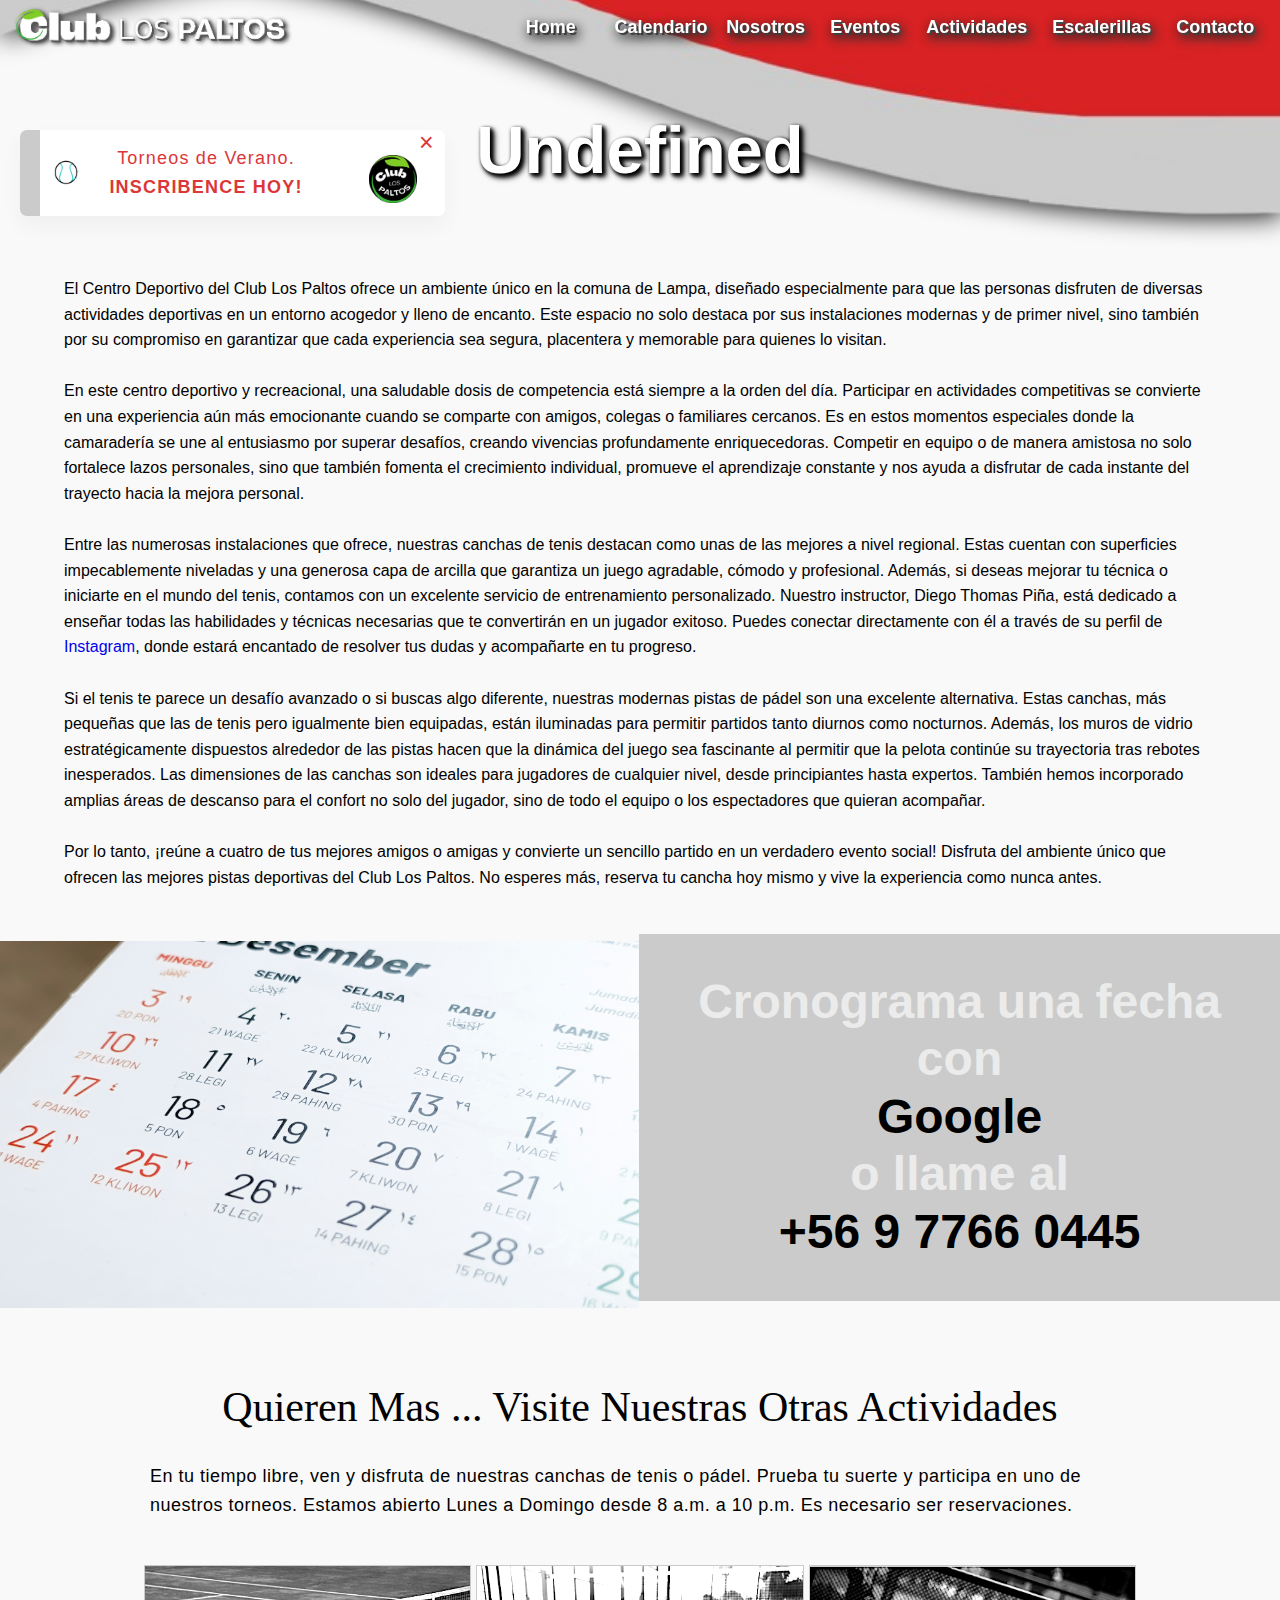
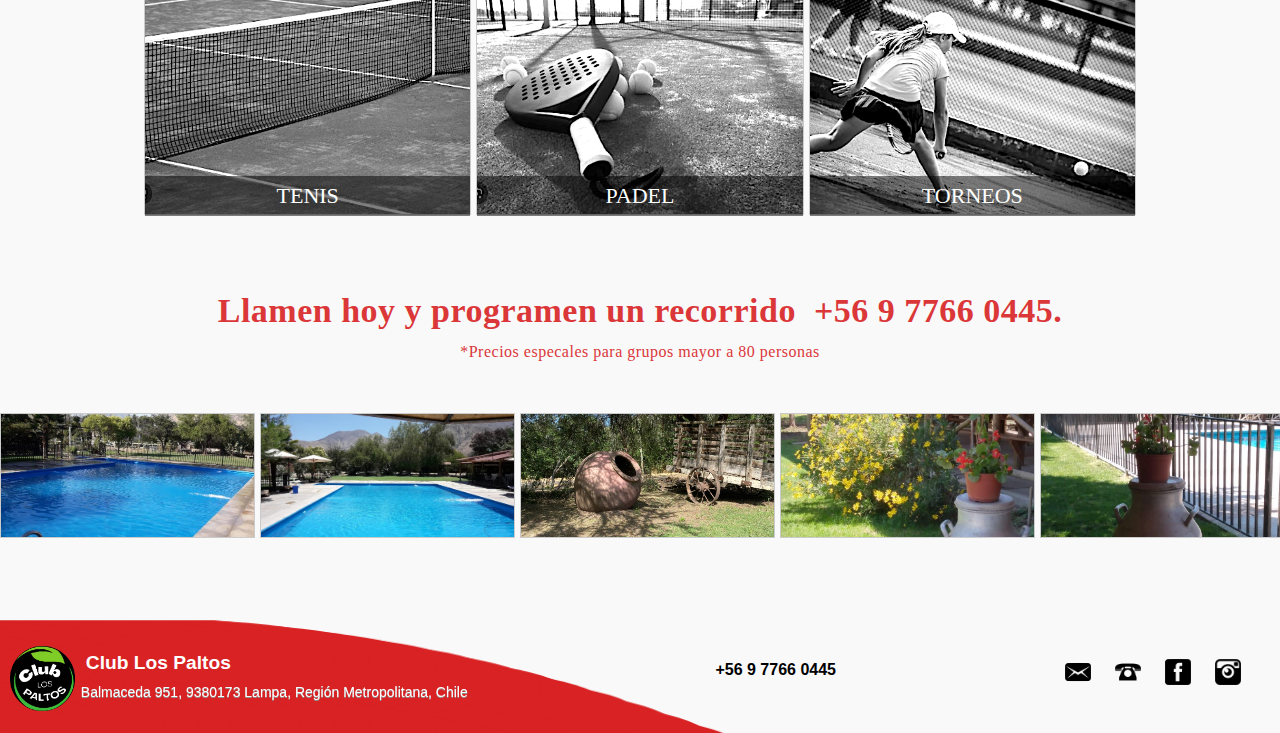
<file: actividades.html>
<!doctype html>
<html lang=es>
<head>
<meta charset=utf-8>
<meta name=viewport content="width=device-width,initial-scale=1">
<meta name=robots content="index, follow">
<meta http-equiv=Content-Type content="text/html; charset=utf-8">
<meta name=language content=Spanish>
<meta name=author content="Centro Recreacional y Deportivo | Actividades Club Los Paltos - Tenis y Pádel">
<meta name=title content="Centro Recreacional y Deportivo | Actividades Club Los Paltos - Tenis y Pádel">
<meta name=description content="TENIS. PADEL. Disfruta de las actividades del Club Los Paltos, donde se fomenta un ambiente saludable y se fortalece la camaradería entre amigos">
<meta name=keywords content="centro de tenis, centro de padel, alquiler de canchas de tenis Lampa, alquiler de pistas de padel Lampa, canchas de tenis con arcilla Chile, canchas de padel Chile, clases de tenis en Lampa, clases de padel en Lampa, instalaciones deportivas Lampa, actividades deportivas Lampa, entrenador de tenis Lampa, entrenador de padel Lampa, mejores canchas de tenis Santiago, mejores canchas de padel Santiago, canchas de tenis región Metropolitana, tenis club Lampa, padel club Lampa, instalaciones tenis Chile, instalaciones padel Chile, servicios deportivos Lampa,  deportes en la comuna de Lampa, entrenamiento de tenis personal Lampa, clases personalizadas de tenis Lampa, clases personalizadas de padel Lampa, canchas de tenis para principiantes, canchas de tenis profesionales Chile, club de tenis Lampa,  club de padel Lampa, tenis para todas las edades Lampa, padel para todas las edades Lampa, mejores clases de padel Lampa, mejores clases de tenis,">
<meta property=og:title content="Centro Recreacional y Deportivo | Actividades Club Los Paltos - Tenis y Pádel">
<meta property=og:type content=website>
<meta property=og:image content=https://clublospaltos.neocities.org/assets/images/logos/clublospaltos.png>
<meta property=og:description content="TENIS. PADEL. Disfruta de las actividades del Club Los Paltos, donde se fomenta un ambiente saludable y se fortalece la camaradería entre amigos">
<meta property=og:url content=https://clublospaltos.neocities.org/actividades>
<meta name=twitter:card content=summary_large_image>
<meta name=twitter:title content="Centro Recreacional y Deportivo | Actividades Club Los Paltos - Tenis y Pádel">
<meta name=twitter:description content="TENIS. PADEL. Disfruta de las actividades del Club Los Paltos, donde se fomenta un ambiente saludable y se fortalece la camaradería entre amigos">
<meta name=twitter:image content=https://clublospaltos.neocities.org/assets/images/logos/clublospaltos.png>
<link rel=canonical href=https://clublospaltos.neocities.org/actividades>
<link rel=shortlink href=https://clublospaltos.neocities.org/actividades>
<link rel=alternate type=application/rss+xml title="Centro Recreacional | Actividades Club Los Paltos - Tenis y Pádel » Feed" href=https://clublospaltos.neocities.org/actividades/feed/ >
<link rel=apple-touch-icon sizes=180x180 href=/apple-touch-icon.png>
<link rel=icon type=image/png sizes=32x32 href=/favicon-32x32.png>
<link rel=icon type=image/png sizes=16x16 href=/favicon-16x16.png>
<link rel=manifest href=/site.webmanifest>
<link rel=preconnect href=https://fonts.googleapis.com>
<link rel=preconnect href=https://fonts.gstatic.com crossorigin>
<title>
Centro Recreativo | Actividades Club Los Paltos - Tenis y Pádel.
</title>
<script>const relativePath=window.location.pathname.split("/"),alternate=document.querySelector('link[rel="alternate"]'),canonical=document.querySelector('link[rel="canonical"]'),shortlink=document.querySelector('link[rel="shortlink"]'),ogUrl=document.querySelector('meta[property="og:url"]');var page=relativePath.pop();const xxx=window.location.href.split("=");var activityId=xxx.pop();"actividades.html"==page&&"tenis"==activityId?document.title="Centro Recreativo | Actividades Club Tenis Los Paltos - Tenis, Pádel":"actividades.html"==page&&"padel"==activityId&&(document.title="Centro Recreativo | Actividades Club Padel Los Paltos - Tenis, Pádel")</script>
<link rel=stylesheet href=./assets/css/clpReusable.css>
<link rel=stylesheet href=./assets/css/clpEvents.css>
<link rel=stylesheet href=./assets/css/clpActivity.css>
<link rel=stylesheet href=./assets/css/clpCalendario.css>
<script src=./service-worker.js></script>
<script type=application/ld+json>
{
                  "@context": "https://schema.org/",
                  "@type": "Organization",
                  "name": "Club Los Paltos",
                  "logo": "https://clublospaltos.neocities.org/assets/images/logos/clublospaltos.png",
                  "description": "Club Los Paltos es el lugar ideal para todo tipo de eventos, a menos de 80 minutos de Santiago y 55 del aeropuerto Arturo Benítez. Sus instalaciones ofrecen un entorno natural perfecto para relajarse y disfrutar en familia, con amigos o colegas. Disponemos de canchas clay court para un juego más lento, clases para todas las edades y torneos competitivos. También ofrecemos pistas, clases y torneos de pádel. Además, contamos con una piscina, hermosas áreas verdes, un quincho para asados a leña, estacionamiento privado y espacio para eventos de hasta 130 personas.",
                  "keywords":"club de eventos cerca de Santiago, lugar para eventos familiares, canchas de arcilla Santiago, clases de tenis todas las edades, alquiler de canchas de padel, eventos corporativos en entornos naturales, alquiler de quincho para asados, espacios para eventos cerca del aeropuerto, lugar para eventos con estacionamiento privado, torneos de padel en Santiago, espacios recreativos familiares Santiago, club deportivo con áreas verdes, alquiler de espacios para eventos al aire libre, eventos deportivos, club de tenis con instalaciones modernas, eventos en entornos relax cerca de Santiago, actividades deportivas para empresas, clases de tenis y padel en Santiago, club con instalaciones para eventos,espacio para reuniones y eventos Santiago, destino para celebraciones al aire libre, piscina y actividades recreativas cerca de Santiago, espacios para eventos sociales en Chile, alquiler de espacios para eventos y reuniones, repechaje en competiciones, centro de tenis recreacional, club recreacional tenis",
                  "areaServed": "Santiago, Chile",
                  "sameAs":"https://www.instagram.com/reel/DBrEcCXu3nN",
                   "url":"https://clublospaltos.neocities.org/",
                  "address":"Balmaceda 951, 9380173 Lampa, Región Metropolitana, Chile",
                                    "telephone":"+56 9 7766 0445",
                                    "email":"tenislospaltos@hotmail.com",
                   "ownershipFundingInfo":[
                            {
                                    "@type": "AboutPage",
                                    "about":"Conoce nuestra historia y al equipo de Club Los Paltos, un grupo de profesionales preparados para garantizar que tu tiempo libre sea todo un éxito. Desde el trabajo interno hasta el saludo personal, estamos aquí para darte la mejor bienvenida. Te invitamos a descubrir nuestras historias.",
                                    "url":"https://clublospaltos.neocities.org/nosotros",
                                    "mainEntity"        : {"@id": "/nosotros"}
                            }
                  ],
                  "makesOffer": [
                            {
                                      "@type": "Offer",
                                      "itemOffered": {
                                        "@type": "Service",
                                        "serviceType": "Acontecimientos Sociales y Deportivos",
                                        "provider": "Club Los Paltos",
                                        "url":"https://clublospaltos.neocities.org",
                                          "availableChannel": "https://clublospaltos.neocities.org",
                                          "category": "Centro Recreativo y Deportivo",
                                          "hoursAvailable": [
                                          {
                                            "@type": "OpeningHoursSpecification",
                                            "opens": "08:00:00",
                                            "closes": "22:00:00"
                                          }
                                          ],
                                          "logo": "https://clublospaltos.neocities.org/assets/images/logos/clublospaltos.png",
                                                "serviceOutput": [
                                                {
                                                  "@type": "Thing",
                                                  "name": "Centro de Tenis",
                                                  "description": "El Club Los Paltos en Lampa ofrece un entorno ideal para actividades deportivas con instalaciones de alta calidad. Nuestras canchas de tenis, conocidas por su excelencia, cuentan con superficies niveladas y arcilla que mejora el juego. Abrimos de martes a domingo, de 8 a.m. a 10 p.m., y cerramos el 25 de diciembre. Para reservar una cancha, llame al +56 9 7766 0445. Contamos con estacionamiento privado.",
                                                  "keywords":"centro de tenis, alquiler de canchas de tenis Lampa, canchas de tenis con arcilla Chile, clases de tenis en Lampa, instalaciones deportivas Lampa, actividades deportivas Lampa, entrenador de tenis Lampa, mejores canchas de tenis Santiago, canchas de tenis región Metropolitana, tenis club Lampa, instalaciones tenis Chile, servicios deportivos Lampa,  deportes en la comuna de Lampa, entrenamiento de tenis personal Lampa, clases personalizadas de tenis Lampa, canchas de tenis para principiantes, canchas de tenis profesionales Chile, club de tenis Lampa, tenis para todas las edades Lampa, mejores clases de tenis",
                                                  "url": "https://clublospaltos.neocities.org/actividades?id=tenis",
                                                  "mainEntityOfPage": "https://www.instagram.com/reel/CdJVUtqgCcV",
                                                  "potentialAction": [
                                                                      {
                                                                        "@type": "Action",
                                                                        "agent":[
                                                                                    {
                                                                                      "@type": "Person",
                                                                                      "name": "Diego Thoomas Piña Acevedo",
                                                                                      "disambiguatingDescription":"Soy Diego Piña, y he estado profundamente inmerso en el deporte toda mi vida. Desde joven, mi padre me inculcó una pasión por el tenis, llevándonos a varios clubes donde aprendimos con entrenadores expertos.Con la fundacion de Club de Tenis Los Paltos, mi compromiso con el tenis intensificando. A pesar de lesiones en la adultez, mi amor por el juego sigue firme. He enriquecido mis conocimientos con capacitaciones para guiar a quienes desean aprender y disfrutar de este deporte.Con mi experiencia, desarrollé una metodología pedagógica efectiva para que los participantes aprendan de manera eficiente a su ritmo. Como psicólogo, también ofrezco herramientas emocionales que apoyan su desarrollo deportivo y personal.",
                                                                                      "sameAs":"https://chilepsicologos.cl/psicologo/diego-pina",
                                                                                      "keywords":"clases de tenis, entrenador de tenis, tenis para adultos, psicología deportiva, bienestar emocional en el deporte, técnicas efectivas de tenis, mejorar habilidades en tenis, apoyo emocional para deportistas, aprendizaje de tenis para principiantes, coaching deportivo en tenis,entrenamiento de tenis personalizado, guía de entrenamiento de tenis, tenis y desarrollo personal, beneficios de jugar tenis, consejos de tenis para amateurs, tenis y salud mental, desarrollo de técnicas de tenis, club de tenis Los Paltos",
                                                                                      "url":"https://www.instagram.com/reel/CdJVUtqgCcV/",
                                                                                      "hasOccupation": {
                                                                                        "@type": "Occupation",
                                                                                        "name": "Instructor y organizador de Escalerillas infantiles del Club Los Paltos"
                                                                                      }
                                                                                    }
                                                                                  ]
                                                                      }
                                                                    ]
                                                  },
                                                  {
                                                    "@type": "Thing",
                                                    "name": "Club de Padel",
                                                    "description": "El Club Los Paltos, en Lampa, ofrece un entorno ideal para disfrutar de actividades deportivas, con instalaciones de calidad para una experiencia agradable y segura. Contamos con dos canchas de pádel reglamentarias, adecuadas para juegos de cuatro o partidos de dos. Abrimos desde lunes a domingo, de 8 a.m. a 10 p.m., y cerramos el 25 de diciembre. Para más información, llamen al +56 9 7766 0445. Proporcionamos estacionamiento privado.",
                                                    "keywords":"centro de padel, alquiler de pistas de padel Lampa, canchas de padel Chile, clases de padel en Lampa, instalaciones deportivas Lampa, actividades deportivas Lampa, entrenador de padel Lampa, mejores canchas de padel Santiago, padel club Lampa, instalaciones padel Chile, servicios deportivos Lampa,  deportes en la comuna de Lampa, clases, clases personalizadas de padel Lampa,  club de padel Lampa, padel para todas las edades Lampa, mejores clases de padel Lampa",
                                                    "url": "https://clublospaltos.neocities.org/actividades?id=padel",
                                                    "mainEntityOfPage": "https://www.instagram.com/p/C6XD3igOPzj/"
                                                  },
                                                  {
                                                    "@type": "Thing",
                                                    "name": "Escalerillas Club Los Paltos",
                                                    "description": "El inicio de un escalerilla siempre supone una emocionante combinación de nerviosismo y anticipación, especialmente cuando se trata de deportistas que se enfrentan en una competencia que es tanto sana como llena de adrenalina. El objetivo que persiguen Las Escalerillas del Club Los Paltos es que todos los objetivos trascienden la simple búsqueda de la victoria; se trata de aprender, mejorar y crecer a partir de cada encuentro. Abrimos desde lunes a domingo, de 8 a.m. a 10 p.m., y cerramos el 25 de diciembre. Para más información, llamen al +56 9 7766 0445. Proporcionamos estacionamiento privado.",
                                                    "keywords":"competencia deportiva, torneos y escalerillas, desarrollo personal y deportivo, eventos deportivos, repechaje en competiciones, superación personal en el deporte, club deportivo Los Paltos, torneos emocionantes en Lampa, premios en competiciones deportivas, espacio para atletas en Lampa, reconocimiento deportivo, aprendizaje en el deporte, deportes de resistencia, concursos deportivos, plataforma para el desarrollo del deporte escenario deportivo, espacio para competir, club Los Paltos, competencia saludable, clubes deportivos sociales, actividades en Los Paltos, deporte recreativo, ambiente de competencia, actividades sociodeportivas, mejor club social, club deportivo comunitario, liga de escaleras, partidos de escaleras",
                                                    "url": "https://clublospaltos.neocities.org/escalerillas"
                                                  }
                                                ]
                                      }
                            }
                  ]
   }
</script>
</head>
<body onload=takeATour(),showToast()>
<header id=top class=scroll-in-place>
<figure>
<a href=/ >
<img src=./assets/images/logos/CLP_wt.png alt="white logo">
</a>
</figure>
<figure onclick=appear()>
<img src=./assets/images/icons/menu-white.png alt="white menu icon">
</figure>
<nav id=navList style=display:none></nav>
<section class=reservaciones style=display:none>
<header class=x>
<div id=close onclick=closeReservations()>Cerrar</div>
</header>
<div>
<h3 style=margin-bottom:-5px>Centro de Reservacion Club Los Paltos</h3>
<p class=light-grey> Direccion: Balmaceda 951, 9380173 Lampa, Región Metropolitana, Chile<br>telefono: +56 9 7766 0445<br>Cancelaciones : 24 horas antes</p>
</div>
<ul id=actividadesCLP style=display:flex></ul>
<section class=calendar style=display:none></section>
</section>
<div id=alerta style=display:none></div>
</header>
<section>
  <div class=wrapper>
            <div id=toast>
                      <div class=container>
                                <img src=./assets/images/icons/tennis.gif alt="target icon" width=auto height=30px>
                                <div>
                                          <p>
                                          Torneos de Verano.
                                          </p><a href=./escalerillas.html>
                                          <p>
                                          Inscribence Hoy!
                                          </p></a>
                                </div><!-- content -->
                      </div><!-- container -->
                      <div>
                      <button id=close onclick=closeToast()>&times;</button>
                       <img class="icon" src=./assets/images/logos/clublospaltos.png alt="white menu icon" width="48px" height="48px" style="top:-51px">
                      </div><!-- close & logo -->
            </div><!-- toast -->
  </div><!-- wrapper -->
</section><!-- section toast -->
<figure class=wave>
<img src=./assets/images/red-grey-wave.png alt="3-color-wave image">
<h1 id=activityHeading>Recreacion Deportivas</h1>
</figure>
<div id=body>
<div id=activities>
<main id=tenis_gallery class=grid>
<p style="padding:0 5% 35px 5%">El Centro Deportivo del Club Los Paltos ofrece un ambiente único en la comuna de Lampa, diseñado especialmente para que las personas disfruten de diversas actividades deportivas en un entorno acogedor y lleno de encanto. Este espacio no solo destaca por sus instalaciones modernas y de primer nivel, sino también por su compromiso en garantizar que cada experiencia sea segura, placentera y memorable para quienes lo visitan.<br><br>En este centro deportivo y recreacional, una saludable dosis de competencia está siempre a la orden del día. Participar en actividades competitivas se convierte en una experiencia aún más emocionante cuando se comparte con amigos, colegas o familiares cercanos. Es en estos momentos especiales donde la camaradería se une al entusiasmo por superar desafíos, creando vivencias profundamente enriquecedoras. Competir en equipo o de manera amistosa no solo fortalece lazos personales, sino que también fomenta el crecimiento individual, promueve el aprendizaje constante y nos ayuda a disfrutar de cada instante del trayecto hacia la mejora personal.<br><br>Entre las numerosas instalaciones que ofrece, nuestras canchas de tenis destacan como unas de las mejores a nivel regional. Estas cuentan con superficies impecablemente niveladas y una generosa capa de arcilla que garantiza un juego agradable, cómodo y profesional. Además, si deseas mejorar tu técnica o iniciarte en el mundo del tenis, contamos con un excelente servicio de entrenamiento personalizado. Nuestro instructor, Diego Thomas Piña, está dedicado a enseñar todas las habilidades y técnicas necesarias que te convertirán en un jugador exitoso. Puedes conectar directamente con él a través de su perfil de <a href=https://www.instagram.com/diegothoomas/ target=_blank>Instagram</a>, donde estará encantado de resolver tus dudas y acompañarte en tu progreso.<br><br>Si el tenis te parece un desafío avanzado o si buscas algo diferente, nuestras modernas pistas de pádel son una excelente alternativa. Estas canchas, más pequeñas que las de tenis pero igualmente bien equipadas, están iluminadas para permitir partidos tanto diurnos como nocturnos. Además, los muros de vidrio estratégicamente dispuestos alrededor de las pistas hacen que la dinámica del juego sea fascinante al permitir que la pelota continúe su trayectoria tras rebotes inesperados. Las dimensiones de las canchas son ideales para jugadores de cualquier nivel, desde principiantes hasta expertos. También hemos incorporado amplias áreas de descanso para el confort no solo del jugador, sino de todo el equipo o los espectadores que quieran acompañar.<br><br>Por lo tanto, ¡reúne a cuatro de tus mejores amigos o amigas y convierte un sencillo partido en un verdadero evento social! Disfruta del ambiente único que ofrecen las mejores pistas deportivas del Club Los Paltos. No esperes más, reserva tu cancha hoy mismo y vive la experiencia como nunca antes.</p>
</main>
</div>
<section id=date><a href=https://calendar.app.google/afJY95MobXX95n6K8 target=_blank><img src=./assets/images/wd-toro-RbeuzdAmCOQ-unsplash.jpg alt="photo of a calendar" width=100% height=100%></a><h3>Cronograma una fecha con<a href=https://calendar.app.google/afJY95MobXX95n6K8 target=_blank class=blinking>Google</a>o llame al <a href="tel:56 9 7766 0445" class=blinking>+56 9 7766 0445</a></h3></section>
<section id=actividades>
<h4>Quieren Mas ... Visite Nuestras Otras Actividades</h4>
<h6>
En tu tiempo libre, ven y disfruta de nuestras canchas de tenis o pádel. Prueba tu suerte y participa en uno de nuestros torneos. Estamos abierto Lunes a Domingo desde 8 a.m. a 10 p.m. Es necesario ser reservaciones.
</h6>
<ul id=sports></ul>
</section>
<section id=tour>
<h4>Llamen hoy</h4>
</section>
<figure class=footer-wave>
<img src=./assets/images/red-wave-footer-195px.png alt="black wave footer">
</figure>
<footer>
<section id=location></section>
<section id=socialM></section>
</footer>
</div>
<script src=./assets/js/clpData.js></script>
<script src=./assets/js/clpMain.js></script>
<script src=./assets/js/clpActividades.js></script>
<script defer src=http://platform.instagram.com/es/embeds.js></script>
<script src=./assets/js/clpCalendar.js></script>
</body>
</html>
</file>
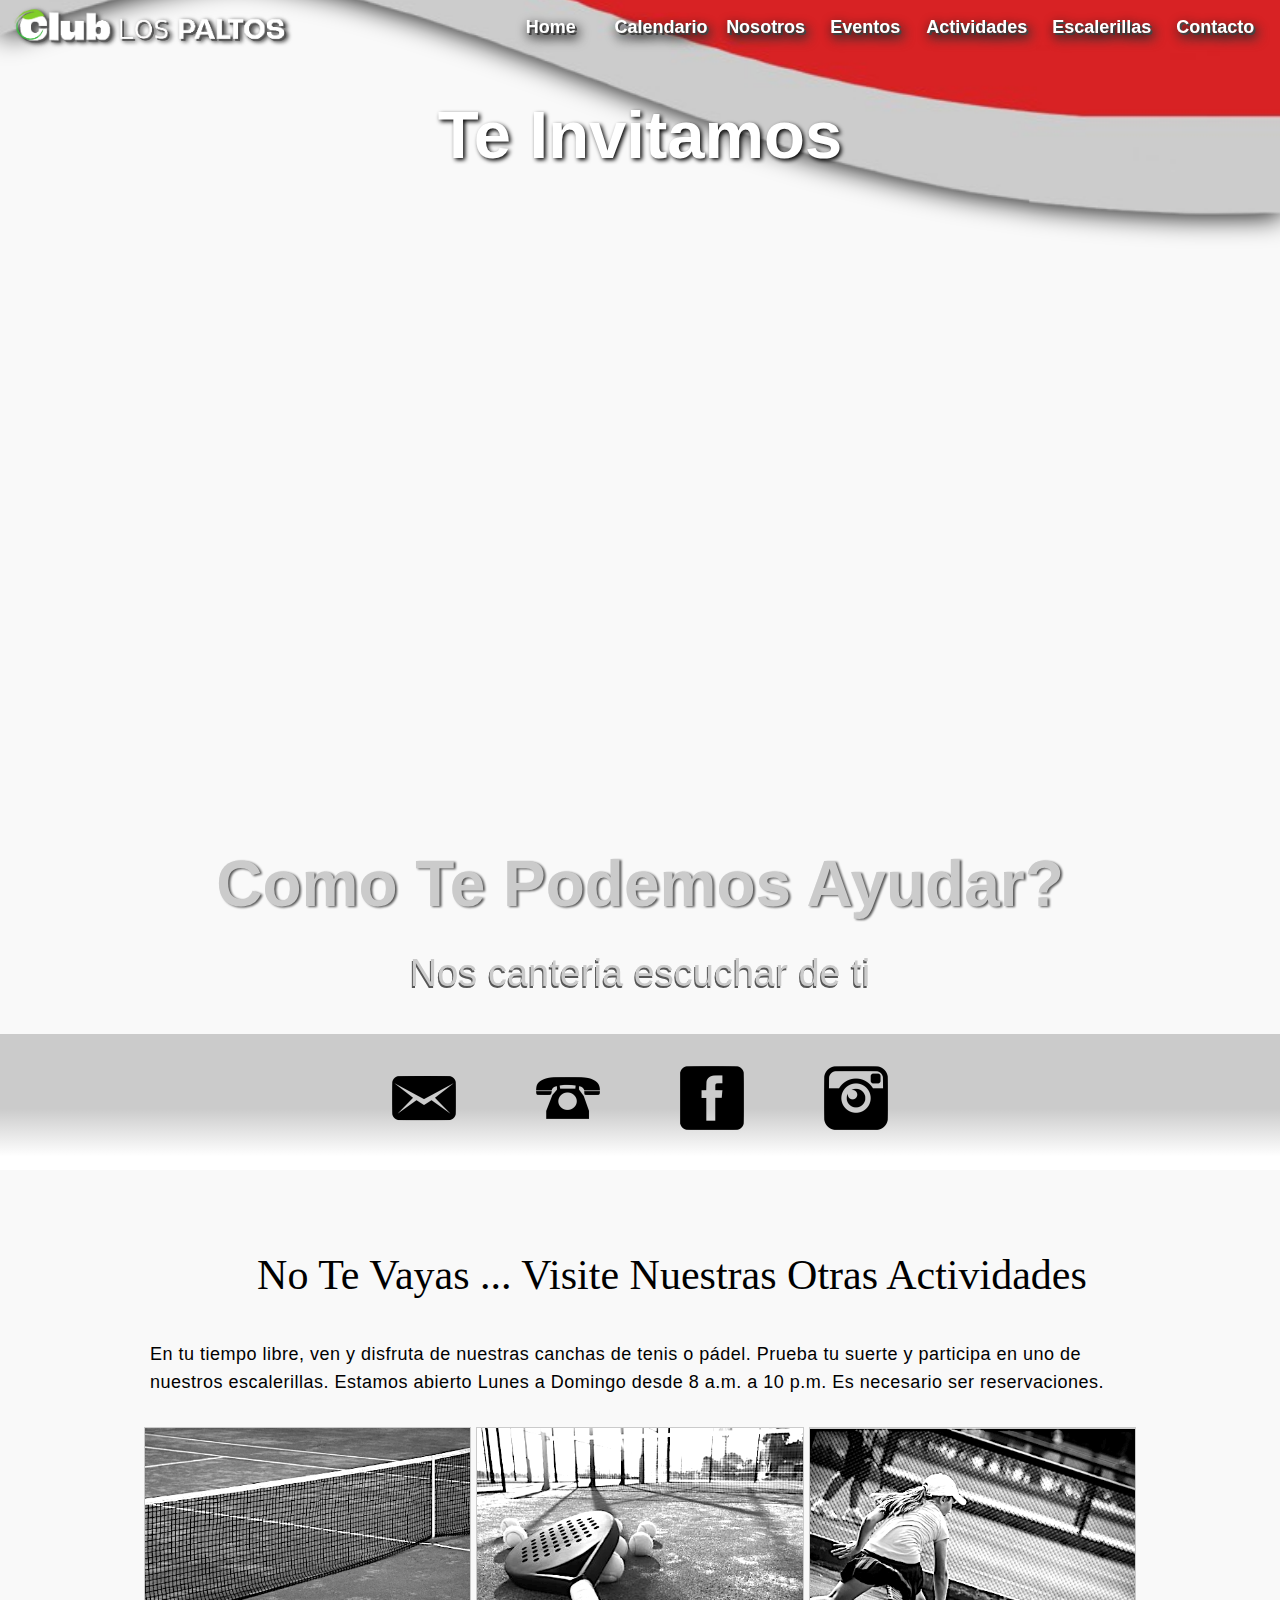
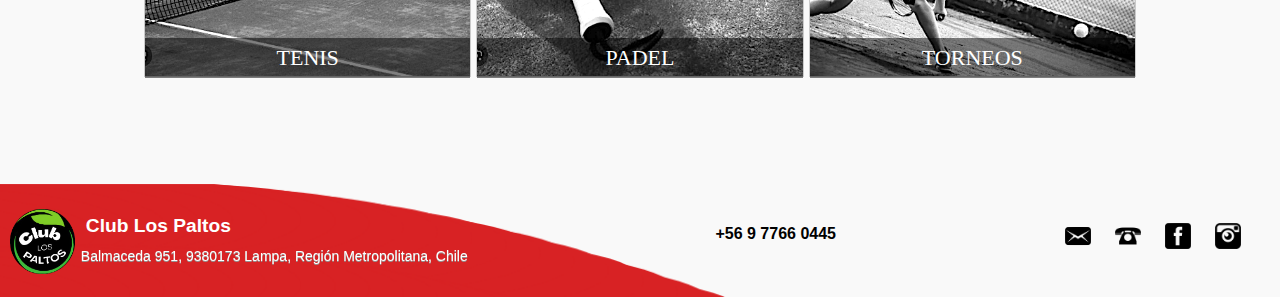
<file: contacto.html>
<!doctype html><html lang=en><head><meta charset=utf-8><meta name=viewport content="width=device-width,initial-scale=1"><meta http-equiv=Content-Type content="text/html; charset=utf-8"><meta name=language content=Spanish><meta name=robots content="index, follow"><meta name=author content="Centro Recreacional y Deportivo | Contacto Club Los Paltos - Tenis, Pádel y Eventos"><meta name=title content="Centro Recreacional y Deportivo | Contacto Club Los Paltos - Tenis, Pádel y Eventos"><meta name=description content="TENIS. PADEL. EVENTOS. Disfruta del tenis en pistas de tierra batida, modernas canchas de pádel, clases con expertos o momentos sociales junto al quincho."><meta name=keywords content="centro Recreativo y deportivo, centro recreativo y deportivo, de tenis santiago, club de tenis cerca mio, club deportivo cerca mio, club deportivo santiago, club de padel santiago, club de padel cerca mio, jugar padel santiago, canchas, canchas de arcilla, canchas de tenis, canchas de padel, eventos socials, eventos corporativo, escalerillas de tenis, escalerillas de padel, clases de tenis, clases de padel, centro recreativo deportivo santiago, club recreativo, centro de tenis, centro de padel, centro de tenis recreativo, centro de padel recreativo"><meta property=og:title content="Centro Recreacional y Deportivo | Contacto Los Paltos - Tenis, Pádel, y Eventos"><meta property=og:type content=website><meta property=og:image content=https://clublospaltos.neocities.org/assets/images/logos/clublospaltos.png><meta property=og:description content="TENIS. PADEL. EVENTOS. Disfruta del tenis en pistas de tierra batida, modernas canchas de pádel, clases con expertos o momentos sociales junto al quincho."><meta property=og:url content=https://clublospaltos.neocities.org/contacto><meta name=twitter:card content=summary_large_image><meta name=twitter:title content="Centro Recreacional y Deportivo | Contacto Los Paltos - Tenis, Pádel, y Eventos"><meta name=twitter:description content="TENIS. PADEL. EVENTOS. Disfruta del tenis en pistas de tierra batida, modernas canchas de pádel, clases con expertos o momentos sociales junto al quincho."><meta name=twitter:image content=https://clublospaltos.neocities.org/assets/images/logos/clublospaltos.png><link rel=canonical href=https://clublospaltos.neocities.org><link rel=shortlink href=https://clublospaltos.neocities.org/ ><link rel=alternate type=application/rss+xml title="Centro Recreacional | Contacto Club Los Paltos - Tenis, Pádel y Eventos Sociales » Feed" href=https://clublospaltos.neocities.org/feed/ ><title>Centro Recreativo | Contacto Club Los Paltos - Tenis, Pádel y Eventos Sociales.</title><link rel=stylesheet href=./assets/css/clpReusable.css><link rel=stylesheet href=./assets/css/clpContacto.css><link rel=stylesheet href=./assets/css/clpCalendario.css><link rel=apple-touch-icon sizes=180x180 href=/apple-touch-icon.png><link rel=icon type=image/png sizes=32x32 href=/favicon-32x32.png><link rel=icon type=image/png sizes=16x16 href=/favicon-16x16.png><link rel=manifest href=/site.webmanifest><link rel=preconnect href=https://fonts.googleapis.com><link rel=preconnect href=https://fonts.gstatic.com crossorigin><script src=./service-worker.js></script><script type=application/ld+json>{ "@context": "https://schema.org/", "@type": "Organization", "name": "Club Los Paltos", "logo": "https://clublospaltos.neocities.org/assets/images/logos/clublospaltos.png", "description": "Club Los Paltos es el lugar ideal para todo tipo de eventos, a menos de 80 minutos de Santiago y 55 del aeropuerto Arturo Benítez. Sus instalaciones ofrecen un entorno natural perfecto para relajarse y disfrutar en familia, con amigos o colegas. Disponemos de canchas clay court para un juego más lento, clases para todas las edades y torneos competitivos. También ofrecemos pistas, clases y torneos de pádel. Además, contamos con una piscina, hermosas áreas verdes, un quincho para asados a leña, estacionamiento privado y espacio para eventos de hasta 130 personas.", "keywords":"club de eventos cerca de Santiago, lugar para eventos familiares, canchas de arcilla Santiago, clases de tenis todas las edades, alquiler de canchas de padel, eventos corporativos en entornos naturales, alquiler de quincho para asados, espacios para eventos cerca del aeropuerto, lugar para eventos con estacionamiento privado, torneos de padel en Santiago, espacios recreativos familiares Santiago, club deportivo con áreas verdes, alquiler de espacios para eventos al aire libre, eventos deportivos, club de tenis con instalaciones modernas, eventos en entornos relax cerca de Santiago, actividades deportivas para empresas, clases de tenis y padel en Santiago, club con instalaciones para eventos,espacio para reuniones y eventos Santiago, destino para celebraciones al aire libre, piscina y actividades recreativas cerca de Santiago, espacios para eventos sociales en Chile, alquiler de espacios para eventos y reuniones, repechaje en competiciones, centro de tenis recreacional, club recreacional tenis", "areaServed": "Santiago, Chile", "sameAs":"https://www.instagram.com/reel/DBrEcCXu3nN", "url":"https://clublospaltos.neocities.org/", "address":"Balmaceda 951, 9380173 Lampa, Región Metropolitana, Chile", "telephone":"+56 9 7766 0445", "email":"tenislospaltos@hotmail.com", "ownershipFundingInfo":[ { "@type": "AboutPage", "about":"Conoce nuestra historia y al equipo de Club Los Paltos, un grupo de profesionales preparados para garantizar que tu tiempo libre sea todo un éxito. Desde el trabajo interno hasta el saludo personal, estamos aquí para darte la mejor bienvenida. Te invitamos a descubrir nuestras historias.", "url":"https://clublospaltos.neocities.org/nosotros", "mainEntity" :{"@id": "/nosotros"}} ], "makesOffer": [ { "@type": "Offer", "itemOffered":{ "@type": "Service", "serviceType": "Acontecimientos Sociales y Deportivos", "provider": "Club Los Paltos", "url":"https://clublospaltos.neocities.org", "availableChannel": "https://clublospaltos.neocities.org", "category": "Centro Recreativo y Deportivo", "hoursAvailable": [ { "@type": "OpeningHoursSpecification", "opens": "08:00:00", "closes": "22:00:00"} ], "logo": "https://clublospaltos.neocities.org/assets/images/logos/clublospaltos.png"}} ]}</script></head><body onload=displaySocial()><header id=top class=scroll-in-place><figure><a href=./index.html><img src=./assets/images/logos/CLP_wt.png alt="white logo"></a></figure><figure onclick=appear()><img src=./assets/images/icons/menu-white.png alt="white menu icon"></figure><nav id=navList style="display:none"></nav><section class=reservaciones style="display:none"><header class=x><div id=close onclick=closeReservations()>Cerrar</div></header><div><h3 style="margin-bottom:-5px">Centro de Reservacion Club Los Paltos</h3><p class="light-grey">Direccion: Balmaceda 951, 9380173 Lampa, Región Metropolitana, Chile<br>telefono: +56 9 7766 0445<br>Cancelaciones : 24 horas antes</p></div><ul id=actividadesCLP style="display:flex"></ul><section class=calendar style="display:none"></section></section><div id="alerta" style="display:none"></div></header><figure class=wave><img src=./assets/images/red-grey-wave.png alt="3-color-wave image"><h1>Te Invitamos</h1></figure><div id=body><section id=map><iframe src="https://www.google.com/maps/embed?pb=!1m18!1m12!1m3!1d3335.382452910985!2d-70.8801282237613!3d-33.282656088939646!2m3!1f0!2f0!3f0!3m2!1i1024!2i768!4f13.1!3m3!1m2!1s0x9662943eab1b3d75%3A0xa16df5ff5cd72167!2sBalmaceda%20951%2C%209380173%20Lampa%2C%20Regi%C3%B3n%20Metropolitana%2C%20Chile!5e0!3m2!1sen!2sus!4v1732035175815!5m2!1sen!2sus" width=100% height=600 style=border:0 allowfullscreen loading=lazy referrerpolicy=no-referrer-when-downgrade></iframe></section><section id=ayuda><h2>Como Te Podemos Ayudar?</h2><h3>Nos canteria escuchar de ti</h3><section id=socialMedia></section></section><section id=actividades><h4>No Te Vayas ... Visite Nuestras Otras Actividades</h4><h6>En tu tiempo libre, ven y disfruta de nuestras canchas de tenis o pádel. Prueba tu suerte y participa en uno de nuestros escalerillas. Estamos abierto Lunes a Domingo desde 8 a.m. a 10 p.m. Es necesario ser reservaciones.</h6><ul id=sports></ul></section><figure class=footer-wave><img src=./assets/images/red-wave-footer-195px.png alt="black wave footer"></figure><footer><section id=location></section><section id=socialM></section></footer></div><script src=./assets/js/clpData.js></script><script src=./assets/js/clpMain.js></script><script src=./assets/js/clpCalendar.js></script></body></html>
</file>
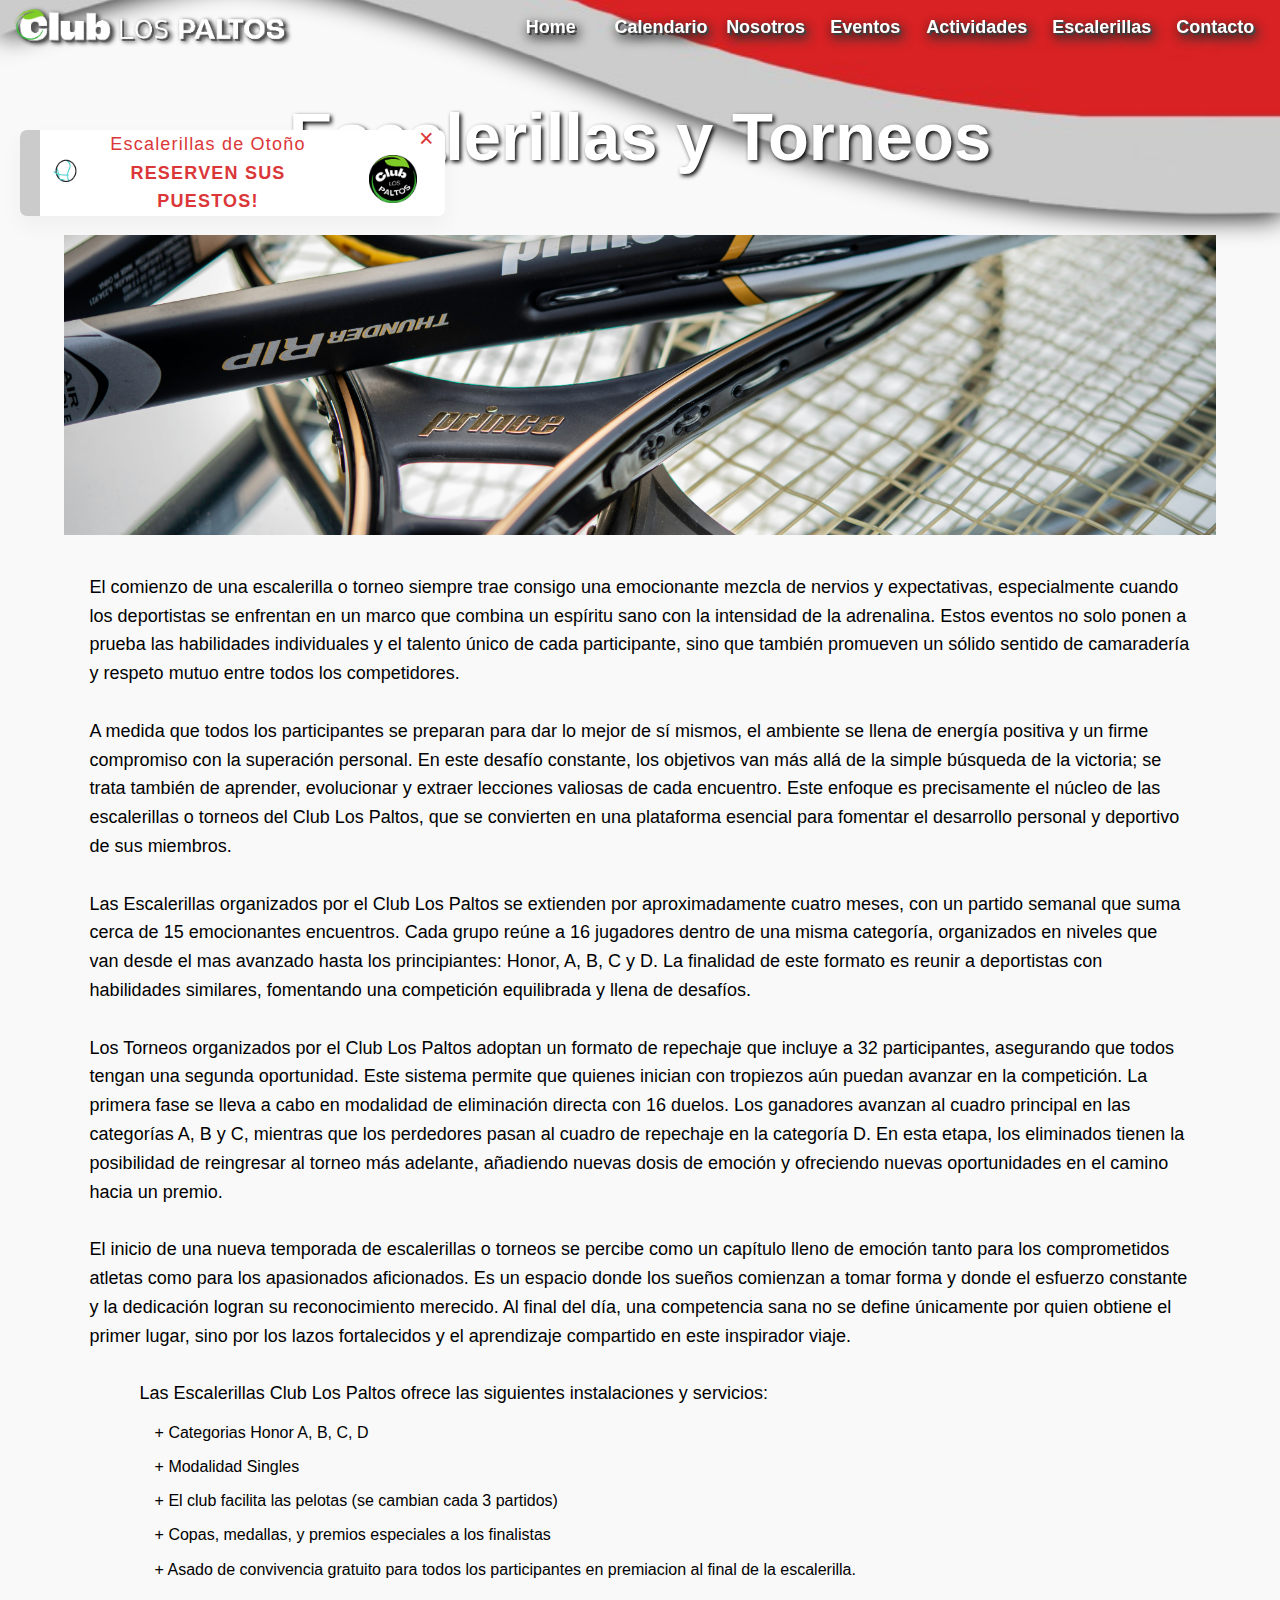
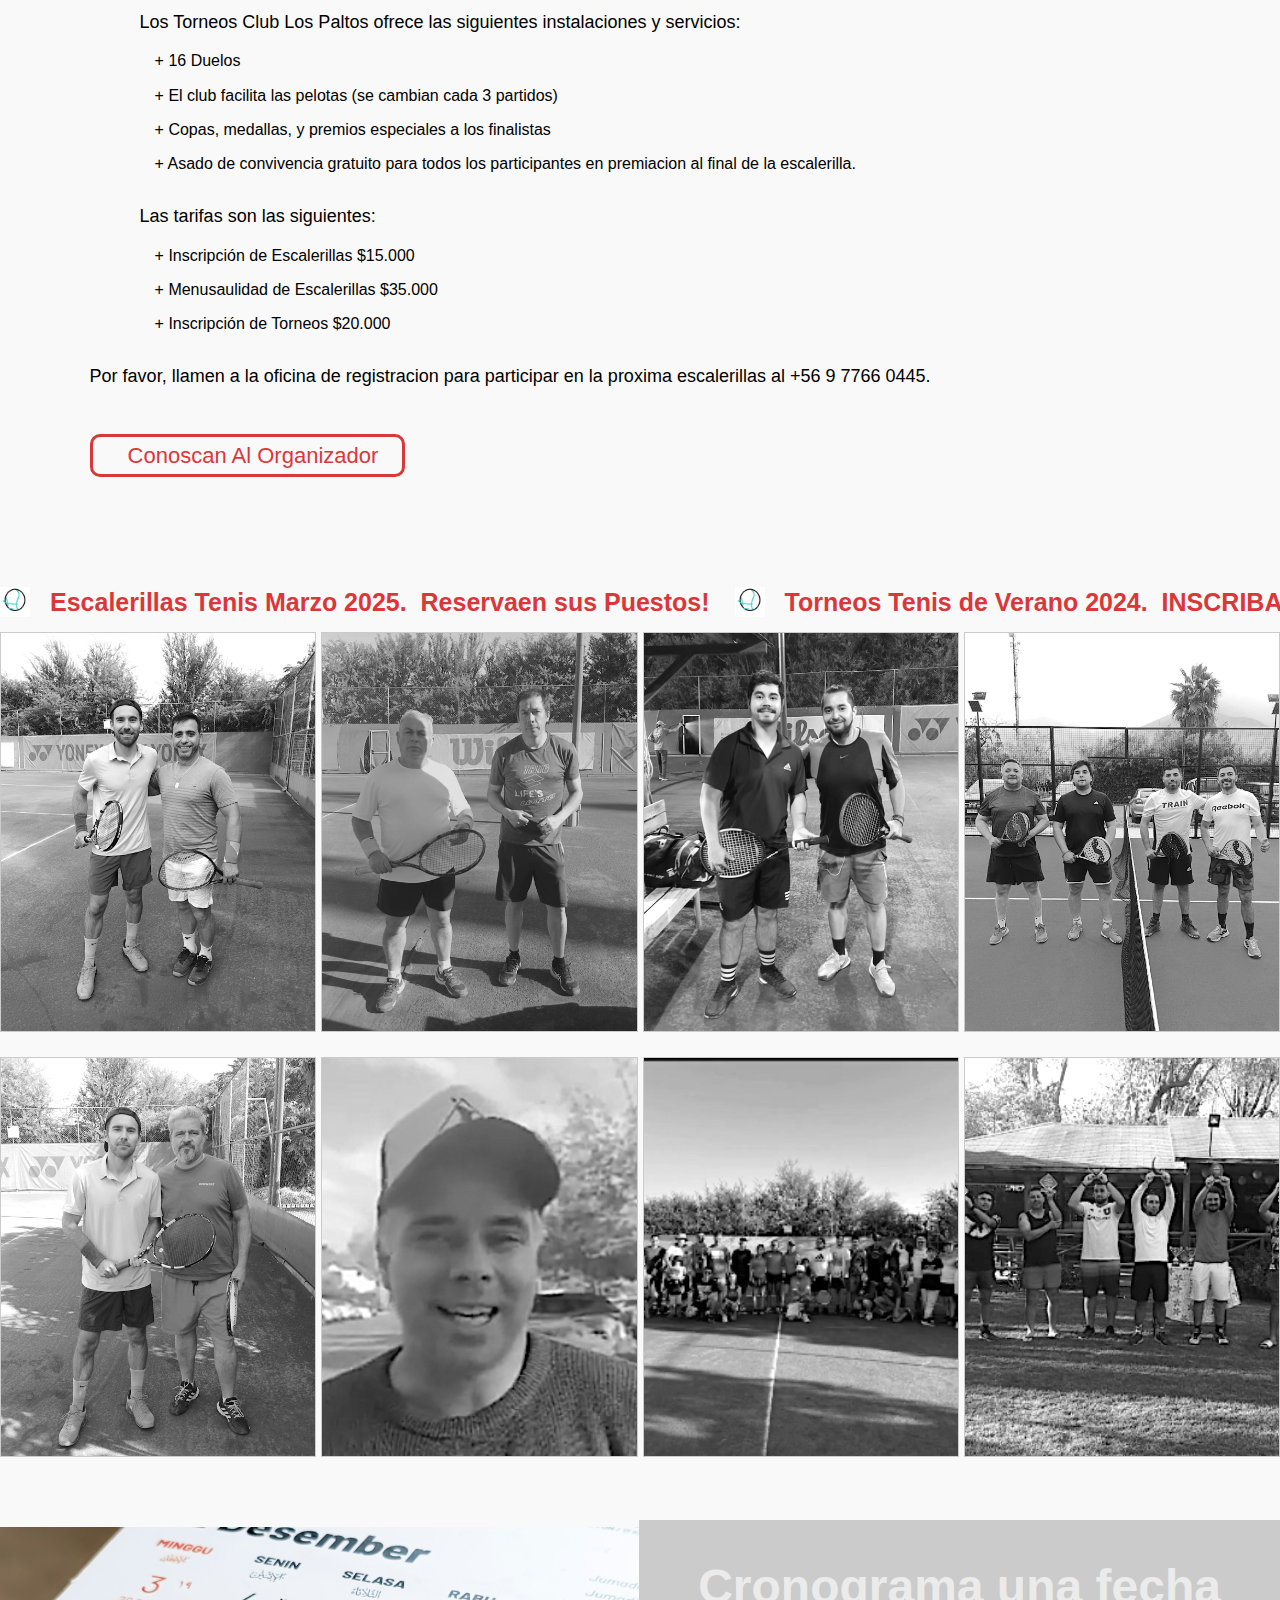
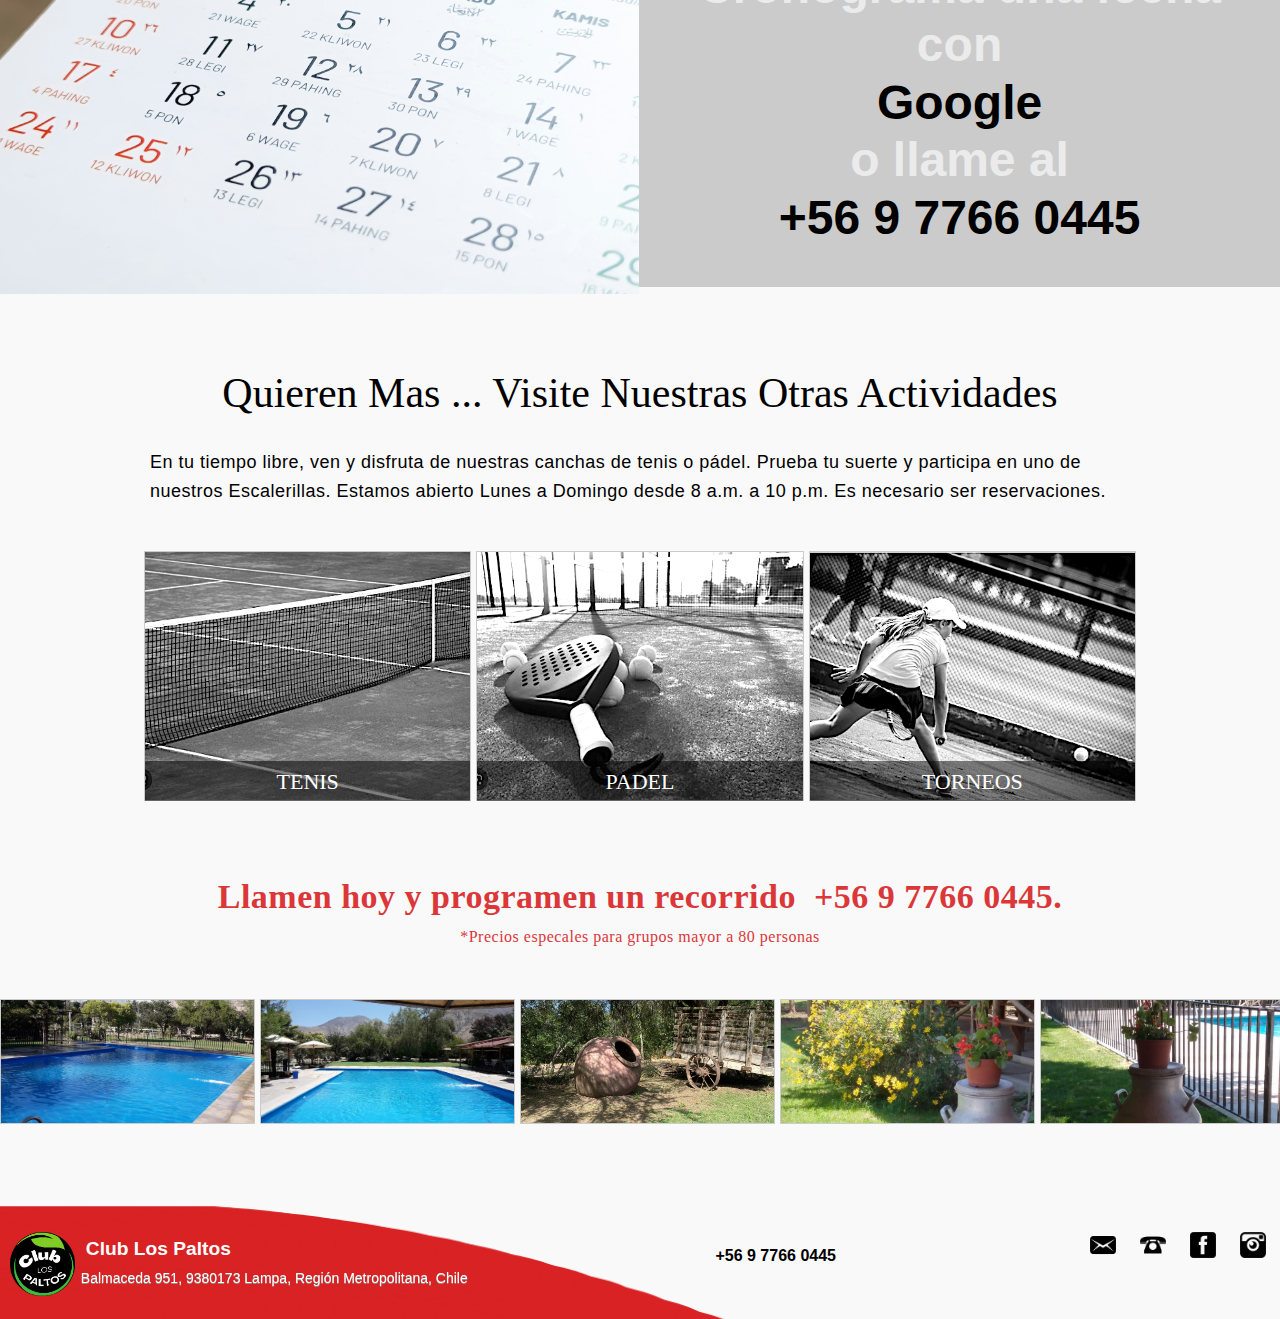
<file: escalerillas.html>
<!doctype html><html lang=en><head><meta charset=utf-8><meta name=viewport content="width=device-width,initial-scale=1"><meta name=robots content="index, follow"><meta http-equiv=Content-Type content="text/html; charset=utf-8"><meta name=language content=Spanish><meta name=author content="Centro Recreacional y Deportivo | Escalerillas Club Los Paltos - Tenis y Pádel"><meta name=title content="Centro Recreacional y Deportivo | Escalerillas Club Los Paltos - Tenis y Pádel"><meta name=description content="TENIS. PADEL. Disfruta de las escalerillas o torneos del Club Los Paltos, donde se fomenta un ambiente saludable y se fortalece la camaradería entre amigos"><meta name=keywords content="competencia deportiva, torneos y escalerillas, desarrollo personal y deportivo, eventos deportivos, repechaje en competiciones, superación personal en el deporte, club deportivo Los Paltos, torneos emocionantes en Lampa, premios en competiciones deportivas, espacio para atletas en Lampa, reconocimiento deportivo, aprendizaje en el deporte, deportes de resistencia, concursos deportivos, plataforma para el desarrollo del deporte escenario deportivo, espacio para competir, club Los Paltos, competencia saludable, clubes deportivos sociales, actividades en Los Paltos, deporte recreativo, ambiente de competencia, actividades sociodeportivas, mejor club social, club deportivo comunitario, liga de escaleras, partidos de escaleras"><meta property=og:title content="Centro Recreacional y Deportivo | Escalerillas Club Los Paltos - Tenis y Pádel"><meta property=og:type content=website><meta property=og:image content=https://clublospaltos.neocities.org/assets/images/logos/clublospaltos.png><meta property=og:description content="TENIS. PADEL. Disfruta de las escalerillas o torneos del Club Los Paltos, donde se fomenta un ambiente saludable y se fortalece la camaradería entre amigos"><meta property=og:url content=https://clublospaltos.neocitiesorg/escalerillas><meta name=twitter:card content=summary_large_image><meta name=twitter:title content="Centro Recreacional y Deportivo | Escalerillas Club Los Paltos - Tenis y Pádel"><meta name=twitter:description content="TENIS. PADEL. Disfruta de las escalerillas o torneos del Club Los Paltos, donde se fomenta un ambiente saludable y se fortalece la camaradería entre amigos"><meta name=twitter:image content=https://clublospaltos.neocities.org/assets/images/logos/clublospaltos.png><link rel=canonical href=https://clublospaltos.neocities.org/escalerillas><link rel=shortlink href=https://clublospaltos.neocities.org/escalerillas><link rel=alternate type=application/rss+xml title="Centro Recreacional | Escalerillas Club Los Paltos - Tenis y Pádel » Feed" href=https://clublospaltos.neocities.org/escalerillas/feed/ ><title>Centro Recreativo | Escalerillas Club Los Paltos - Tenis y Pádel</title><link rel=stylesheet href=./assets/css/clpReusable.css><link rel=stylesheet href=./assets/css/clpEvents.css><link rel=stylesheet href=./assets/css/clpActivity.css><link rel=stylesheet href=./assets/css/clpCalendario.css><link rel=apple-touch-icon sizes=180x180 href=/apple-touch-icon.png><link rel=icon type=image/png sizes=32x32 href=/favicon-32x32.png><link rel=icon type=image/png sizes=16x16 href=/favicon-16x16.png><link rel=manifest href=/site.webmanifest><link rel=preconnect href=https://fonts.googleapis.com><link rel=preconnect href=https://fonts.gstatic.com crossorigin><script src=./service-worker.js></script><script type=application/ld+json>{ "@context": "https://schema.org/", "@type": "Organization", "name": "Club Los Paltos", "logo": "https://clublospaltos.neocities.org/assets/images/logos/clublospaltos.png", "description": "Club Los Paltos es el lugar ideal para todo tipo de eventos, a menos de 80 minutos de Santiago y 55 del aeropuerto Arturo Benítez. Sus instalaciones ofrecen un entorno natural perfecto para relajarse y disfrutar en familia, con amigos o colegas. Disponemos de canchas clay court para un juego más lento, clases para todas las edades y torneos competitivos. También ofrecemos pistas, clases y torneos de pádel. Además, contamos con una piscina, hermosas áreas verdes, un quincho para asados a leña, estacionamiento privado y espacio para eventos de hasta 130 personas.", "keywords":"club de eventos cerca de Santiago, lugar para eventos familiares, canchas de arcilla Santiago, clases de tenis todas las edades, alquiler de canchas de padel, eventos corporativos en entornos naturales, alquiler de quincho para asados, espacios para eventos cerca del aeropuerto, lugar para eventos con estacionamiento privado, torneos de padel en Santiago, espacios recreativos familiares Santiago, club deportivo con áreas verdes, alquiler de espacios para eventos al aire libre, eventos deportivos, club de tenis con instalaciones modernas, eventos en entornos relax cerca de Santiago, actividades deportivas para empresas, clases de tenis y padel en Santiago, club con instalaciones para eventos,espacio para reuniones y eventos Santiago, destino para celebraciones al aire libre, piscina y actividades recreativas cerca de Santiago, espacios para eventos sociales en Chile, alquiler de espacios para eventos y reuniones, repechaje en competiciones, centro de tenis recreacional, club recreacional tenis", "areaServed": "Santiago, Chile", "sameAs":"https://www.instagram.com/reel/DBrEcCXu3nN", "url":"https://clublospaltos.neocities.org/", "address":"Balmaceda 951, 9380173 Lampa, Región Metropolitana, Chile", "telephone":"+56 9 7766 0445", "email":"tenislospaltos@hotmail.com", "ownershipFundingInfo":[ { "@type": "AboutPage", "about":"Bienvenidos a Club los Paltos en Lampa. Ofrecemos recreación deportiva en un entorno atractivo con instalaciones de alta calidad para asegurar una experiencia segura y agradable. Nuestra misión es fomentar la salud mediante el deporte y competiciones divertidas. El club, gestionado por entusiastas del servicio, garantiza tu comodidad en todas las áreas, ya sea tenis, pádel o disfrutando del quincho.", "url":"https://clublospaltos.neocities.org/equipo", "mainEntity" :{"@id": "/equipo"}} ], "employee": [ { "@type": "Person", "name": "Eduardo Piña", "disambiguatingDescription":"Presentamos a Eduardo Piña, el director ejecutivo del Club Los Paltos. Con más de dos décadas de experiencia en la industria hotelera, actualmente se dedica a asegurar que cada visitante tenga la oportunidad de sentirse a gusto en todas las áreas del club.", "sameAs":"", "hasOccupation":{ "@type": "Occupation", "name": "EXEC DIR del Club los Paltos"}}, { "@type": "Person", "name": "Julio Piña", "disambiguatingDescription":"Conozcan a Julio Piña, el director ejecutivo del Club Los Paltos - Paddeling. Con más de veinte años de experiencia en la industria de ventas de autos, ahora se dedica a garantizar que cada jugador de pádel tenga la oportunidad de alcanzar sus objetivos.", "sameAs":"", "hasOccupation":{ "@type": "Occupation", "name": "EXEC DIR del Club Los Paltos - Paddeling"}}, { "@type": "Person", "name": "Gerarldine Acevedo Piña", "disambiguatingDescription":"Geraldine Acevedo Piña es una profesional multifacética que ha sabido equilibrar con gran éxito sus múltiples responsabilidades actuales, dividiendo su tiempo entre su labor como secretaria del club Los Paltos y su papel como directora financiera en el Colegio Miraflores de Lampa. En su función como secretaria del club, Geraldine asume la tarea de gestionar y coordinar un amplio rango de actividades administrativas y operativas, todas esenciales para garantizar el funcionamiento eficiente y fluido de esta organización. Por otro lado, como directora financiera del Colegio Miraflores de Lampa, desempeña una labor fundamental en la planificación estratégica y la administración de los recursos económicos de la institución, tareas que requieren una visión clara y una gestión efectiva. Conexión con este colegio tiene raíces profundas y emocionantes, ya que su trayectoria profesional dentro de esta comunidad comenzó casi inmediatamente después de obtener su título como profesora de educacion basica. Su crecimiento personal y profesional ha sido muy notable desde entonces, progresando a pasos agigantados debido a su dedicación y compromiso. Ha cultivado una relación muy cercana con los estudiantes a lo largo de los años, demostrando un interés genuino por su bienestar y desarrollo. Actualmente, pone un especial empeño en supervisar el progreso y los esfuerzos de cada uno de sus alumnos, asegurándose de que puedan alcanzar su máximo potencial.El aporte de Geraldine no solo es significativo, sino también clave para mantener un entorno organizado, eficiente y orientado al éxito tanto en el club como en el colegio. Su trabajo crea las condiciones necesarias para fomentar una participación activa, un aprendizaje significativo y un disfrute integral en ambos contextos, convirtiéndola en una pieza esencial dentro de estas comunidades que confían plenamente en su capacidad y visión.", "sameAs":"https://www.facebook.com/geraldine.acevedo/", "hasOccupation":{ "@type": "Occupation", "name": "Administracion y Communicaciones del Club Los Paltos"}}, { "@type": "Person", "name": "Diego Piña", "disambiguatingDescription":"Soy Diego Piña, y he estado profundamente inmerso en el deporte toda mi vida. Desde joven, mi padre me inculcó una pasión por el tenis, llevándonos a varios clubes donde aprendimos con entrenadores expertos.Con la fundacion de Club de Tenis Los Paltos, mi compromiso con el tenis intensificando. A pesar de lesiones en la adultez, mi amor por el juego sigue firme. He enriquecido mis conocimientos con capacitaciones para guiar a quienes desean aprender y disfrutar de este deporte.Con mi experiencia, desarrollé una metodología pedagógica efectiva para que los participantes aprendan de manera eficiente a su ritmo. Como psicólogo, también ofrezco herramientas emocionales que apoyan su desarrollo deportivo y personal.", "sameAs":"https://chilepsicologos.cl/psicologo/diego-pina", "url":"https://www.instagram.com/reel/CdJVUtqgCcV/", "hasOccupation":{ "@type": "Occupation", "name": "Instructor y organizador de Escalerillas infantiles del Club Los Paltos"}}, { "@type": "Person", "name": "Jennifer Patricia Plaza", "sameAs":"https://www.linkedin.com/in/jenn-plaza-339613321/", "url":"https://jennplaza.wordpress.com", "disambiguatingDescription":"Conozca a Jennifer Plaza, quien cuenta con experiencia en diseño y desarrollo web, una pasión por la jardinería y un compromiso con el trabajo voluntario a través de AYPAD. Acompáñenme en mi camino de creatividad y participación en la comunidad.", "hasOccupation":{ "@type": "Occupation", "name": "Desarrollador front-end del Club Los Paltos"}} ], "makesOffer": [ { "@type": "Offer", "itemOffered":{ "@type": "Service", "serviceType": "Acontecimientos Sociales y Deportivos", "provider": "Club Los Paltos", "url":"https://clublospaltos.neocities.org", "availableChannel": "https://clublospaltos.neocities.org", "category": "Centro Recreativo y Deportivo", "hoursAvailable": [ { "@type": "OpeningHoursSpecification", "opens": "08:00:00", "closes": "22:00:00"} ], "logo": "https://clublospaltos.neocities.org/assets/images/logos/clublospaltos.png", "serviceOutput": [ { "@type": "Thing", "name": "Centro de Tenis", "description": "El Club Los Paltos en Lampa ofrece un entorno ideal para actividades deportivas con instalaciones de alta calidad. Nuestras canchas de tenis, conocidas por su excelencia, cuentan con superficies niveladas y arcilla que mejora el juego. Abrimos de martes a domingo, de 8 a.m. a 10 p.m., y cerramos el 25 de diciembre. Para reservar una cancha, llame al +56 9 7766 0445. Contamos con estacionamiento privado.", "keywords":"centro de tenis, alquiler de canchas de tenis Lampa, canchas de tenis con arcilla Chile, clases de tenis en Lampa, instalaciones deportivas Lampa, actividades deportivas Lampa, entrenador de tenis Lampa, mejores canchas de tenis Santiago, canchas de tenis región Metropolitana, tenis club Lampa, instalaciones tenis Chile, servicios deportivos Lampa, deportes en la comuna de Lampa, entrenamiento de tenis personal Lampa, clases personalizadas de tenis Lampa, canchas de tenis para principiantes, canchas de tenis profesionales Chile, club de tenis Lampa, tenis para todas las edades Lampa, mejores clases de tenis", "url": "https://clublospaltos.neocities.org/actividades?id=tenis", "mainEntityOfPage": "https://www.instagram.com/reel/CdJVUtqgCcV", "potentialAction": [ { "@type": "Action", "agent":[ { "@type": "Person", "name": "Diego Thoomas Piña Acevedo", "disambiguatingDescription":"Soy Diego Piña, y he estado profundamente inmerso en el deporte toda mi vida. Desde joven, mi padre me inculcó una pasión por el tenis, llevándonos a varios clubes donde aprendimos con entrenadores expertos.Con la fundacion de Club de Tenis Los Paltos, mi compromiso con el tenis intensificando. A pesar de lesiones en la adultez, mi amor por el juego sigue firme. He enriquecido mis conocimientos con capacitaciones para guiar a quienes desean aprender y disfrutar de este deporte.Con mi experiencia, desarrollé una metodología pedagógica efectiva para que los participantes aprendan de manera eficiente a su ritmo. Como psicólogo, también ofrezco herramientas emocionales que apoyan su desarrollo deportivo y personal.", "sameAs":"https://chilepsicologos.cl/psicologo/diego-pina", "keywords":"clases de tenis, entrenador de tenis, tenis para adultos, psicología deportiva, bienestar emocional en el deporte, técnicas efectivas de tenis, mejorar habilidades en tenis, apoyo emocional para deportistas, aprendizaje de tenis para principiantes, coaching deportivo en tenis,entrenamiento de tenis personalizado, guía de entrenamiento de tenis, tenis y desarrollo personal, beneficios de jugar tenis, consejos de tenis para amateurs, tenis y salud mental, desarrollo de técnicas de tenis, club de tenis Los Paltos", "url":"https://www.instagram.com/reel/CdJVUtqgCcV/", "hasOccupation":{ "@type": "Occupation", "name": "Instructor y organizador de Escalerillas infantiles del Club Los Paltos"}} ]} ]}, { "@type": "Thing", "name": "Club de Padel", "description": "El Club Los Paltos, en Lampa, ofrece un entorno ideal para disfrutar de actividades deportivas, con instalaciones de calidad para una experiencia agradable y segura. Contamos con dos canchas de pádel reglamentarias, adecuadas para juegos de cuatro o partidos de dos. Abrimos desde lunes a domingo, de 8 a.m. a 10 p.m., y cerramos el 25 de diciembre. Para más información, llamen al +56 9 7766 0445. Proporcionamos estacionamiento privado.", "keywords":"centro de padel, alquiler de pistas de padel Lampa, canchas de padel Chile, clases de padel en Lampa, instalaciones deportivas Lampa, actividades deportivas Lampa, entrenador de padel Lampa, mejores canchas de padel Santiago, padel club Lampa, instalaciones padel Chile, servicios deportivos Lampa, deportes en la comuna de Lampa, clases, clases personalizadas de padel Lampa, club de padel Lampa, padel para todas las edades Lampa, mejores clases de padel Lampa", "url": "https://clublospaltos.neocities.org/actividades?id=padel", "mainEntityOfPage": "https://www.instagram.com/p/C6XD3igOPzj/"}, { "@type": "Thing", "name": "Escalerillas Club Los Paltos", "description": "El inicio de un escalerilla siempre supone una emocionante combinación de nerviosismo y anticipación, especialmente cuando se trata de deportistas que se enfrentan en una competencia que es tanto sana como llena de adrenalina. El objetivo que persiguen Las Escalerillas del Club Los Paltos es que todos los objetivos trascienden la simple búsqueda de la victoria; se trata de aprender, mejorar y crecer a partir de cada encuentro. Abrimos desde lunes a domingo, de 8 a.m. a 10 p.m., y cerramos el 25 de diciembre. Para más información, llamen al +56 9 7766 0445. Proporcionamos estacionamiento privado.", "keywords":"competencia deportiva, torneos y escalerillas, desarrollo personal y deportivo, eventos deportivos, repechaje en competiciones, superación personal en el deporte, club deportivo Los Paltos, torneos emocionantes en Lampa, premios en competiciones deportivas, espacio para atletas en Lampa, reconocimiento deportivo, aprendizaje en el deporte, deportes de resistencia, concursos deportivos, plataforma para el desarrollo del deporte escenario deportivo, espacio para competir, club Los Paltos, competencia saludable, clubes deportivos sociales, actividades en Los Paltos, deporte recreativo, ambiente de competencia, actividades sociodeportivas, mejor club social, club deportivo comunitario, liga de escaleras, partidos de escaleras", "url": "https://clublospaltos.neocities.org/escalerillas"} ]}} ]}</script></head><body onload=takeATour(),showToast()><header id=top class=scroll-in-place><figure><a href=./index.html><img src=./assets/images/logos/CLP_wt.png alt="white logo"></a></figure><figure onclick=appear()><img src=./assets/images/icons/menu-white.png alt="white menu icon"></figure><nav id=navList style="display:none"></nav><section class=reservaciones style="display:none"><header class=x><div id=close onclick=closeReservations()>Cerrar</div></header><div><h3 style="margin-bottom:-5px">Centro de Reservacion Club Los Paltos</h3><p class="light-grey">Direccion: Balmaceda 951, 9380173 Lampa, Región Metropolitana, Chile<br>telefono: +56 9 7766 0445<br>Cancelaciones : 24 horas antes</p></div><ul id=actividadesCLP style="display:flex"></ul><section class=calendar style="display:none"></section></section><div id="alerta" style="display:none"></div></header>
  <section>
    <div class="wrapper">
      <div id="toast" style="width:384">
        <div class="container">
          <img src=./assets/images/icons/tennis.gif alt="target
          icon" width=auto height=30px>
          <div style="width:204px">
            <p>Escalerillas de Otoño</p>
            <a href="./escalerillas.html"> <p>Reserven Sus Puestos!</p></a>
          </div><!-- content -->
        </div><!-- container -->
        <div>
          <button
            id="close"
            style="top:-18px;"
            onclick="closeToast()"
          >
            &times;
          </button>
          <img class="icon" src=./assets/images/logos/clublospaltos.png
          alt="white menu icon" width="48px" height="48px" style="top:-51px">
        </div><!-- close & logo -->
      </div><!-- toast -->
    </div><!-- wrapper -->
  </section><!-- section toast -->
          <figure class=wave><img src=./assets/images/red-grey-wave.png alt="3-color-wave image"><h1 class=torneo>Escalerillas y Torneos</h1></figure><div id=body><figure><img src=./assets/images/cristina-anne-costello-JfOh7yA6XuM-unsplash.jpg alt="image of tenis rackets" width=100% height=100%></figure><main id=torneos_gallery class=grid></main><section id=date><a href="https://calendar.app.google/afJY95MobXX95n6K8" target="_blank"><img src=./assets/images/wd-toro-RbeuzdAmCOQ-unsplash.jpg alt="photo of a calendar" width=100% height=100%></a><h3>Cronograma una fecha con<a href="https://calendar.app.google/afJY95MobXX95n6K8" target="_blank" class="blinking">Google</a>o llame al <a href="tel:56 9 7766 0445" class="blinking" >+56 9 7766 0445</a></h3></section><section id=actividades><h4>Quieren Mas ... Visite Nuestras Otras Actividades</h4><h6>En tu tiempo libre, ven y disfruta de nuestras canchas de tenis o pádel. Prueba tu suerte y participa en uno de nuestros Escalerillas. Estamos abierto Lunes a Domingo desde 8 a.m. a 10 p.m. Es necesario ser reservaciones.</h6><ul id=sports></ul></section><section id=tour><h4>Llamen hoy</h4></section><figure class=footer-wave><img src=./assets/images/red-wave-footer-195px.png alt="black wave footer"></figure><footer><section id=location></section><section id=socialM></section></footer></div><script src=./assets/js/clpData.js></script><script src=./assets/js/clpMain.js></script><script src=./assets/js/clpGrids.js></script><script src=./assets/js/clpCalendar.js></script></body></html>
</file>
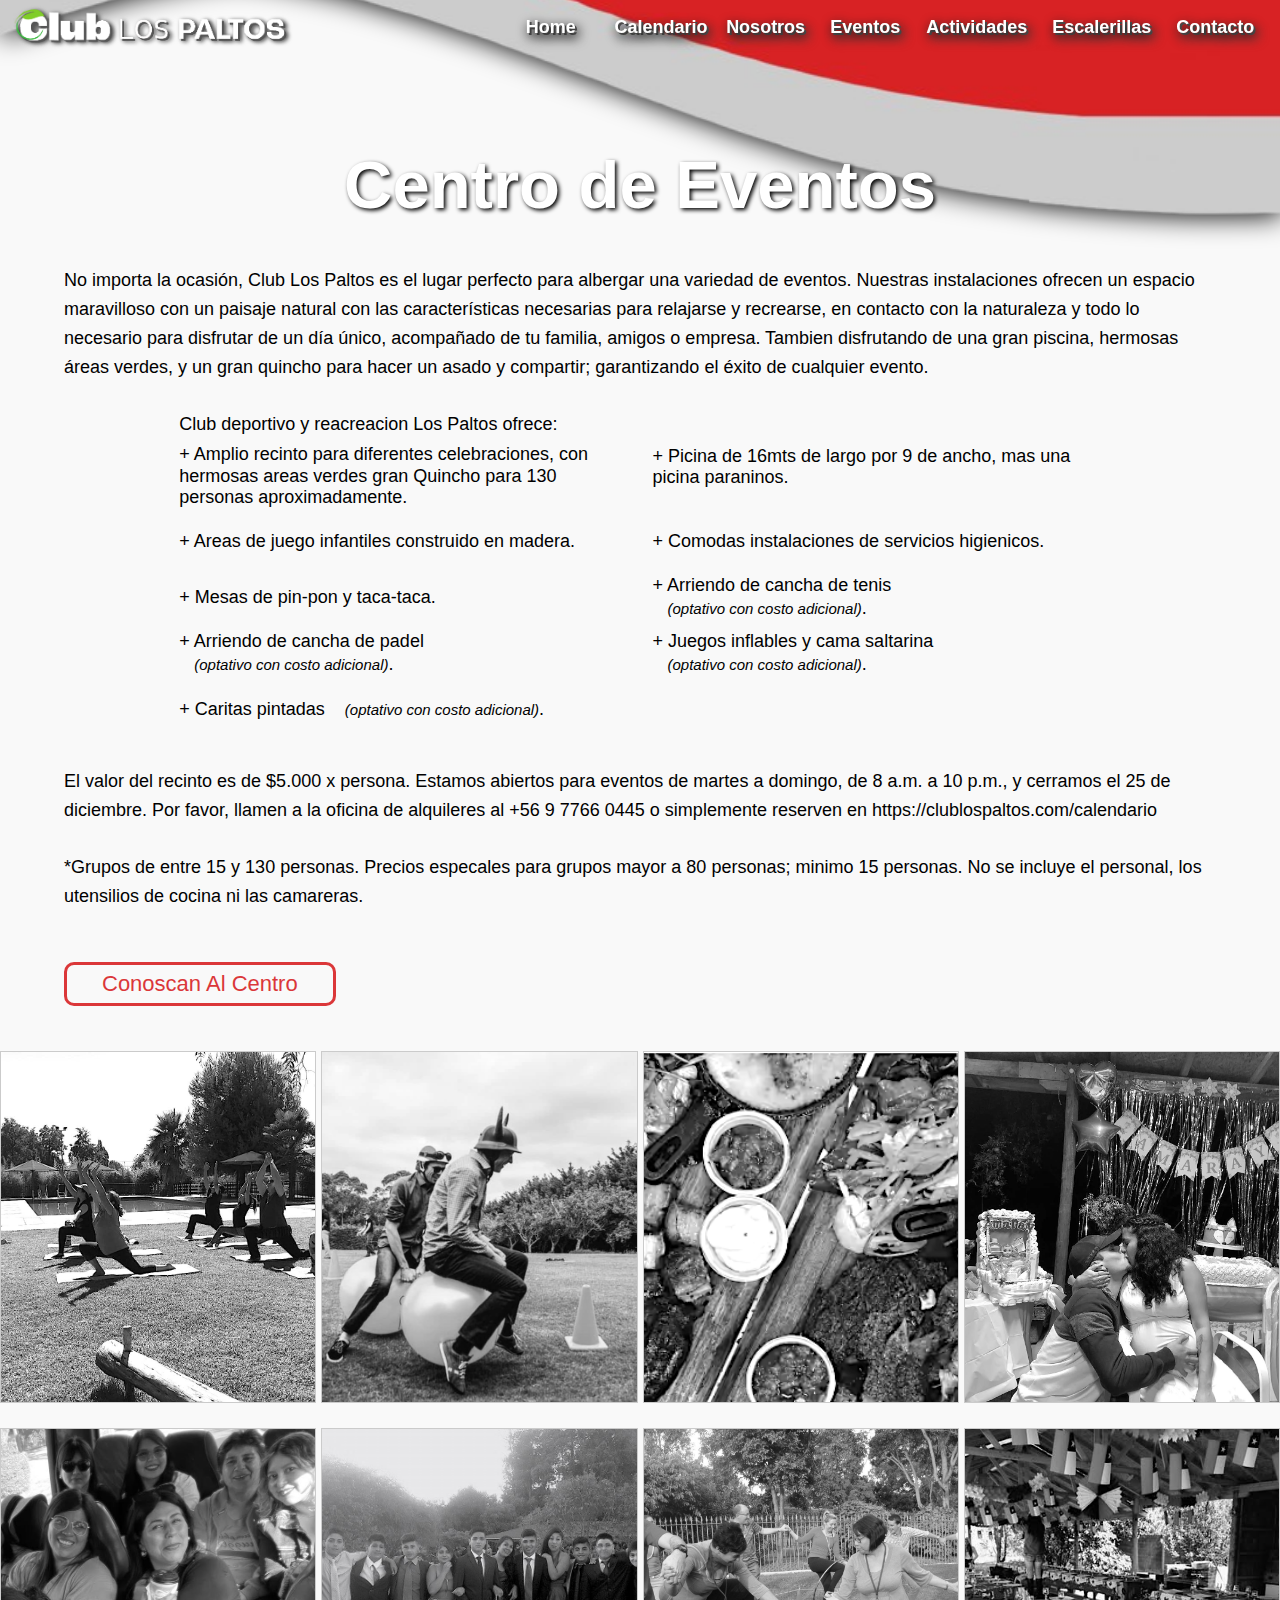
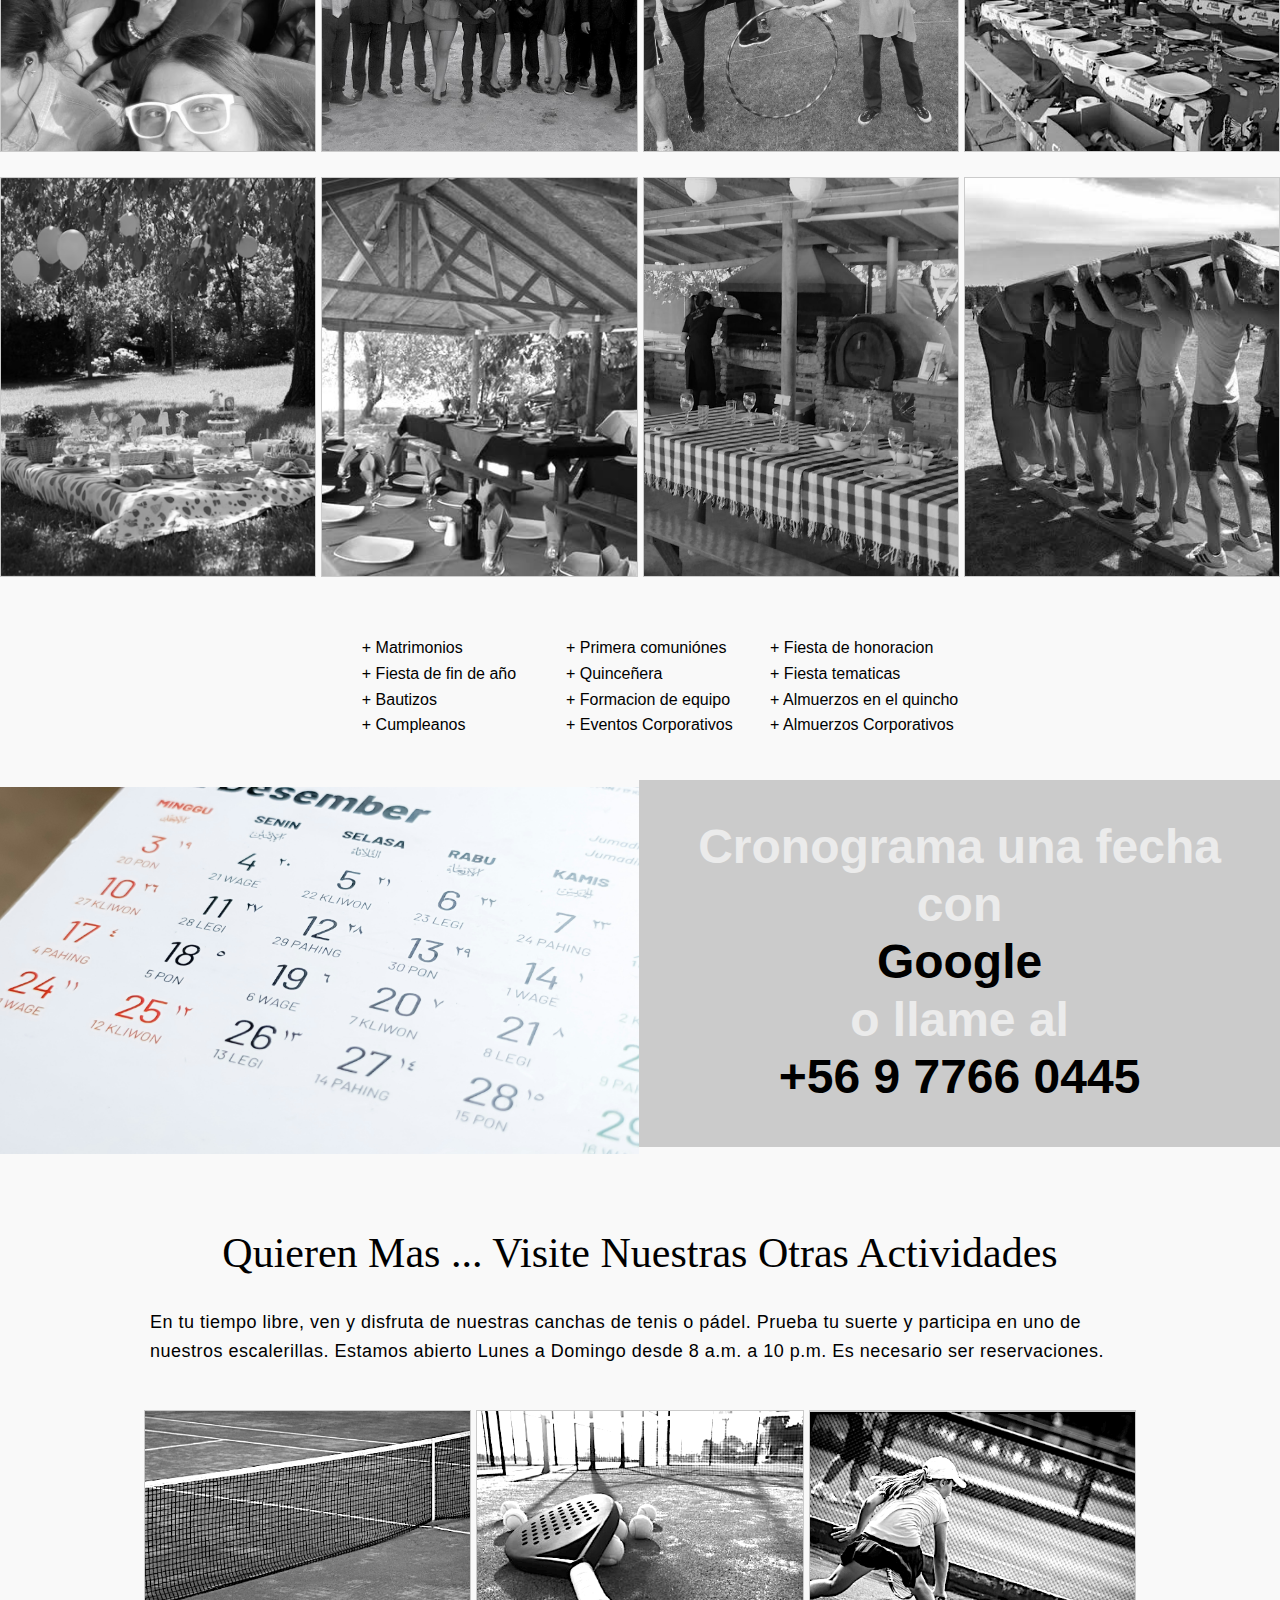
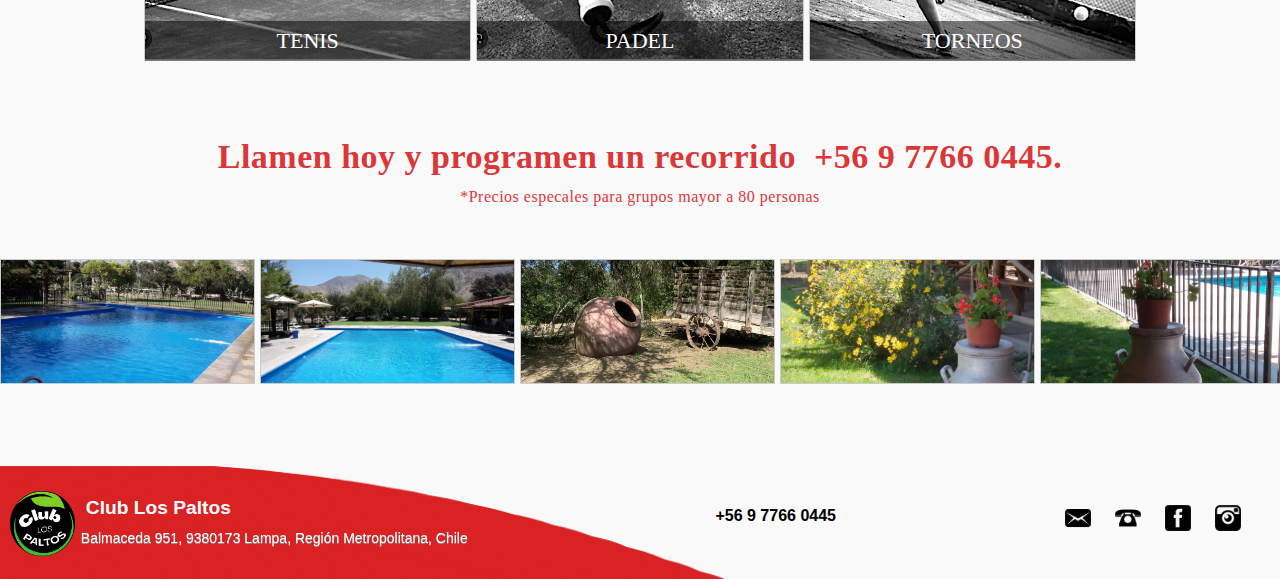
<file: eventos.html>
<!doctype html><html lang=en><head><meta charset=utf-8><meta name=viewport content="width=device-width,initial-scale=1"><meta http-equiv=Content-Type content="text/html; charset=utf-8"><meta name=language content=Spanish><meta name=robots content="index, follow"><meta name=seobility content=83f06632846c3d9ba55daacba580e11e><meta name=author content="Centro Recreacional y Deportivo | Centro de Eventos Club Los Paltos"><meta name=title content="Centro Recreacional y Deportivo | Centro de Eventos Club Los Paltos"><meta name=description content="TENIS. PADEL. EVENTOS. Descubre Club Los Paltos, el destino perfecto para cualquier ocasión. Disfruta de impresionantes paisajes naturales, una amplia piscina y espacios ideales para eventos memorables."><meta name=keywords content="Centro de Eventos Club Los Paltos, Centro de Eventos, eventos con zonas verdes, eventos con picina amplia, eventos con hermoso entornos, lugar para eventos sociales, centro de eventos, lugar para eventos familiares, padel club Lampa, instalaciones eventos Chile, eventos deportivos Lampa, deportes en la comuna de Lampa"><meta property=og:title content="Centro Recreacional y Deportivo | Centro de Eventos Club Los Paltos"><meta property=og:type content=website><meta property=og:image content=https://clublospaltos.neocities.org/assets/images/logos/clublospaltos.png><meta property=og:description content="TENIS. PADEL. EVENTOS. Descubre Club Los Paltos, el destino perfecto para cualquier ocasión. Disfruta de impresionantes paisajes naturales, una amplia piscina y espacios ideales para eventos memorables."><meta property=og:url content=https://clublospaltos.neocities.org/eventos><meta name=twitter:card content=summary_large_image><meta name=twitter:title content="Centro Recreacional y Deportivo | Centro de Eventos Club Los Paltos"><meta name=twitter:description content="TENIS. PADEL. EVENTOS. Descubre Club Los Paltos, el destino perfecto para cualquier ocasión. Disfruta de impresionantes paisajes naturales, una amplia piscina y espacios ideales para eventos memorables."><meta name=twitter:image content=https://clublospaltos.neocities.org/assets/images/logos/clublospaltos.png><link rel=canonical href=https://clublospaltos.neocities.org/eventos><link rel=shortlink href=https://clublospaltos.neocities.org/eventos><link rel=alternate type=application/rss+xml title="Centro Recreacional y Deportivo | Centro de Eventos Club Los Paltos » Feed" href=https://clublospaltos.neocities.org/eventos/feed/ ><title>Centro Recreativo | Centro de Eventos Club Los Paltos</title><link rel=apple-touch-icon sizes=180x180 href=./apple-touch-icon.png><link rel=icon type=image/png sizes=32x32 href=./favicon-32x32.png><link rel=icon type=image/png sizes=16x16 href=./favicon-16x16.png><link rel=manifest href=/site.webmanifest><link rel=stylesheet href=./assets/css/clpReusable.css><link rel=stylesheet href=./assets/css/clpEvents.css><link rel=stylesheet href=./assets/css/clpCalendario.css><link rel=preconnect href=https://fonts.googleapis.com><link rel=preconnect href=https://fonts.gstatic.com crossorigin><script src=./service-worker.js></script><script type=application/ld+json>{ "@context": "https://schema.org/", "@type": "Organization", "name": "Club Los Paltos", "logo": "https://clublospaltos.neocities.org/assets/images/logos/clublospaltos.png", "description": "Club Los Paltos es el lugar ideal para todo tipo de eventos, a menos de 80 minutos de Santiago y 55 del aeropuerto Arturo Benítez. Sus instalaciones ofrecen un entorno natural perfecto para relajarse y disfrutar en familia, con amigos o colegas. Disponemos de canchas clay court para un juego más lento, clases para todas las edades y torneos competitivos. También ofrecemos pistas, clases y torneos de pádel. Además, contamos con una piscina, hermosas áreas verdes, un quincho para asados a leña, estacionamiento privado y espacio para eventos de hasta 130 personas.", "keywords":"club de eventos cerca de Santiago, lugar para eventos familiares, canchas de arcilla Santiago, clases de tenis todas las edades, alquiler de canchas de padel, eventos corporativos en entornos naturales, alquiler de quincho para asados, espacios para eventos cerca del aeropuerto, lugar para eventos con estacionamiento privado, torneos de padel en Santiago, espacios recreativos familiares Santiago, club deportivo con áreas verdes, alquiler de espacios para eventos al aire libre, eventos deportivos, club de tenis con instalaciones modernas, eventos en entornos relax cerca de Santiago, actividades deportivas para empresas, clases de tenis y padel en Santiago, club con instalaciones para eventos,espacio para reuniones y eventos Santiago, destino para celebraciones al aire libre, piscina y actividades recreativas cerca de Santiago, espacios para eventos sociales en Chile, alquiler de espacios para eventos y reuniones, repechaje en competiciones, centro de tenis recreacional, club recreacional tenis", "areaServed": "Santiago, Chile", "sameAs":"https://www.instagram.com/reel/DBrEcCXu3nN", "url":"https://clublospaltos.neocities.org/", "address":"Balmaceda 951, 9380173 Lampa, Región Metropolitana, Chile", "telephone":"+56 9 7766 0445", "email":"tenislospaltos@hotmail.com", "ownershipFundingInfo":[ { "@type": "AboutPage", "about":"Bienvenidos a Club los Paltos en Lampa. Ofrecemos recreación deportiva en un entorno atractivo con instalaciones de alta calidad para asegurar una experiencia segura y agradable. Nuestra misión es fomentar la salud mediante el deporte y competiciones divertidas. El club, gestionado por entusiastas del servicio, garantiza tu comodidad en todas las áreas, ya sea tenis, pádel o disfrutando del quincho.", "url":"https://clublospaltos.neocities.org/equipo", "mainEntity" :{"@id": "/equipo"}} ], "employee": [ { "@type": "Person", "name": "Eduardo Piña", "disambiguatingDescription":"Presentamos a Eduardo Piña, el director ejecutivo del Club Los Paltos. Con más de dos décadas de experiencia en la industria hotelera, actualmente se dedica a asegurar que cada visitante tenga la oportunidad de sentirse a gusto en todas las áreas del club.", "sameAs":"", "hasOccupation":{ "@type": "Occupation", "name": "EXEC DIR del Club los Paltos"}}, { "@type": "Person", "name": "Julio Piña", "disambiguatingDescription":"Conozcan a Julio Piña, el director ejecutivo del Club Los Paltos - Paddeling. Con más de veinte años de experiencia en la industria de ventas de autos, ahora se dedica a garantizar que cada jugador de pádel tenga la oportunidad de alcanzar sus objetivos.", "sameAs":"", "hasOccupation":{ "@type": "Occupation", "name": "EXEC DIR del Club Los Paltos - Paddeling"}}, { "@type": "Person", "name": "Gerarldine Acevedo Piña", "disambiguatingDescription":"Geraldine Acevedo Piña es una profesional multifacética que ha sabido equilibrar con gran éxito sus múltiples responsabilidades actuales, dividiendo su tiempo entre su labor como secretaria del club Los Paltos y su papel como directora financiera en el Colegio Miraflores de Lampa. En su función como secretaria del club, Geraldine asume la tarea de gestionar y coordinar un amplio rango de actividades administrativas y operativas, todas esenciales para garantizar el funcionamiento eficiente y fluido de esta organización. Por otro lado, como directora financiera del Colegio Miraflores de Lampa, desempeña una labor fundamental en la planificación estratégica y la administración de los recursos económicos de la institución, tareas que requieren una visión clara y una gestión efectiva. Conexión con este colegio tiene raíces profundas y emocionantes, ya que su trayectoria profesional dentro de esta comunidad comenzó casi inmediatamente después de obtener su título como profesora de educacion basica. Su crecimiento personal y profesional ha sido muy notable desde entonces, progresando a pasos agigantados debido a su dedicación y compromiso. Ha cultivado una relación muy cercana con los estudiantes a lo largo de los años, demostrando un interés genuino por su bienestar y desarrollo. Actualmente, pone un especial empeño en supervisar el progreso y los esfuerzos de cada uno de sus alumnos, asegurándose de que puedan alcanzar su máximo potencial.El aporte de Geraldine no solo es significativo, sino también clave para mantener un entorno organizado, eficiente y orientado al éxito tanto en el club como en el colegio. Su trabajo crea las condiciones necesarias para fomentar una participación activa, un aprendizaje significativo y un disfrute integral en ambos contextos, convirtiéndola en una pieza esencial dentro de estas comunidades que confían plenamente en su capacidad y visión.", "sameAs":"https://www.facebook.com/geraldine.acevedo/", "hasOccupation":{ "@type": "Occupation", "name": "Administracion y Communicaciones del Club Los Paltos"}}, { "@type": "Person", "name": "Diego Piña", "disambiguatingDescription":"Soy Diego Piña, y he estado profundamente inmerso en el deporte toda mi vida. Desde joven, mi padre me inculcó una pasión por el tenis, llevándonos a varios clubes donde aprendimos con entrenadores expertos.Con la fundacion de Club de Tenis Los Paltos, mi compromiso con el tenis intensificando. A pesar de lesiones en la adultez, mi amor por el juego sigue firme. He enriquecido mis conocimientos con capacitaciones para guiar a quienes desean aprender y disfrutar de este deporte.Con mi experiencia, desarrollé una metodología pedagógica efectiva para que los participantes aprendan de manera eficiente a su ritmo. Como psicólogo, también ofrezco herramientas emocionales que apoyan su desarrollo deportivo y personal.", "sameAs":"https://chilepsicologos.cl/psicologo/diego-pina", "url":"https://www.instagram.com/reel/CdJVUtqgCcV/", "hasOccupation":{ "@type": "Occupation", "name": "Instructor y organizador de Escalerillas infantiles del Club Los Paltos"}}, { "@type": "Person", "name": "Jennifer Patricia Plaza", "sameAs":"https://www.linkedin.com/in/jenn-plaza-339613321/", "url":"https://jennplaza.wordpress.com", "disambiguatingDescription":"Conozca a Jennifer Plaza, quien cuenta con experiencia en diseño y desarrollo web, una pasión por la jardinería y un compromiso con el trabajo voluntario a través de AYPAD. Acompáñenme en mi camino de creatividad y participación en la comunidad.", "hasOccupation":{ "@type": "Occupation", "name": "Desarrollador front-end del Club Los Paltos"}} ], "makesOffer": [ { "@type": "Offer", "itemOffered":{ "@type": "Service", "serviceType": "Eventos Sociales y Deportivos", "provider": "Club Los Paltos", "url":"https://clublospaltos.neocities.org", "availableChannel": "https://clublospaltos.neocities.org", "category": "Centro Recreativo y Deportivo", "hoursAvailable": [ { "@type": "OpeningHoursSpecification", "opens": "08:00:00", "closes": "22:00:00"} ], "logo": "https://clublospaltos.neocities.org/assets/images/logos/clublospaltos.png", "serviceOutput": [ { "@type": "Thing", "name": "Centro de Tenis", "description": "El Club Los Paltos en Lampa ofrece un entorno ideal para actividades deportivas con instalaciones de alta calidad. Nuestras canchas de tenis, conocidas por su excelencia, cuentan con superficies niveladas y arcilla que mejora el juego. Abrimos de martes a domingo, de 8 a.m. a 10 p.m., y cerramos el 25 de diciembre. Para reservar una cancha, llame al +56 9 7766 0445. Contamos con estacionamiento privado.", "keywords":"centro de tenis, alquiler de canchas de tenis Lampa, canchas de tenis con arcilla Chile, clases de tenis en Lampa, instalaciones deportivas Lampa, actividades deportivas Lampa, entrenador de tenis Lampa, mejores canchas de tenis Santiago, canchas de tenis región Metropolitana, tenis club Lampa, instalaciones tenis Chile, servicios deportivos Lampa, deportes en la comuna de Lampa, entrenamiento de tenis personal Lampa, clases personalizadas de tenis Lampa, canchas de tenis para principiantes, canchas de tenis profesionales Chile, club de tenis Lampa, tenis para todas las edades Lampa, mejores clases de tenis", "url": "https://clublospaltos.neocities.org/actividades?id=tenis", "mainEntityOfPage": "https://www.instagram.com/reel/CdJVUtqgCcV", "potentialAction": [ { "@type": "Action", "agent":[ { "@type": "Person", "name": "Diego Thoomas Piña Acevedo", "disambiguatingDescription":"Soy Diego Piña, y he estado profundamente inmerso en el deporte toda mi vida. Desde joven, mi padre me inculcó una pasión por el tenis, llevándonos a varios clubes donde aprendimos con entrenadores expertos.Con la fundacion de Club de Tenis Los Paltos, mi compromiso con el tenis intensificando. A pesar de lesiones en la adultez, mi amor por el juego sigue firme. He enriquecido mis conocimientos con capacitaciones para guiar a quienes desean aprender y disfrutar de este deporte.Con mi experiencia, desarrollé una metodología pedagógica efectiva para que los participantes aprendan de manera eficiente a su ritmo. Como psicólogo, también ofrezco herramientas emocionales que apoyan su desarrollo deportivo y personal.", "sameAs":"https://chilepsicologos.cl/psicologo/diego-pina", "url":"https://www.instagram.com/reel/CdJVUtqgCcV/", "keywords":"clases de tenis, entrenador de tenis, tenis para adultos, psicología deportiva, bienestar emocional en el deporte, técnicas efectivas de tenis, mejorar habilidades en tenis, apoyo emocional para deportistas, aprendizaje de tenis para principiantes, coaching deportivo en tenis,entrenamiento de tenis personalizado, guía de entrenamiento de tenis, tenis y desarrollo personal, beneficios de jugar tenis, consejos de tenis para amateurs, tenis y salud mental, desarrollo de técnicas de tenis, club de tenis Los Paltos", "hasOccupation":{ "@type": "Occupation", "name": "Instructor y organizador de Escalerillas infantiles del Club Los Paltos"}} ]} ]}, { "@type": "Thing", "name": "Club de Padel", "description": "El Club Los Paltos, en Lampa, ofrece un entorno ideal para disfrutar de actividades deportivas, con instalaciones de calidad para una experiencia agradable y segura. Contamos con dos canchas de pádel reglamentarias, adecuadas para juegos de cuatro o partidos de dos. Abrimos desde lunes a domingo, de 8 a.m. a 10 p.m., y cerramos el 25 de diciembre. Para más información, llamen al +56 9 7766 0445. Proporcionamos estacionamiento privado.", "keywords":"centro de padel, alquiler de pistas de padel Lampa, canchas de padel Chile, clases de padel en Lampa, instalaciones deportivas Lampa, actividades deportivas Lampa, entrenador de padel Lampa, mejores canchas de padel Santiago, padel club Lampa, instalaciones padel Chile, servicios deportivos Lampa, deportes en la comuna de Lampa, clases, clases personalizadas de padel Lampa, club de padel Lampa, padel para todas las edades Lampa, mejores clases de padel Lampa", "url": "https://clublospaltos.neocities.org/actividades?id=padel", "mainEntityOfPage": "https://www.instagram.com/p/C6XD3igOPzj/"}, { "@type": "Thing", "name": "Escalerillas Club Los Paltos", "description": "El inicio de un escalerilla siempre supone una emocionante combinación de nerviosismo y anticipación, especialmente cuando se trata de deportistas que se enfrentan en una competencia que es tanto sana como llena de adrenalina. El objetivo que persiguen Las Escalerillas del Club Los Paltos es que todos los objetivos trascienden la simple búsqueda de la victoria; se trata de aprender, mejorar y crecer a partir de cada encuentro. Abrimos desde lunes a domingo, de 8 a.m. a 10 p.m., y cerramos el 25 de diciembre. Para más información, llamen al +56 9 7766 0445. Proporcionamos estacionamiento privado.", "keywords":"competencia deportiva, torneos y escalerillas, desarrollo personal y deportivo, eventos deportivos, repechaje en competiciones, superación personal en el deporte, club deportivo Los Paltos, torneos emocionantes en Lampa, premios en competiciones deportivas, espacio para atletas en Lampa, reconocimiento deportivo, aprendizaje en el deporte, deportes de resistencia, concursos deportivos, plataforma para el desarrollo del deporte escenario deportivo, espacio para competir, club Los Paltos, competencia saludable, clubes deportivos sociales, actividades en Los Paltos, deporte recreativo, ambiente de competencia, actividades sociodeportivas, mejor club social, club deportivo comunitario, liga de escaleras, partidos de escaleras", "url": "https://clublospaltos.neocities.org/escalerillas"}, { "@type": "Thing", "name": "Centro de Eventos Club Los Paltos", "description": "Club Los Paltos ofrece un hermoso entorno para todo tipo de eventos. Un lugar donde la naturaleza se encuentra con la comodidad. Disfruta de una amplia piscina, zonas verdes y comodidades que aseguran un día inolvidable; garantizando una experiencia única y relajante.", "keywords":"Centro de Eventos Club Los Paltos, Centro de Eventos, eventos con zonas verdes, eventos con picina amplia, eventos con hermoso entornos, lugar para eventos sociales, centro de eventos, lugar para eventos familiares, padel club Lampa, instalaciones eventos Chile, eventos deportivos Lampa, deportes en la comuna de Lampa", "url": "https://clublospaltos.neocities.org/eventos", "mainEntityOfPage": "https://www.instagram.com/reel/DBrEcCXu3nN"} ]}} ]}</script></head><body onload=takeATour()><header id=top class=scroll-in-place><figure><a href=./index.html><img src=./assets/images/logos/CLP_wt.png alt="white logo"></a></figure><figure onclick=appear()><img src=./assets/images/icons/menu-white.png alt="white menu icon"></figure><nav id=navList style="display:none"></nav><section class=reservaciones style="display:none"><header class=x><div id=close onclick=closeReservations()>Cerrar</div></header><div><h3 style="margin-bottom:-5px">Centro de Reservacion Club Los Paltos</h3><p class="light-grey">Direccion: Balmaceda 951, 9380173 Lampa, Región Metropolitana, Chile<br>telefono: +56 9 7766 0445<br>Cancelaciones : 24 horas antes</p></div><ul id=actividadesCLP style="display:flex"></ul><section class=calendar style="display:none"></section></section><div id="alerta" style="display:none"></div></header><figure class=wave><img src=./assets/images/red-grey-wave.png alt="3-color-wave image"><h1>Centro de Eventos</h1></figure><div id=body><main id=event_gallery class=grid></main><section><ol><li>+ Matrimonios</li><li>+ Fiesta de fin de año</li><li>+ Bautizos</li><li>+ Cumpleanos</li><li>+ Primera comuniónes</li><li>+ Quinceñera</li><li>+ Formacion de equipo</li><li>+ Eventos Corporativos</li><li>+ Fiesta de honoracion</li><li>+ Fiesta tematicas</li><li>+ Almuerzos en el quincho</li><li>+ Almuerzos Corporativos</li></ol></section><section id=date><a href="https://calendar.app.google/afJY95MobXX95n6K8" target="_blank"><img src=./assets/images/wd-toro-RbeuzdAmCOQ-unsplash.jpg alt="photo of a calendar" width=100% height=100%></a><h3>Cronograma una fecha con<a href="https://calendar.app.google/afJY95MobXX95n6K8" target="_blank" class="blinking">Google</a>o llame al <a href="tel:56 9 7766 0445" class="blinking" >+56 9 7766 0445</a></h3></section><section id=actividades><h4>Quieren Mas ... Visite Nuestras Otras Actividades</h4><h6>En tu tiempo libre, ven y disfruta de nuestras canchas de tenis o pádel. Prueba tu suerte y participa en uno de nuestros escalerillas. Estamos abierto Lunes a Domingo desde 8 a.m. a 10 p.m. Es necesario ser reservaciones.</h6><ul id=sports></ul></section><section id=tour><h4>Llamen hoy</h4></section><figure class=footer-wave><img src=./assets/images/red-wave-footer-195px.png alt="black wave footer"></figure><footer><section id=location></section><section id=socialM></section></footer></div><script src=./assets/js/clpData.js></script><script src=./assets/js/clpMain.js></script><script src=./assets/js/clpGrids.js></script><script src=./assets/js/clpCalendar.js></script></body></html>
</file>
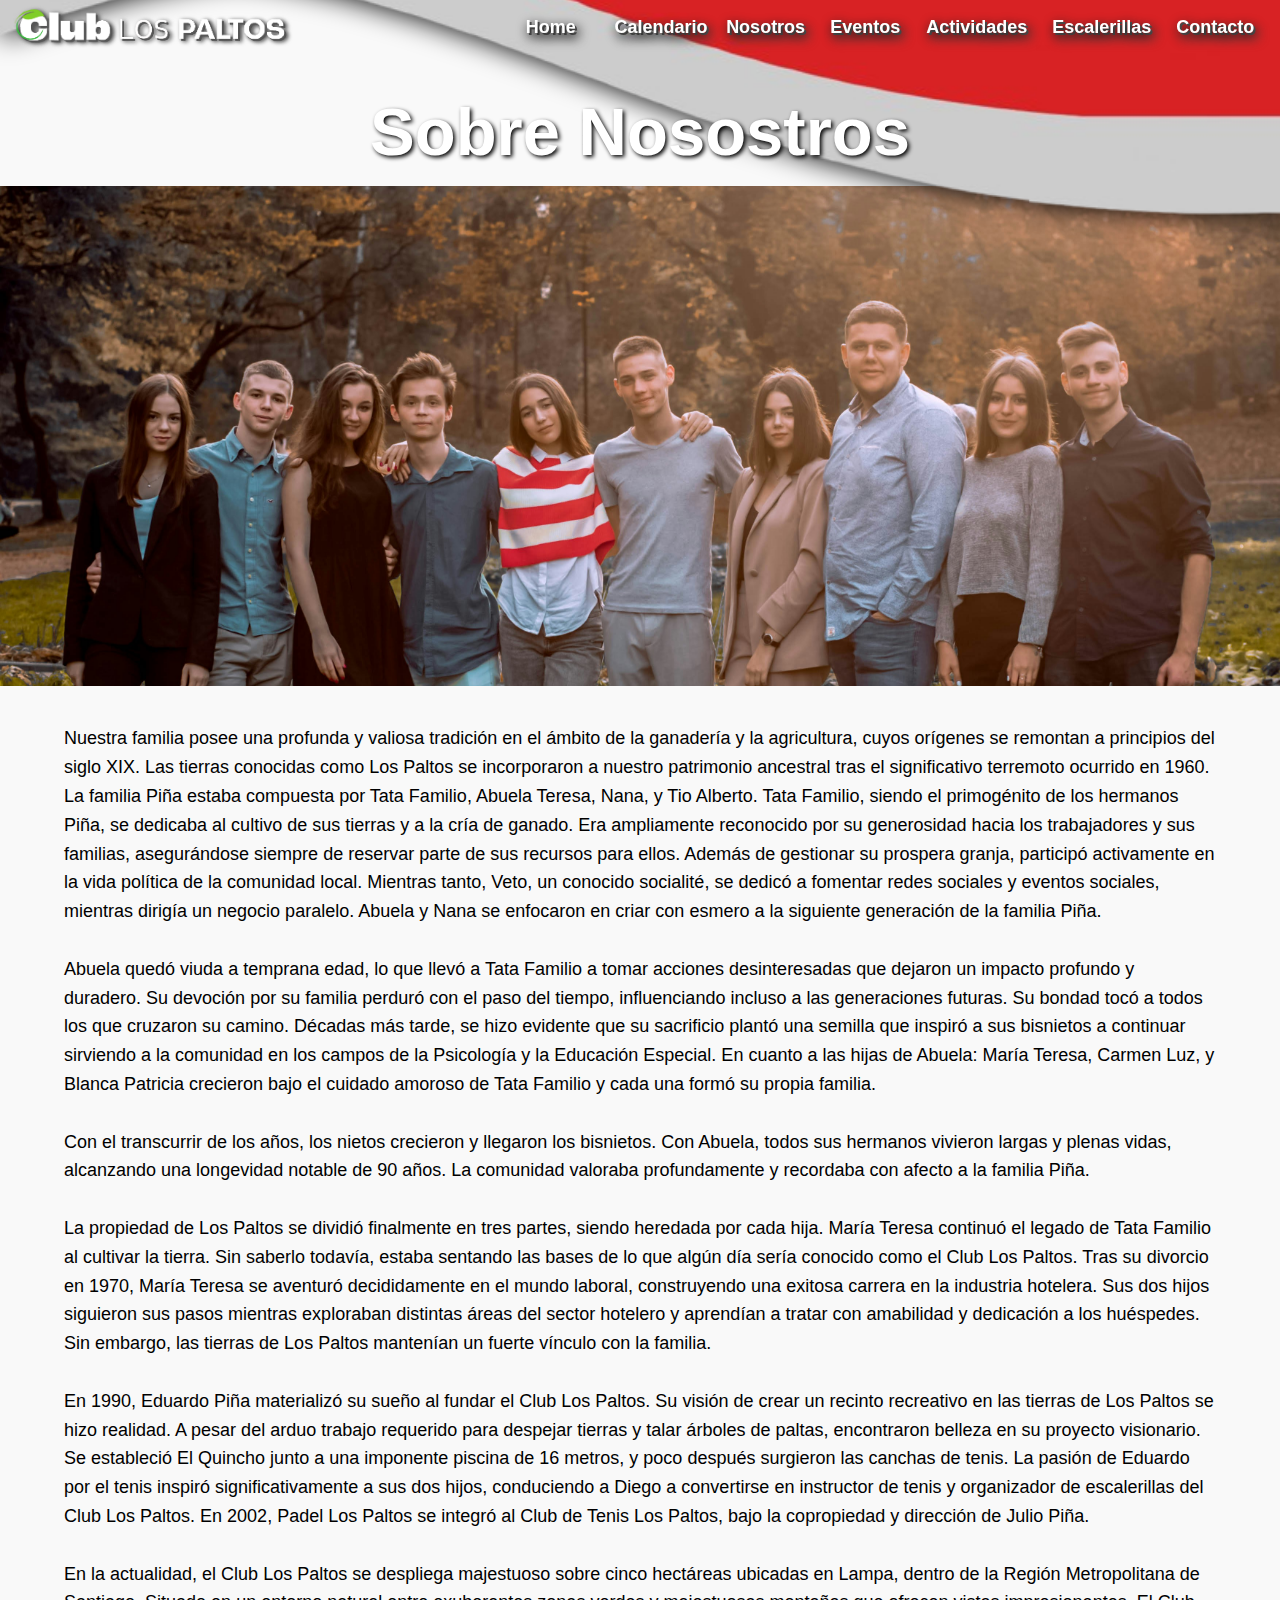
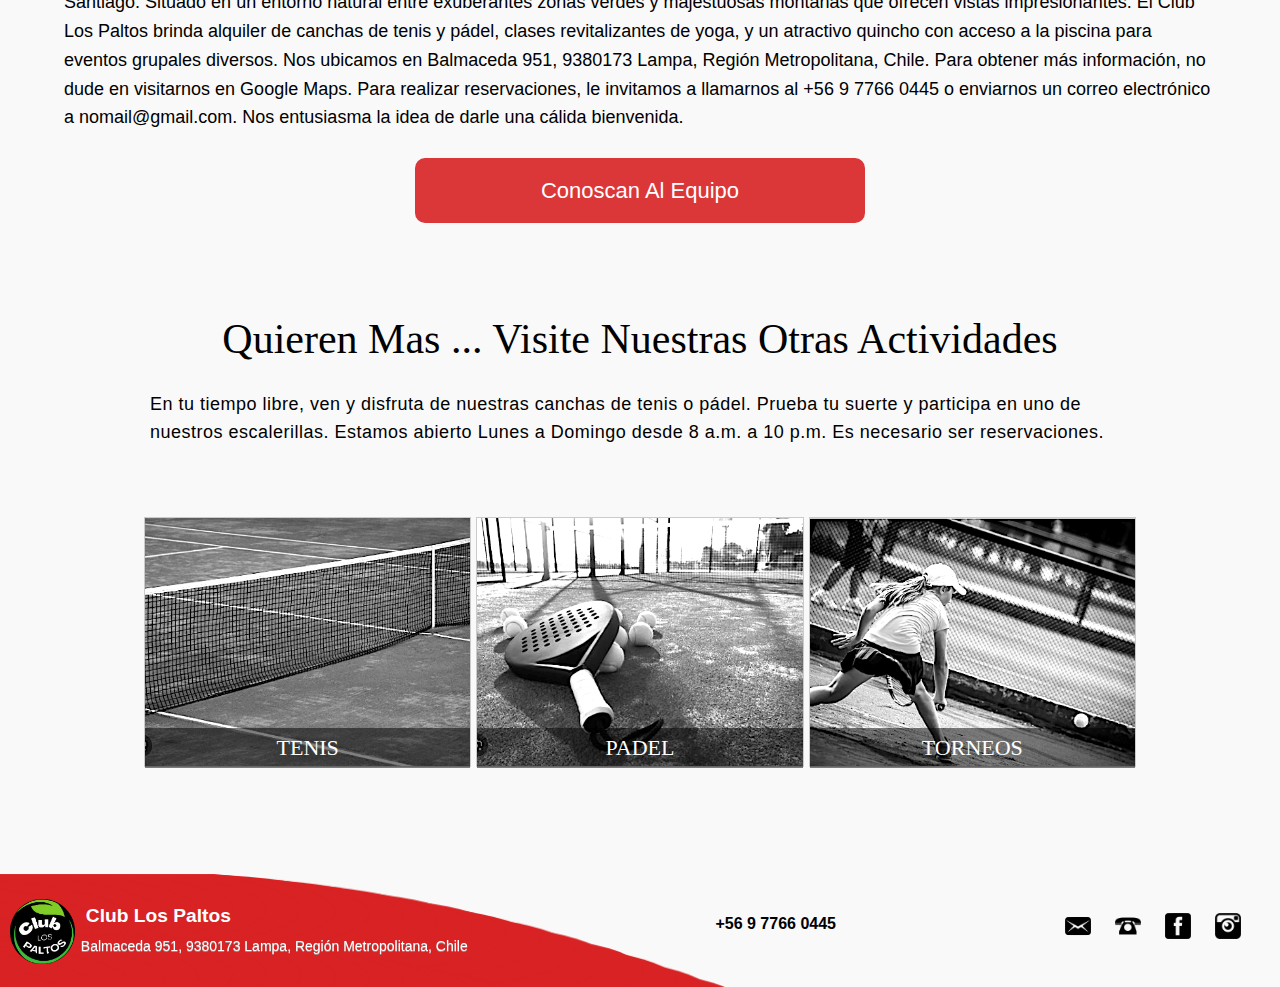
<file: nosotros.html>
<!doctype html>
<html lang=en>
<head>
<meta charset=utf-8>
<meta name=viewport content="width=device-width,initial-scale=1">
<meta name=robots content="index, follow">
<meta name=language content=Spanish>
<meta name=author content="Centro Recreativo y Deportivo | Sobre Nosotros Club Los Paltos - Tenis, Pádel y Eventos">
<meta name=title content="Centro Recreativo y Deportivo | Sobre Nosotros Club Los Paltos - Tenis, Pádel y Eventos">
<meta name=description content="Conoce nuestra historia y al equipo de Club Los Paltos, un grupo de profesionales preparados para garantizar que tu tiempo libre sea todo un éxito. Desde el trabajo interno hasta el saludo personal, estamos aquí para darte la mejor bienvenida. Te invitamos a descubrir nuestras historias.">
<meta name=keywords content="club los paltos Lampa, sobre nosotros tenis,club los paltos Eduardo,club los paltos Diego,club los paltos Julio,club tenis Piña,sobre nosotros club los paltos,conoscan al equipo los paltos,alquiler de canchas de tenis,reservar quicncho con picina,club con zonas verdes,eventos grupales diversos,">
<meta property=og:title content="Centro Recreativo y Deportivo | Sobre Nosotros Club Los Paltos - Tenis, Pádel y Eventos">
<meta property=og:type content=website>
<meta property=og:image content=https://clublospaltos.neocities.org/assets/images/logos/clublospaltos.png>
<meta property=og:description content="Conoce nuestra historia y al equipo de Club Los Paltos, un grupo de profesionales preparados para garantizar que tu tiempo libre sea todo un éxito. Desde el trabajo interno hasta el saludo personal, estamos aquí para darte la mejor bienvenida. Te invitamos a descubrir nuestras historias.">
<meta property=og:url content=https://clublospaltos.neocities.org/nosotros>
<meta name=twitter:card content=summary_large_image>
<meta name=twitter:title content="Centro Recreativo y Deportivo | Sobre Nosotros Club Los Paltos - Tenis, Pádel y Eventos">
<meta name=twitter:description content="Conoce nuestra historia y al equipo de Club Los Paltos, un grupo de profesionales preparados para garantizar que tu tiempo libre sea todo un éxito. Desde el trabajo interno hasta el saludo personal, estamos aquí para darte la mejor bienvenida. Te invitamos a descubrir nuestras historias.">
<meta name=twitter:image content=https://clublospaltos.neocities.org/assets/images/logos/clublospaltos.png>
<link rel=canonical href=https://clublospaltos.neocities.org/nosotros>
<link rel=shortlink href=https://clublospaltos.neocities.org/nosotros/ >
<link rel=alternate type=application/rss+xml title="Centro Recreativo y Deportivo | Sobre Nosotros Club Los Paltos - Tenis, Pádel y Eventos » Feed" href=https://clublospaltos.neocities.org/nosotros/feed/ >
<title>
Centro Recreativo | Sobre Nosotros Club Los Paltos - Tenis, Pádel y Eventos
</title>
<link rel=stylesheet href=./assets/css/clpReusable.css>
<link rel=stylesheet href=./assets/css/clpNosotros.css>
<link rel=stylesheet href=./assets/css/clpCalendario.css>
<link rel=apple-touch-icon sizes=180x180 href=/apple-touch-icon.png>
<link rel=icon type=image/png sizes=32x32 href=./favicon-32x32.png>
<link rel=icon type=image/png sizes=16x16 href=/favicon-16x16.png>
<link rel=manifest href=/site.webmanifest>
<link rel=preconnect href=https://fonts.googleapis.com>
<link rel=preconnect href=https://fonts.gstatic.com crossorigin="">
<script src=./service-worker.js></script>
<script type=application/ld+json>
{ "@context": "https://schema.org/", "@type": "Organization", "name": "Club Los Paltos", "logo": "https://clublospaltos.neocities.org/assets/images/logos/clublospaltos.png", "description": "Club Los Paltos es el lugar ideal para todo tipo de eventos, a menos de 80 minutos de Santiago y 55 del aeropuerto Arturo Benítez. Sus instalaciones ofrecen un entorno natural perfecto para relajarse y disfrutar en familia, con amigos o colegas. Disponemos de canchas clay court para un juego más lento, clases para todas las edades y torneos competitivos. También ofrecemos pistas, clases y torneos de pádel. Además, contamos con una piscina, hermosas áreas verdes, un quincho para asados a leña, estacionamiento privado y espacio para eventos de hasta 130 personas.", "keywords":"club de eventos cerca de Santiago, lugar para eventos familiares, canchas de arcilla Santiago, clases de tenis todas las edades, alquiler de canchas de padel, eventos corporativos en entornos naturales, alquiler de quincho para asados, espacios para eventos cerca del aeropuerto, lugar para eventos con estacionamiento privado, torneos de padel en Santiago, espacios recreativos familiares Santiago, club deportivo con áreas verdes, alquiler de espacios para eventos al aire libre, eventos deportivos, club de tenis con instalaciones modernas, eventos en entornos relax cerca de Santiago, actividades deportivas para empresas, clases de tenis y padel en Santiago, club con instalaciones para eventos,espacio para reuniones y eventos Santiago, destino para celebraciones al aire libre, piscina y actividades recreativas cerca de Santiago, espacios para eventos sociales en Chile, alquiler de espacios para eventos y reuniones, repechaje en competiciones, centro de tenis recreacional, club recreacional tenis", "areaServed": "Santiago, Chile", "sameAs":"https://www.instagram.com/reel/DBrEcCXu3nN", "url":"https://clublospaltos.neocities.org/", "address":"Balmaceda 951, 9380173 Lampa, Región Metropolitana, Chile", "telephone":"+56 9 7766 0445", "email":"tenislospaltos@hotmail.com", "ownershipFundingInfo":[ { "@type": "AboutPage", "about":"Conoce nuestra historia y al equipo de Club Los Paltos, un grupo de profesionales preparados para garantizar que tu tiempo libre sea todo un éxito. Desde el trabajo interno hasta el saludo personal, estamos aquí para darte la mejor bienvenida. Te invitamos a descubrir nuestras historias.", "url":"https://clublospaltos.neocities.org/nosotros", "mainEntity" :{"@id": "/nosotros"}} ], "employee": [ { "@type": "Person", "name": "Eduardo Piña", "disambiguatingDescription":"Presentamos a Eduardo Piña, el director ejecutivo del Club Los Paltos. Con más de dos décadas de experiencia en la industria hotelera, actualmente se dedica a asegurar que cada visitante tenga la oportunidad de sentirse a gusto en todas las áreas del club.", "sameAs":"", "hasOccupation":{ "@type": "Occupation", "name": "EXEC DIR del Club los Paltos"}}, { "@type": "Person", "name": "Julio Piña", "disambiguatingDescription":"Conozcan a Julio Piña, el director ejecutivo del Club Los Paltos - Paddeling. Con más de veinte años de experiencia en la industria de ventas de autos, ahora se dedica a garantizar que cada jugador de pádel tenga la oportunidad de alcanzar sus objetivos.", "sameAs":"", "hasOccupation":{ "@type": "Occupation", "name": "EXEC DIR del Club Los Paltos - Paddeling"}}, { "@type": "Person", "name": "Gerarldine Acevedo Piña", "disambiguatingDescription":"Geraldine Acevedo Piña es una profesional multifacética que ha sabido equilibrar con gran éxito sus múltiples responsabilidades actuales, dividiendo su tiempo entre su labor como secretaria del club Los Paltos y su papel como directora financiera en el Colegio Miraflores de Lampa. En su función como secretaria del club, Geraldine asume la tarea de gestionar y coordinar un amplio rango de actividades administrativas y operativas, todas esenciales para garantizar el funcionamiento eficiente y fluido de esta organización. Por otro lado, como directora financiera del Colegio Miraflores de Lampa, desempeña una labor fundamental en la planificación estratégica y la administración de los recursos económicos de la institución, tareas que requieren una visión clara y una gestión efectiva. Conexión con este colegio tiene raíces profundas y emocionantes, ya que su trayectoria profesional dentro de esta comunidad comenzó casi inmediatamente después de obtener su título como profesora de educacion basica. Su crecimiento personal y profesional ha sido muy notable desde entonces, progresando a pasos agigantados debido a su dedicación y compromiso. Ha cultivado una relación muy cercana con los estudiantes a lo largo de los años, demostrando un interés genuino por su bienestar y desarrollo. Actualmente, pone un especial empeño en supervisar el progreso y los esfuerzos de cada uno de sus alumnos, asegurándose de que puedan alcanzar su máximo potencial.El aporte de Geraldine no solo es significativo, sino también clave para mantener un entorno organizado, eficiente y orientado al éxito tanto en el club como en el colegio. Su trabajo crea las condiciones necesarias para fomentar una participación activa, un aprendizaje significativo y un disfrute integral en ambos contextos, convirtiéndola en una pieza esencial dentro de estas comunidades que confían plenamente en su capacidad y visión.", "sameAs":"https://www.facebook.com/geraldine.acevedo/", "hasOccupation":{ "@type": "Occupation", "name": "Administracion y Communicaciones del Club Los Paltos"}}, { "@type": "Person", "name": "Diego Piña", "disambiguatingDescription":"Soy Diego Piña, y he estado profundamente inmerso en el deporte toda mi vida. Desde joven, mi padre me inculcó una pasión por el tenis, llevándonos a varios clubes donde aprendimos con entrenadores expertos.Con la fundacion de Club de Tenis Los Paltos, mi compromiso con el tenis intensificando. A pesar de lesiones en la adultez, mi amor por el juego sigue firme. He enriquecido mis conocimientos con capacitaciones para guiar a quienes desean aprender y disfrutar de este deporte.Con mi experiencia, desarrollé una metodología pedagógica efectiva para que los participantes aprendan de manera eficiente a su ritmo. Como psicólogo, también ofrezco herramientas emocionales que apoyan su desarrollo deportivo y personal.", "sameAs":"https://chilepsicologos.cl/psicologo/diego-pina", "url":"https://www.instagram.com/reel/CdJVUtqgCcV/", "hasOccupation":{ "@type": "Occupation", "name": "Instructor y organizador de Escalerillas infantiles del Club Los Paltos"}}, { "@type": "Person", "name": "Jennifer Patricia Plaza", "sameAs":"https://www.linkedin.com/in/jenn-plaza-339613321/", "url":"https://jennplaza.wordpress.com", "disambiguatingDescription":"Conozca a Jennifer Plaza, quien cuenta con experiencia en diseño y desarrollo web, una pasión por la jardinería y un compromiso con el trabajo voluntario a través de AYPAD. Acompáñenme en mi camino de creatividad y participación en la comunidad.", "hasOccupation":{ "@type": "Occupation", "name": "Desarrollador front-end del Club Los Paltos"}} ], "makesOffer": [ { "@type": "Offer", "itemOffered":{ "@type": "Service", "serviceType": "Acontecimientos Sociales y Deportivos", "provider": "Club Los Paltos", "url":"https://clublospaltos.neocities.org", "availableChannel": "https://clublospaltos.neocities.org", "category": "Centro Recreativo y Deportivo", "hoursAvailable": [ { "@type": "OpeningHoursSpecification", "opens": "08:00:00", "closes": "22:00:00"} ], "logo": "https://clublospaltos.neocities.org/assets/images/logos/clublospaltos.png", "serviceOutput": [ { "@type": "Thing", "name": "Centro de Tenis Club Los Paltos", "description": "El Club Los Paltos en Lampa ofrece un entorno ideal para actividades deportivas con instalaciones de alta calidad. Nuestras canchas de tenis, conocidas por su excelencia, cuentan con superficies niveladas y arcilla que mejora el juego. Abrimos de martes a domingo, de 8 a.m. a 10 p.m., y cerramos el 25 de diciembre. Para reservar una cancha, llame al +56 9 7766 0445. Contamos con estacionamiento privado.", "keywords":"centro de tenis, alquiler de canchas de tenis Lampa, canchas de tenis con arcilla Chile, clases de tenis en Lampa, instalaciones deportivas Lampa, actividades deportivas Lampa, entrenador de tenis Lampa, mejores canchas de tenis Santiago, canchas de tenis región Metropolitana, tenis club Lampa, instalaciones tenis Chile, servicios deportivos Lampa, deportes en la comuna de Lampa, entrenamiento de tenis personal Lampa, clases personalizadas de tenis Lampa, canchas de tenis para principiantes, canchas de tenis profesionales Chile, club de tenis Lampa, tenis para todas las edades Lampa, mejores clases de tenis", "url": "https://clublospaltos.neocities.org/actividades?id=tenis", "mainEntityOfPage": "https://www.instagram.com/reel/CdJVUtqgCcV", "potentialAction": [ { "@type": "Action", "agent":[ { "@type": "Person", "name": "Diego Thoomas Piña Acevedo", "disambiguatingDescription":"Soy Diego Piña, y he estado profundamente inmerso en el deporte toda mi vida. Desde joven, mi padre me inculcó una pasión por el tenis, llevándonos a varios clubes donde aprendimos con entrenadores expertos.Con la fundacion de Club de Tenis Los Paltos, mi compromiso con el tenis intensificando. A pesar de lesiones en la adultez, mi amor por el juego sigue firme. He enriquecido mis conocimientos con capacitaciones para guiar a quienes desean aprender y disfrutar de este deporte.Con mi experiencia, desarrollé una metodología pedagógica efectiva para que los participantes aprendan de manera eficiente a su ritmo. Como psicólogo, también ofrezco herramientas emocionales que apoyan su desarrollo deportivo y personal.", "sameAs":"https://chilepsicologos.cl/psicologo/diego-pina", "url":"https://www.instagram.com/reel/CdJVUtqgCcV/", "keywords":"clases de tenis, entrenador de tenis, tenis para adultos, psicología deportiva, bienestar emocional en el deporte, técnicas efectivas de tenis, mejorar habilidades en tenis, apoyo emocional para deportistas, aprendizaje de tenis para principiantes, coaching deportivo en tenis,entrenamiento de tenis personalizado, guía de entrenamiento de tenis, tenis y desarrollo personal, beneficios de jugar tenis, consejos de tenis para amateurs, tenis y salud mental, desarrollo de técnicas de tenis, club de tenis Los Paltos", "hasOccupation":{ "@type": "Occupation", "name": "Instructor y organizador de Escalerillas infantiles del Club Los Paltos"}} ]} ]}, { "@type": "Thing", "name": "Centro de Padel Club Los Paltos", "description": "El Club Los Paltos, en Lampa, ofrece un entorno ideal para disfrutar de actividades deportivas, con instalaciones de calidad para una experiencia agradable y segura. Contamos con dos canchas de pádel reglamentarias, adecuadas para juegos de cuatro o partidos de dos. Abrimos desde lunes a domingo, de 8 a.m. a 10 p.m., y cerramos el 25 de diciembre. Para más información, llamen al +56 9 7766 0445. Proporcionamos estacionamiento privado.", "keywords":"centro de padel, alquiler de pistas de padel Lampa, canchas de padel Chile, clases de padel en Lampa, instalaciones deportivas Lampa, actividades deportivas Lampa, entrenador de padel Lampa, mejores canchas de padel Santiago, padel club Lampa, instalaciones padel Chile, servicios deportivos Lampa, deportes en la comuna de Lampa, clases, clases personalizadas de padel Lampa, club de padel Lampa, padel para todas las edades Lampa, mejores clases de padel Lampa", "url": "https://clublospaltos.neocities.org/actividades?id=padel", "mainEntityOfPage": "https://www.instagram.com/p/C6XD3igOPzj/"}, { "@type": "Thing", "name": "Escalerillas Club Los Paltos", "description": "El inicio de un escalerilla siempre supone una emocionante combinación de nerviosismo y anticipación, especialmente cuando se trata de deportistas que se enfrentan en una competencia que es tanto sana como llena de adrenalina. El objetivo que persiguen Las Escalerillas del Club Los Paltos es que todos los objetivos trascienden la simple búsqueda de la victoria; se trata de aprender, mejorar y crecer a partir de cada encuentro. Abrimos desde lunes a domingo, de 8 a.m. a 10 p.m., y cerramos el 25 de diciembre. Para más información, llamen al +56 9 7766 0445. Proporcionamos estacionamiento privado.", "keywords":"competencia deportiva, torneos y escalerillas, desarrollo personal y deportivo, eventos deportivos, repechaje en competiciones, superación personal en el deporte, club deportivo Los Paltos, torneos emocionantes en Lampa, premios en competiciones deportivas, espacio para atletas en Lampa, reconocimiento deportivo, aprendizaje en el deporte, deportes de resistencia, concursos deportivos, plataforma para el desarrollo del deporte escenario deportivo, espacio para competir, club Los Paltos, competencia saludable, clubes deportivos sociales, actividades en Los Paltos, deporte recreativo, ambiente de competencia, actividades sociodeportivas, mejor club social, club deportivo comunitario, liga de escaleras, partidos de escaleras", "url": "https://clublospaltos.neocities.org/escalerillas"}, { "@type": "Thing", "name": "Centro de Eventos Club Los Paltos", "description": "Club Los Paltos ofrece un hermoso entorno para todo tipo de eventos. Un lugar donde la naturaleza se encuentra con la comodidad. Disfruta de una amplia piscina, zonas verdes y comodidades que aseguran un día inolvidable; garantizando una experiencia única y relajante.", "keywords":"Centro de Eventos Club Los Paltos, Centro de Eventos, eventos con zonas verdes, eventos con picina amplia, eventos con hermoso entornos, lugar para eventos sociales, centro de eventos, lugar para eventos familiares, padel club Lampa, instalaciones eventos Chile, eventos deportivos Lampa, deportes en la comuna de Lampa", "url": "https://clublospaltos.neocities.org/eventos", "mainEntityOfPage": "https://www.instagram.com/reel/DBrEcCXu3nN"} ]}} ]}
</script>
</head>
<body>
<header id=top class=scroll-in-place>
<figure>
<a href=./index.html><img src=./assets/images/logos/CLP_wt.png alt="white logo"></a>
</figure>
<figure onclick=appear()>
<img src=./assets/images/icons/menu-white.png alt="white menu icon">
</figure>
<nav id=navList style=display:none></nav>
<section class=reservaciones style=display:none>
<header class=x>
<div id=close onclick=closeReservations()>
Cerrar
</div>
</header>
<div>
<h3 style=margin-bottom:-5px>
Centro de Reservacion Club Los Paltos
</h3>
<p class=light-grey>
Direccion: Balmaceda 951, 9380173 Lampa, Región Metropolitana, Chile<br>
telefono: +56 9 7766 0445<br>
Cancelaciones : 24 horas antes
</p>
</div>
<ul id=actividadesCLP style=display:flex></ul>
<section class=calendar style=display:none></section>
</section>
<div id=alerta style=display:none></div>
</header>
<figure class=wave>
<img src=./assets/images/red-grey-wave.png alt="3-color-wave image">
<h1>
Sobre Nosostros
</h1>
</figure>
<div id=body>
<main id=about>
<img src=./assets/images/roman-holoschchuk-BxJTCNsBtLo-unsplash.jpg alt=image>
<p>
Nuestra familia posee una profunda y valiosa tradición en el ámbito de la ganadería y la agricultura, cuyos orígenes se remontan a principios del siglo XIX. Las tierras conocidas como Los Paltos se incorporaron a nuestro patrimonio ancestral tras el significativo terremoto ocurrido en 1960. La familia Piña estaba compuesta por Tata Familio, Abuela Teresa, Nana, y Tio Alberto. Tata Familio, siendo el primogénito de los hermanos Piña, se dedicaba al cultivo de sus tierras y a la cría de ganado. Era ampliamente reconocido por su generosidad hacia los trabajadores y sus familias, asegurándose siempre de reservar parte de sus recursos para ellos. Además de gestionar su prospera granja, participó activamente en la vida política de la comunidad local. Mientras tanto, Veto, un conocido socialité, se dedicó a fomentar redes sociales y eventos sociales, mientras dirigía un negocio paralelo. Abuela y Nana se enfocaron en criar con esmero a la siguiente generación de la familia Piña.<br>
<br>
Abuela quedó viuda a temprana edad, lo que llevó a Tata Familio a tomar acciones desinteresadas que dejaron un impacto profundo y duradero. Su devoción por su familia perduró con el paso del tiempo, influenciando incluso a las generaciones futuras. Su bondad tocó a todos los que cruzaron su camino. Décadas más tarde, se hizo evidente que su sacrificio plantó una semilla que inspiró a sus bisnietos a continuar sirviendo a la comunidad en los campos de la Psicología y la Educación Especial. En cuanto a las hijas de Abuela: María Teresa, Carmen Luz, y Blanca Patricia crecieron bajo el cuidado amoroso de Tata Familio y cada una formó su propia familia.<br>
<br>
Con el transcurrir de los años, los nietos crecieron y llegaron los bisnietos. Con Abuela, todos sus hermanos vivieron largas y plenas vidas, alcanzando una longevidad notable de 90 años. La comunidad valoraba profundamente y recordaba con afecto a la familia Piña.<br>
<br>
La propiedad de Los Paltos se dividió finalmente en tres partes, siendo heredada por cada hija. María Teresa continuó el legado de Tata Familio al cultivar la tierra. Sin saberlo todavía, estaba sentando las bases de lo que algún día sería conocido como el Club Los Paltos. Tras su divorcio en 1970, María Teresa se aventuró decididamente en el mundo laboral, construyendo una exitosa carrera en la industria hotelera. Sus dos hijos siguieron sus pasos mientras exploraban distintas áreas del sector hotelero y aprendían a tratar con amabilidad y dedicación a los huéspedes. Sin embargo, las tierras de Los Paltos mantenían un fuerte vínculo con la familia.<br>
<br>
En 1990, Eduardo Piña materializó su sueño al fundar el Club Los Paltos. Su visión de crear un recinto recreativo en las tierras de Los Paltos se hizo realidad. A pesar del arduo trabajo requerido para despejar tierras y talar árboles de paltas, encontraron belleza en su proyecto visionario. Se estableció El Quincho junto a una imponente piscina de 16 metros, y poco después surgieron las canchas de tenis. La pasión de Eduardo por el tenis inspiró significativamente a sus dos hijos, conduciendo a Diego a convertirse en instructor de tenis y organizador de escalerillas del Club Los Paltos. En 2002, Padel Los Paltos se integró al Club de Tenis Los Paltos, bajo la copropiedad y dirección de Julio Piña.<br>
<br>
En la actualidad, el Club Los Paltos se despliega majestuoso sobre cinco hectáreas ubicadas en Lampa, dentro de la Región Metropolitana de Santiago. Situado en un entorno natural entre exuberantes zonas verdes y majestuosas montañas que ofrecen vistas impresionantes. El Club Los Paltos brinda alquiler de canchas de tenis y pádel, clases revitalizantes de yoga, y un atractivo quincho con acceso a la piscina para eventos grupales diversos. Nos ubicamos en Balmaceda 951, 9380173 Lampa, Región Metropolitana, Chile. Para obtener más información, no dude en visitarnos en Google Maps. Para realizar reservaciones, le invitamos a llamarnos al +56 9 7766 0445 o enviarnos un correo electrónico a nomail@gmail.com. Nos entusiasma la idea de darle una cálida bienvenida.
</p><br>
<button class=equipo type=button onclick=toTeams()>Conoscan Al Equipo</button>
</main>
<section id=actividades>
<h4>
Quieren Mas ... Visite Nuestras Otras Actividades
</h4>
<h6>
En tu tiempo libre, ven y disfruta de nuestras canchas de tenis o pádel. Prueba tu suerte y participa en uno de nuestros escalerillas. Estamos abierto Lunes a Domingo desde 8 a.m. a 10 p.m. Es necesario ser reservaciones.
</h6>
<ul id=sports></ul>
</section>
<figure class=footer-wave>
<img src=./assets/images/red-wave-footer-195px.png alt="black wave footer">
</figure>
<footer>
<section id=location></section>
<section id=socialM></section>
</footer>
</div>
<script src=./assets/js/clpData.js></script>
<script src=./assets/js/clpMain.js></script>
<script src=./assets/js/clpCalendar.js></script>
</body>
</html>
</file>
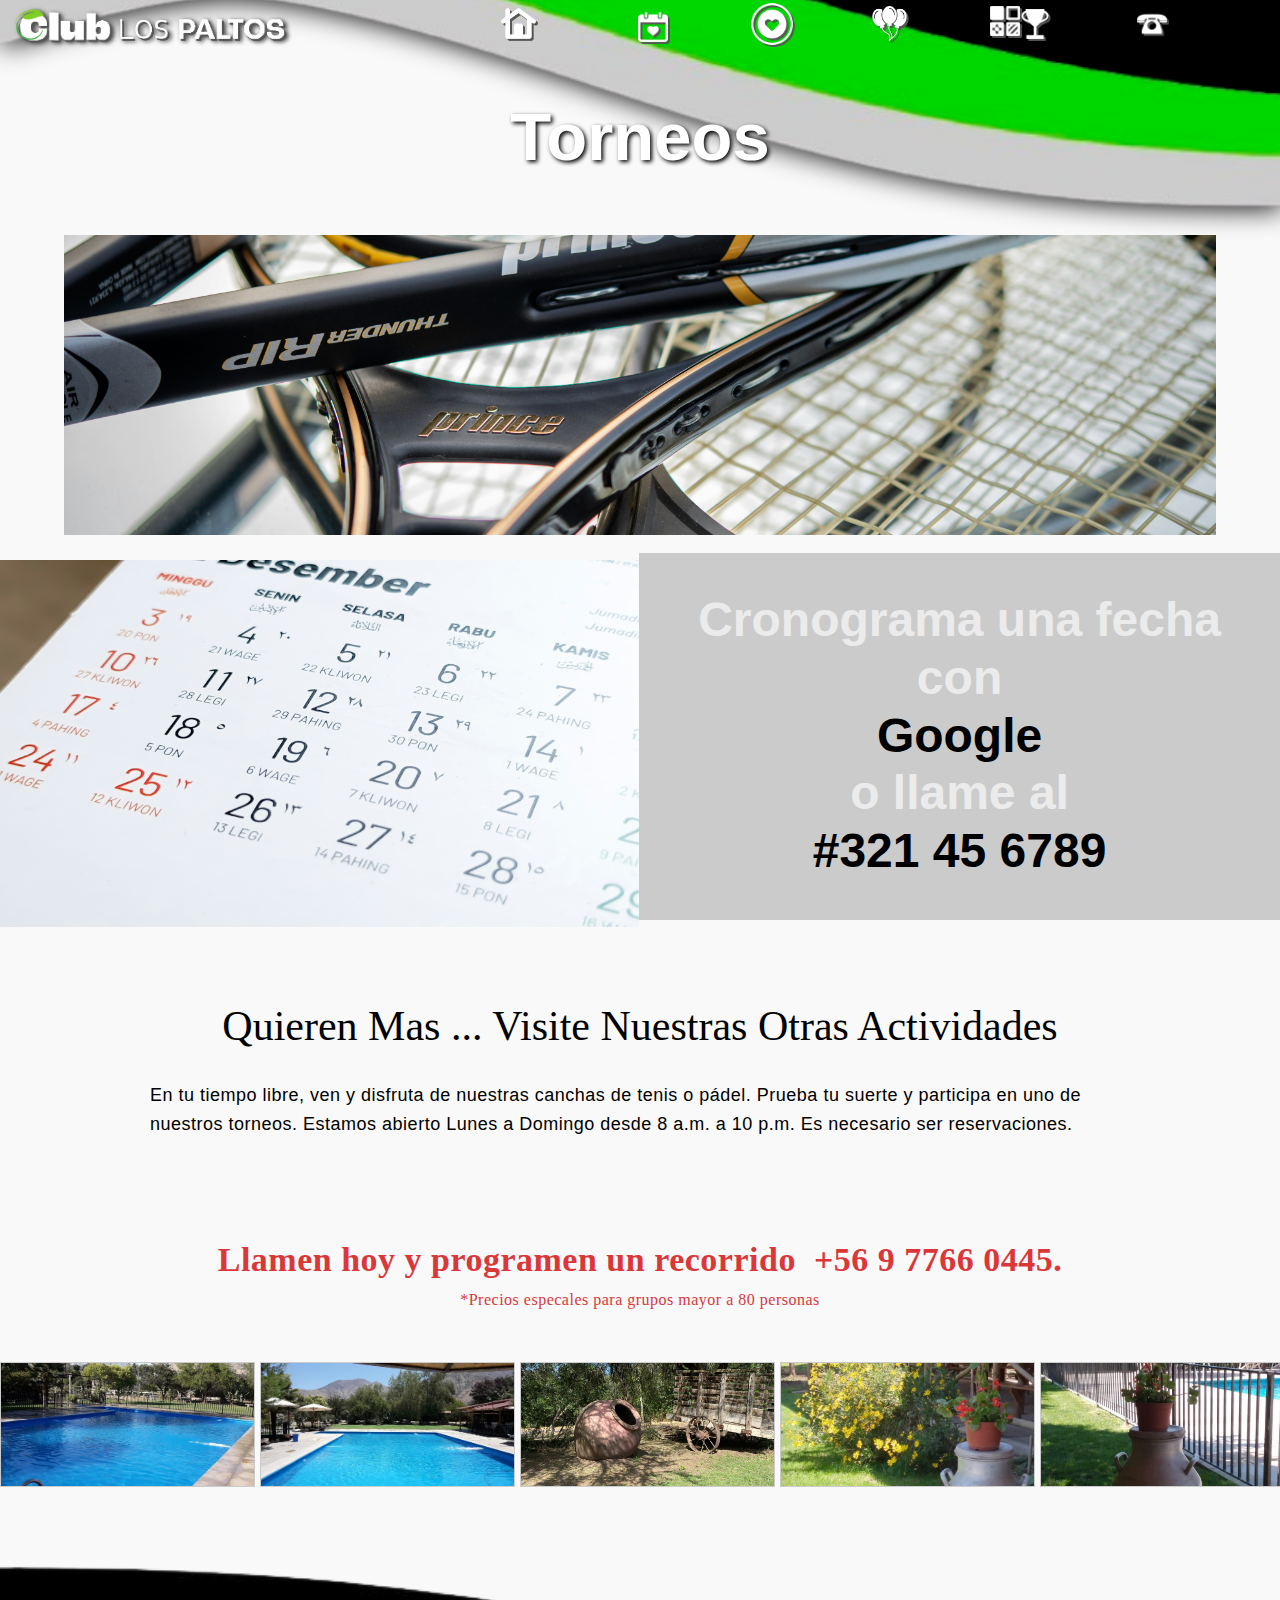
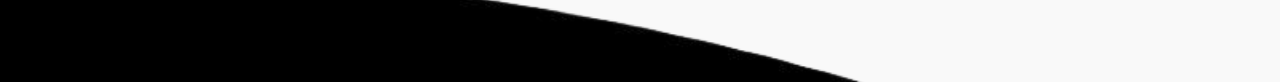
<file: torneos.html>
<!doctype html>
<html lang=en>
<head>
<meta charset=utf-8>
<meta name=viewport content="width=device-width,initial-scale=1">
<meta name=author content="Centro Recreacional | Torneos Club Los Paltos - Tenis, Pádel y Eventos Sociales">
<meta name="title" content="Centro Recreacional | Torneos Club Los Paltos - Tenis, Pádel y Eventos Sociales">
<meta name="description" content="TENIS. PADEL. EVENTOS RECREACIONALES. Descubre las ventajas de jugar en las canchas de tenis de tierra batida en el Club Los Paltos. Aprovecha nuestras modernas instalaciones de pádel, participa en clases profesionales de tenis o pádel, o relájate en un encuentro social junto al quincho.">
<meta name="keywords" content="centro recreacional y deportivo, centro recreativo y deportivo, de tenis santiago, club de tenis cerca mio, club deportivo cerca mio, club deportivo santiago, club de padel santiago, club de padel cerca mio, jugar padel santiago, canchas, canchas de arcilla, canchas de tenis, canchas de padel, eventos socials, eventos corporativo, torneos de tenis, torneos de padel, clases de tenis, clases de padel, centro recreativo deportivo santiago, club recreativo, centro de tenis, centro de padel, centro de tenis recreativo, centro de padel recreativo">
<meta name="robots" content="index, follow">
<meta http-equiv="Content-Type" content="text/html; charset=utf-8">
<meta name="language" content="Spanish">
<link rel=canonical href=https://clublospaltos.neocities.org>
<link rel=shortlink href=https://clublospaltos.neocities.org/ >
<link rel=alternate type=application/rss+xml title="Centro Recreacional |Torneos Club Los Paltos - Tenis, Pádel y Eventos Sociales » Feed" href=https://clublospaltos.neocities.org/feed/ >
<link rel=alternate hreflang=en href=https://clublospaltos.neocities.org>
<title>
  Centro Recreacional | Torneos Club Los Paltos - Tenis, Pádel, y Eventos Sociales.
</title>
<link rel=apple-touch-icon sizes=180x180 href=/apple-touch-icon.png>
<link rel=icon type=image/png sizes=32x32 href=/favicon-32x32.png>
<link rel=icon type=image/png sizes=16x16 href=/favicon-16x16.png>
<link rel=manifest href=/site.webmanifest>
<link rel="stylesheet" href="./assets/css/clpReusable.css" />
<link rel="stylesheet" href="./assets/css/clpEvents.css" />
<link rel="stylesheet" href="./assets/css/clpActivity.css" />
<link rel=preconnect href=https://fonts.googleapis.com />
<link rel=preconnect href=https://fonts.gstatic.com crossorigin />
<script type="text/javascript" src="./service-worker.js"><!-- required for some browsers --></script>
<script type=application/ld+json>
  {
            "@context": "https://schema.org/",
            "@type"             : "WebSite",
            "about"             : {"@id": "/clublospaltos.neocities.org/nosotros",
  "hasPart": [
  
        {
        "@type": "WebPage",
        "@id": "/nosotros",
        "description":"Descubre las ventajas de jugar en las canchas de tenis de tierra batida en el Club Los Paltos; canchas iluminadas. Aprovecha nuestras modernas instalaciones de pádel, participa en clases profesionales de tenis o pádel, disfruta de sesiones de yoga o relájate en un encuentro social junto al quincho.",
        "provider": [
              {
                        "@type": "Person",
                        "name": "Eduardo Piña",
                        "disambiguatingDescription":"Presentamos a Eduardo Piña, el director ejecutivo del Club Los Paltos. Con más de dos décadas de experiencia en la industria hotelera, actualmente se dedica a asegurar que cada visitante tenga la oportunidad de sentirse a gusto en todas las áreas del club.",
                        "sameAs":"",
                        "hasOccupation": {
                          "@type": "Occupation",
                          "name": "EXEC DIR del Club los Paltos"
                        }
              },
              {
                "@type": "Person",
                "name": "Julio Piña",
                "disambiguatingDescription":"Conozcan a Julio Piña, el director ejecutivo del Club Los Paltos - Paddeling. Con más de veinte años de experiencia en la industria de ventas de autos, ahora se dedica a garantizar que cada jugador de pádel tenga la oportunidad de alcanzar sus objetivos.",
                "sameAs":"",
                "hasOccupation": {
                  "@type": "Occupation",
                  "name": "EXEC DIR del Club Los Paltos - Paddeling"
                }
        },
        {
        "@type": "Person",
        "name": "Gerarldine Acevedo Piña",
        "disambiguatingDescription":"",
        "sameAs":"/",
        "hasOccupation": {
          "@type": "Occupation",
          "name": "Administracion y Communicaciones del Club Los Paltos"
        }
        },
        {
        "@type": "Person",
        "name": "Diego Piña",
        "disambiguatingDescription":"Soy Diego Piña, y he estado profundamente inmerso en el deporte toda mi vida. Desde joven, mi padre me inculcó una pasión por el tenis, llevándonos a varios clubes donde aprendimos con entrenadores expertos.Con la fundacion de "Club de Tenis Los Paltos," mi compromiso con el tenis intensificando. A pesar de lesiones en la adultez, mi amor por el juego sigue firme. He enriquecido mis conocimientos con capacitaciones para guiar a quienes desean aprender y disfrutar de este deporte.Con mi experiencia, desarrollé una metodología pedagógica efectiva para que los participantes aprendan de manera eficiente a su ritmo. Como psicólogo, también ofrezco herramientas emocionales que apoyan su desarrollo deportivo y personal.",
        "sameAs":"/",
        "url":"https://www.instagram.com/reel/CdJVUtqgCcV/",
        "hasOccupation": {
          "@type": "Occupation",
          "name": "Instructor y organizador de Torneos infantiles del Club Los Paltos"
        }
        },
        {
        "@type": "Person",
        "name": "Jennifer Patricia Plaza",
        "sameAs":"https://www.linkedin.com/in/jenn-plaza-339613321/",
        "url":"https://jennplaza.wordpress.com",
        "disambiguatingDescription":"Conozca a Jennifer Plaza, quien cuenta con experiencia en diseño y desarrollo web, una pasión por la jardinería y un compromiso con el trabajo voluntario a través de AYPAD. Acompáñenme en mi camino de creatividad y participación en la comunidad.",
        "hasOccupation": {
        "@type": "Occupation",
        "name": "Desarrollador front-end del Club Los Paltos"
        },
        {
        "@type": "Person",
        "name": "Gerarldine Acevedo Piña",
        "disambiguatingDescription":"",
        "sameAs":"/",
        "hasOccupation": {
          "@type": "Occupation",
          "name": "Administracion y Communicaciones del Club Los Paltos"
        }
        },
        }
        ]
        }
        ]
  
            },
            "mainEntity"        : {"@id": "/acontecimientos"},
            "publisher"         : [
                      {
                      "@id": "/"
                      },
            {
            "@type": "Organization",
            "name": "Club Los Paltos",
            "logo": "https://clublospaltos.neocities.org/assets/images/logos/clublospaltos.png",
            "description": "No importa la ocasión, Club Los Paltos es el lugar perfecto para albergar una variedad de eventos. Nuestras instalaciones ofrecen un espacio maravilloso con un paisaje natural con las características necesarias para relajarse y recrearse, en contacto con la naturaleza y todo lo necesario para disfrutar de un día único, acompañado de tu familia, amigos o empresa. Tambien disfrutando de una gran piscina, hermosas áreas verdes, y un gran quincho para hacer un asado y compartir; garantizando el éxito de cualquier evento.",
            "areaServed": "Santiago, Chile",
            "url":"https://www.instagram.com/reel/DBrEcCXu3nN",
             "branchOf":[
                      {
                              "@type": "LocalBusiness",
                              "address":"Balmaceda 951, 9380173 Lampa, Región Metropolitana, Chile",
                              "telephone":"+56 9 7766 0445",
                              "email":""
                      }
            ],
            "makesOffer": [
                      {
                                "@type": "Offer",
                                "itemOffered": {
                                  "@type": "Service",
                                  "serviceType": "Acontecimientos Sociales y Deportivos",
                                  "provider": "Club Los Paltos",
                                  "url":"https://clublospaltos.neocities.org",
                                    "availableChannel": "https://clublospaltos.neocities.org",
                                    "category": "Centro Recreacional y Deportivo",
                                    "hoursAvailable": [
                                    {
                                      "@type": "OpeningHoursSpecification",
                                      "opens": "08:00:00",
                                      "closes": "22:00:00"
                                    }
                                    ],
                                    "logo": "https://clublospaltos.neocities.org/assets/images/logos/clublospaltos.png",
                                          "serviceOutput": [
                                          {
                                            "@type": "Thing",
                                            "name": "Club de Tenis",
                                            "description": "El Club Los Paltos en Lampa ofrece un entorno ideal para actividades deportivas con instalaciones de alta calidad. Nuestras canchas de tenis, conocidas por su excelencia, cuentan con superficies niveladas y arcilla que mejora el juego. Abrimos de martes a domingo, de 8 a.m. a 10 p.m., y cerramos el 25 de diciembre. Para reservar una cancha, llame al +56 9 7766 0445. Contamos con estacionamiento privado.",
                                            "url": "https://clublospaltos.neocities.org/actividades?id=tenis",
                                            "mainEntityOfPage": "https://www.instagram.com/reel/CdJVUtqgCcV",
                                            "potentialAction": [
                                                                {
                                                                  "@type": "Action",
                                                                  "agent":[
                                                                              {
                                                                                "@type": "Person",
                                                                                "name": "Diego Piña",
                                                                                "disambiguatingDescription":"Soy Diego Piña, y he estado profundamente inmerso en el deporte toda mi vida. Desde joven, mi padre me inculcó una pasión por el tenis, llevándonos a varios clubes donde aprendimos con entrenadores expertos.Con la fundacion de Club de Tenis Los Paltos, mi compromiso con el tenis intensificando. A pesar de lesiones en la adultez, mi amor por el juego sigue firme. He enriquecido mis conocimientos con capacitaciones para guiar a quienes desean aprender y disfrutar de este deporte.Con mi experiencia, desarrollé una metodología pedagógica efectiva para que los participantes aprendan de manera eficiente a su ritmo. Como psicólogo, también ofrezco herramientas emocionales que apoyan su desarrollo deportivo y personal.",
                                                                                "sameAs":"/",
                                                                                "url":"https://www.instagram.com/reel/CdJVUtqgCcV/",
                                                                                "hasOccupation": {
                                                                                  "@type": "Occupation",
                                                                                  "name": "Instructor y organizador de Torneos infantiles del Club Los Paltos"
                                                                                }
                                                                              }
                                                                            ]
                                                                }
                                                              ]
                                            },
                                            {
                                              "@type": "Thing",
                                              "name": "Club de Padel",
                                              "description": "
                                              El Club Los Paltos, en Lampa, ofrece un entorno ideal para disfrutar de actividades deportivas, con instalaciones de calidad para una experiencia agradable y segura. Contamos con dos canchas de pádel reglamentarias, adecuadas para juegos de cuatro o partidos de dos. Abrimos desde lunes a domingo, de 8 a.m. a 10 p.m., y cerramos el 25 de diciembre. Para más información, llamen al +56 9 7766 0445. Proporcionamos estacionamiento privado.",
                                              "url": "https://clublospaltos.neocities.org/actividades?id=tenis",
                                              "mainEntityOfPage": "https://www.instagram.com/clublospaltos/reel/CxYuBgEP6Y5/"
                                            },
                                            {
                                              "@type": "Thing",
                                              "name": "Escalerillas Club Los Paltos",
                                              "description": "
                                              El inicio de un torneo siempre supone una emocionante combinación de nerviosismo y anticipación, especialmente cuando se trata de deportistas que se enfrentan en una competencia que es tanto sana como llena de adrenalina. El objetivo que persiguen Las Escalerillas del Club Los Paltos es que todos los objetivos trascienden la simple búsqueda de la victoria; se trata de aprender, mejorar y crecer a partir de cada encuentro. Abrimos desde lunes a domingo, de 8 a.m. a 10 p.m., y cerramos el 25 de diciembre. Para más información, llamen al +56 9 7766 0445. Proporcionamos estacionamiento privado.",
                                              "url": "https://clublospaltos.neocities.org/actividades?id=tenis",
                                              "mainEntityOfPage": "https://www.instagram.com/clublospaltos/reel/CxYuBgEP6Y5/"
                                            }
                                          ]
                                }
                      }
            ]
  }]}
  </script>
  </head>
  <body onload="takeATour();">
    <header id="top" class="scroll-in-place">
      <figure>
        <a href="./index.html">
          <img src="./assets/images/logos/CLP_wt.png" alt="white logo" />
        </a>
      </figure>
      <figure onclick="appear();">
        <img src="./assets/images/icons/menu-white.png" alt="white menu icon" />
      </figure>
      <nav id="navList" style="display: none"></nav>
    </header>
    <figure class="wave">
      <img
        src="./assets/images/wave-green-black-grey.png"
        alt="3-color-wave image"
      />
      <h1 class="torneo">Torneos</h1>
    </figure>
    <div id="body">
      <figure>
        <img
          src="./assets/images/cristina-anne-costello-JfOh7yA6XuM-unsplash.jpg"
          alt="image of tenis rackets"
          width="100%"
          height="100%"
        />
      </figure>
      <main id="torneos_gallery" class="grid"></main>
      <!-- Calendario -->
      <section id="date">
        <a href="/"
          ><img
            src="./assets/images/wd-toro-RbeuzdAmCOQ-unsplash.jpg"
            alt="photo of a calendar"
            width="100%"
            height="100%"
        /></a>

        <h3>
          Cronograma una fecha con<a href="/">Google</a> o llame al
          <a href="/">#321 45 6789</a>
        </h3>
      </section>
      <!-- actividades -->
      <section id="actividades">
        <h4>Quieren Mas ... Visite Nuestras Otras Actividades</h4>
        <h6>
          En tu tiempo libre, ven y disfruta de nuestras canchas de tenis o
          pádel. Prueba tu suerte y participa en uno de nuestros torneos.
          Estamos abierto Lunes a Domingo desde 8 a.m. a 10 p.m. Es necesario
          ser reservaciones.
        </h6>
        <ul id="sports"></ul>
      </section>
      <!-- tour -->
      <section id="tour">
        <h4>Llamen hoy</h4>
      </section>
      <!-- footer -->
      <figure class="footer-wave">
        <img
          src="./assets/images/waveBlackFooter.png"
          alt="black wave footer"
        />
      </figure>
      <footer>
        <section id="location"></section>
        <section id="socialM"></section>
      </footer>
    </div>
    <script type="text/javascript" src="./assets/js/clpData.js"></script>
    <script type="text/javascript" src="./assets/js/clpMain.js"></script>
    <script type="text/javascript" src="./assets/js/clpGrids.js"></script>
  </body>
</html>
</file>
<file: assets/css/clpReusable.css>
@-ms-viewport{width:device-width;}:root{--white:#ffffff;--black:#000000;--grey:#cbcbcb;--shadow:#565656;--light-border:#ebebeb;--red:#db3739;--lime:#80cd28;--green:#36a135;--primary-color:var(--black);--accent-color:var(--lime);--secondary-color:var(--red);--primary-text-color:var(--white);--secondary-text-color:var(--black);--tertiary-text-color:var(--red);}*{box-sizing:border-box;}.red{color:var(--red)!important;}.light-grey{color:var(--light-border)!important;}.red-bg{background-color:var(--red)!important;}.blinking{animation:blink 10s linear infinite;}@keyframes blink{0%{color:var(--red)!important}50%{color:var(--black)!important}100%{color:var(--red)!important}}html,body{width:100%;height:100%;}body{overflow-x:hidden;min-width:100%;min-height:100%;border:3px;font:normal normal normal 16px / 1.6 'Raleway',sans-serif;position:relative;margin:0;padding:0;background-color:#e9e9e940;}body{display:flex;flex-direction:column;}body div#body{position:absolute;top:325px;flex:1;z-index:0;left:0;width:100%;}h1{font:normal normal 900 67px/1.2 'Raleway',sans-serif;color:var(--primary-text-color);}h2{font:normal normal bold 64px/1.2 'Raleway',sans-serif;color:var(--primary-text-color);}h3{font:normal normal 400 38px/1.2 'Raleway',sans-serif;color:var(--primary-text-color);}h4{font:normal normal 300 26px/1.6 'Playfair Display',serif;color:var(--secondary-text-color);}h4 em{font:normal normal bold 26px/1.6 'Playfair Display',serif;color:var(--primary-text-color);}h5{font:normal normal 300 22px/1.6 'Playfair Display',serif;color:var(--primary-text-color);}h5 em,button{font:normal normal 300 22px/1.6 'Raleway',sans-serif;color:var(--primary-text-color);}h6{font:normal normal 300 18px/1.6 'Playfair Display',sans-serif;color:var(--secondary-text-color);}h6 em{font:normal normal 900 18px/1.6 'Raleway',sans-serif;color:var(--primary-text-color);}p b{font:normal normal bold 16px/1 'Raleway',sans-serif;}p{color:var(--secondary-text-color);}p em{color:var(--white);}nav a,ul li a,a{text-decoration:none;cursor:pointer;}ul li{display:flex;align-items:start;gap:25px;width:100%;padding:10px 0;}ul li:not(section#seOfrece ul li){list-style:none;}img:not(img.nav-icon):not(img.team_icon):not(figure.footer-wave img):not(div.notification img):not(#toast>div>img):not(figure#eventCalendar img):not(figure#tenisCalendar img):not(figure#padelCalendar img):not(header.x div img):not(img.icon){width:100%;object-fit:cover;}ul#sports li figure a img,figure#logo a img,main#event_gallery.grid ul li figure img,main#home_gallery.grid ul li figure img,main#torneos_gallery.grid ul li figure img,section#tour ul li figure img{height:100%;}img.nav-icon{order:0;}body>header.scroll-in-place{background-color:transparent;filter:drop-shadow(2px 2px 0 var(--shadow));}body>header.scroll-in-place.nav-scroll{background-color:var(--red);filter:drop-shadow(2px 4px 6px black);}body>header.scroll-in-place.nav-scroll figure:nth-child(1){filter:drop-shadow(2px 4px 2px black);}body>header{position:fixed;top:0;z-index:3;padding:1%;width:100vw;height:60px;display:flex;align-items:center;justify-content:space-between;padding:0;}body>header#top figure{width:auto;height:55px;display:flex;align-items:center;margin:5px 0 0 1%;width:300px;}body>header#top figure img{width:100%;}body>header#top figure:nth-child(1){position:fixed;left:65px;top:0;}body>header#top figure:nth-child(2){padding:1%;margin-right:3%;width:50px;position:fixed;left:0;top:0;}nav{background-color:transparent;font-family:'Raleway',sans-serif;position:fixed;}nav ul.list li{align-items:center;}nav ul.list.min{gap:5px;display:flex;flex-direction:column;align-items:start;padding:1% 2% 0 2%;background-color:var(--red);position:absolute;top:44px;left:0;width:60px;height:490px;}nav ul.list.min.top255{height:630px;}nav ul.list.min li:nth-child(4) a img.nav-icon{width:46px;height:46px;margin-left:-6px;}nav ul.list.min li:nth-child(4) a:last-child{margin-left:-7px;}nav ul.list.min.max{top:40px;width:85vw;}nav ul.list.min>li:first-child{gap:unset;}nav ul li a{float:left;font-size:16px;color:var(--white);white-space:nowrap;}nav ul li a h6{margin:0;}.nav-link{display:none;filter:drop-shadow(2px 4px 6px var(--black));}.nav-link.show{display:block;}.dropdown .dropbtn,button{border:none;outline:none;color:var(--white);background-color:inherit;font-family:inherit;margin:0;}button{background-color:var(--secondary-color);padding:15px 0;border-radius:10px;margin:0 auto 35px auto;width:98%;}.small{max-width:315px;}.secondary{background-color:transparent;border:3px solid var(--secondary-color);color:var(--tertiary-text-color);padding:1px 35px;white-space:nowrap;margin-top:10px;font-weight:500;}button.secondary.small:hover{background-color:var(--accent-color);border:3px solid var(--accent-color);color:var(--primary-text-color);}.dropdown:hover .dropbtn,button:hover:not(button.equipo):not(button.secondary){color:var(--red);}nav ul li.dropdown div.dropdown-content a h6:hover,nav a h6:active{color:var(--red);}li.dropCalendar{height:50px;}nav ul.list li.dropdown{height:45px;}nav ul.list.min.top255 li.dropdown,nav ul.list.min.max.top255 li.dropdown{height:165px;}nav ul.list li.dropdown img.nav-icon{position:relative;}nav#navList ul.list.min li.dropdown>img.nav-icon,nav#navList ul.list.min.max li.dropdown>img.nav-icon{bottom:6px;}nav#navList ul.list.min.max.top255 li.dropdown>img.nav-icon:nth-child(1),nav#navList ul.list.min.top255 li.dropdown>img.nav-icon:nth-child(1){bottom:65px;}nav ul.list.min.max.top255 li.dropdown h6.dropbtn.nav-link.show{bottom:281px;}nav ul.list.min.max.top255 li.dropdown .dropdown-content{bottom:140px;height:125px;}.dropdown-content{position:absolute;height:130px;display:block;bottom:135px;left:21px;}h6.dropbtn.nav-link.show{position:absolute;left:65px;bottom:143px;}.dropdown-content ul{display:flex;flex-direction:column;justify-content:space-evenly;padding-left:0;}.dropdown-content ul li{position:relative;left:-13px;}.wrapper{width:100%;padding:30px 20px;position:absolute;top:100px;overflow:hidden;z-index:2;}#toast{width:100%;max-width:385px;height:auto;padding:11px;background-color:var(--white);box-shadow:0 10px 20px rgba(75,50,50,.05);border-left:20px solid var(--grey);border-radius:7px;display:grid;grid-template-columns:1fr 6fr .5fr;transition:2s;}.wrapper{left:0;}#toast{transform:translate(-400px);}.container{display:flex;align-items:center;width:100%;gap:25px;}.container div a{cursor:pointer;}.container div p{color:var(--red);font-weight:500;font-size:15px;margin:0;text-align:center;letter-spacing:1.2px;}.container div p:first-child{font-size:18px;}.container div p:last-child{font-weight:900;text-transform:uppercase;}#toast button{align-self:flex-start;background-color:transparent;font-size:25px;line-height:0;color:var(--red);cursor:pointer;width:5%;}#home_gallery .notification{display:none;}div.notification{background-color:#f9f9f9;width:100%;height:50px;margin:-15px 0 25px 0;display:flex;align-items:center;justify-content:center;position:relative;top:0;}#toast_content{width:100%;height:50px;}#toast_content ul{display:flex;grid-gap:5px;width:100%;padding:0;margin:0 auto;position:relative;overflow:hidden;}#toast_content ul li{position:relative;left:0;width:800%;-webkit-animation:loop 35s infinite;display:flex;align-items:center;gap:0;}#toast_content ul li p{padding:0 20px;font-weight:900;font-size:25px;color:var(--red);white-space:nowrap;}div#toast div button#close{top:-14px;position:relative;right:-40px;}div#toast div img.icon{top:-15px;position:relative;}figure.wave{position:relative;top:0;width:100%;margin:0;}figure.wave img{filter:drop-shadow(2px 4px 6px black);}figure.wave h1{position:absolute;display:flex;align-items:normal;justify-content:center;left:0;right:0;text-align:center;z-index:1;top:100px;margin:0 auto 35px auto;filter:drop-shadow(2px 2px 2px var(--shadow));height:inherit;}main{height:auto;position:relative;top:0;}main h4{position:relative;margin:0 0 45px auto;color:var(--secondary-text-color);width:82%;max-width:980px;font-size:x-large;letter-spacing:.5px;filter:drop-shadow(1px 1px 1px var(--light-border));}main div h6{width:85%;margin:40px 0 35px auto;}main#home_gallery.grid div>section h3{width:100%;margin:0 auto 35px auto;display:flex;}main.grid ul{display:grid;grid-gap:5px;width:100%;padding:0;max-width:992px;margin:0 auto 35px auto;position:relative;}main.grid ul{grid-template-columns:repeat(auto-fit,minmax(300px,1fr));}main.grid ul li figure{width:100%;height:100%;margin:0;border:.25px solid var(--grey);position:relative;}section#actividades{height:auto;position:relative;bottom:0;border:1px solid transparent;}section#actividades ul{display:grid;grid-gap:5px;width:100%;padding:0;max-width:992px;margin:0 auto 35px auto;position:relative;}section#actividades ul{grid-template-columns:repeat(auto-fit,minmax(200px,1fr));}section#actividades ul li figure{width:100%;height:100%;margin:0;border:.25px solid var(--grey);position:relative;}section#actividades>h6{color:var(--secondary-text-color);width:85%;margin:0 0 20px auto;text-indent:0;position:relative;max-width:980px;letter-spacing:.5px;}section#actividades ul li figure{width:100%;height:250px;min-height:165px;margin:0;border:.25px solid var(--grey);position:relative;}section#actividades ul li:nth-child(4) figure a img{object-position:65% 50%;}section#actividades ul li figure figcaption{height:40px;background-color:rgba(0,0,0,.5);position:relative;bottom:46px;display:flex;align-items:center;justify-content:center;}section#actividades ul li figure figcaption a h5{color:var(--white);}section#tour h4 a{color:var(--tertiary-text-color);}section#tour ul{display:flex;grid-gap:5px;width:100%;padding:0;margin:0 auto 35px auto;position:relative;overflow:hidden;}section#tour ul li{position:relative;left:0;width:800%;-webkit-animation:loop 55s infinite;-moz-animation:loop 55s infinite;}section#tour ul li figure{width:255px;height:125px;margin:0;border:.25px solid var(--grey);position:relative;}section#tour ul li:nth-last-child(2) figure img{object-position:50% 70%;}section#tour{width:100vw;position:relative;left:0;right:0;margin:0 auto;height:inherit;letter-spacing:.5px;max-width:1800px;bottom:0;}section#tour>h4,section#tour>p{color:var(--tertiary-text-color);width:85%;margin:0 auto 15px auto;text-indent:0;position:relative;max-width:980px;display:flex;flex-wrap:wrap;text-align:center;justify-content:center;}@-webkit-keyframes loop{0%{left:0}5%{left:0}15%{left:0}20%{left:-15em}25%{left:-15em}30%{left:-15em}35%{left:-30em}40%{left:-30em}46%{left:-30em}50%{left:-45em}58%{left:-45em}60%{left:-45em}66%{left:-60em}70%{left:-60em}78%{left:-60em}80%{left:-75em}88%{left:-75em}91%{left:-75em}95%{left:-95em}100%{left:-95em}}@-moz-keyframes loop{0%{left:0}5%{left:0}15%{left:0}20%{left:-15em}25%{left:-15em}30%{left:-15em}35%{left:-30em}40%{left:-30em}46%{left:-30em}50%{left:-45em}58%{left:-45em}60%{left:-45em}66%{left:-60em}70%{left:-60em}78%{left:-60em}80%{left:-75em}88%{left:-75em}91%{left:-75em}95%{left:-95em}100%{left:-95em}}figure.footer-wave{display:none;}footer{height:200px;position:relative;bottom:0;width:100%;z-index:1;display:flex;flex-direction:column;align-items:center;justify-content:space-between;background-color:var(--red);}footer div{display:flex;align-items:start;margin:-12px 0 0 0;gap:0 10px;position:relative;flex-direction:column;}footer section{width:100%;position:relative;}footer section:first-child{display:flex;align-items:start;margin:0;height:130px;width:100%;padding:3% 1% 3% 0;}footer section:first-child>figure{width:65px;height:auto;position:relative;margin:0 6px 0 1%;}footer section:first-child>div address{color:var(--white);filter:drop-shadow(0 1px .5px #939292);font-style:normal;font-size:14px;}footer section:first-child>div div{margin-left:0;}footer section:last-child{display:flex;justify-content:center;width:280px;}footer section:last-child ul{display:flex;grid-gap:10px;}footer section#socialM ul li{list-style:none;width:40px;padding:0;}footer section#socialM ul li a figure{width:26px;height:26px;margin:0;}@media screen and (min-width:405px) and (max-width:609px){section#actividades ul li figure{width:auto}section#actividades ul li:nth-child(4) figure a img,section#actividades ul li:last-child figcaption{width:100vw}section#actividades ul li:last-child figure a img{height:257px}section#actividades ul>*:nth-child(3n-1){justify-self:center;text-align:center}section#actividades ul>*:nth-child(3n){justify-self:end;text-align:right}section#actividades ul>*:nth-child(3n-1):nth-last-of-type(1){grid-column:span 2}section#actividades ul>*:nth-child(3n-2):nth-last-of-type(1){grid-column:span 3}}@media screen and (min-width:576px){body div#body{top:365px}nav ul.list.min.max{width:50vw}.dropdown-content{bottom:140px;left:28px}#toast{width:75%}#toast>div.container>div{width:200px}div#toast>div:nth-child(2){width:65px}div#toast div button#close{right:0}figure.wave h1{top:100px;height:160px}main div h6{margin:0 0 35px auto}button{padding:15px 50px;width:auto}section#actividades{top:15px;margin-bottom:3%;height:-webkit-fill-available}section#tour>h4{width:88%;font-size:xx-large;text-align:center}section#tour>p{width:88%;text-align:center}}@media screen and (min-width:585px){body div#body{top:265px}}@media screen and (min-width:605px) and (max-width:767px){main.grid ul li:last-child figure a img{height:257px}main.grid ul>*:nth-child(4n-1):nth-last-of-type(1){grid-column:span 2}}@media screen and (min-width:768px){h1{font:normal normal 900 67px/1.2 'Raleway',sans-serif}body>header#top{max-width:100%;display:flex;flex-direction:row;justify-content:space-between;overflow:hidden}body>header#top figure{margin:0 0 0 1%}body>header#top figure:nth-child(1){left:0;top:5px;width:300px}body>header figure{height:40px}body>header#top figure:nth-child(2),nav#navList ul>li:first-child:not(.dropdown-content ul li:first-child),nav#navList ul>li:last-child>img{display:none!important}body>header nav#navList{display:flex!important;align-items:center;right:0;width:calc(100% - 300px);top:0;height:55px;position:inherit}body>header>nav#navList ul.list.min{width:100%;display:flex;flex-direction:row;align-items:center;justify-content:start;gap:0;top:0;right:0;overflow:scroll;background-color:unset;position:relative;height:55px}.dropdown-content{position:relative;margin:0;height:50px;display:block;top:0;left:0;width:135px}.dropdown .dropbtn{margin:0 0 0 26px}nav ul.list li:nth-child(2){margin-right:20px}.dropdown-content ul{display:flex;flex-direction:row;justify-content:space-between;padding-left:0}body>header>nav#navList ul li.dropdown{display:flex;align-items:center;width:auto}#toast{width:55%}figure.wave img{position:relative;top:-28px;filter:drop-shadow(2px 2px 14px var(--black))}figure.wave h1{top:115px;height:175px;filter:drop-shadow(2px 2px 2px var(--black));display:flex;align-items:end;justify-content:center}body div#body{top:300px}main h1{margin:0 auto 35px auto}main h4{position:relative;margin:0 auto 45px auto}main div h6{width:90%;margin:0 auto 35px auto;text-align:left}main.grid ul li figure{max-height:400px}section#actividades>h6{margin:0 auto 20px auto;width:90%}section#tour>h4,section#tour>p{width:88%;margin:0 auto 39px auto;font-family:Raleway;text-align:center}section#tour>h4{font-weight:900;font-size:34px;margin:0 auto}figure.footer-wave{display:block;width:100%;overflow:hidden;height:150px;position:relative;bottom:0;margin:0}figure.footer-wave img{width:152%}footer{height:65px;flex-direction:row;align-items:center;justify-content:space-between;background-color:unset;bottom:40px;position:absolute}footer section:first-child{height:110px;position:absolute}footer section:last-child{position:absolute;right:0}footer div{margin:0;gap:unset}footer section:first-child>div address,footer section:first-child>div div{margin-top:-14px}}@media screen and (min-width:992px){body>header#top figure img{filter:drop-shadow(2px 1px 2px var(--shadow))}body>header>nav#navList ul.list.min{overflow-y:hidden;overflow-x:scroll;top:-4px}nav ul{align-items:center}body>header nav#navList{max-width:600px}body div#body{top:325px}#toast{width:41%;max-width:390px}figure.wave img{top:-100px}div.notification{margin:25px 0 25px 0}section#tour>h4,section#tour>p{width:70%}figure.footer-wave{width:75%}footer{bottom:55px}footer div{align-items:start;flex-direction:row;justify-content:space-between;gap:0;flex-wrap:wrap}footer div p{width:100%;margin:5px}footer section:first-child{width:calc(100% - 280px);height:40px;padding:3% 1% 3% 0%}footer section:first-child div>p b{font-size:larger}footer section:first-child>div address{margin-top:0}footer section:first-child>div div{margin-left:0;top:-15px}footer section:first-child>div div p b{color:var(--secondary-text-color)!important}footer section:last-child{top:30px}}@media screen and (min-width:1200px){img:not(img.nav-icon):not(main#about img):not(figure.footer-wave img):not(img.team_icon):not(figure.footer-wave img):not(div.notification img):not(#toast>div>img):not(figure#eventCalendar img):not(figure#tenisCalendar img):not(figure#padelCalendar img):not(header.x div img):not(img.icon){width:100%;height:100%;object-fit:cover}figure.wave img{top:-230px}figure.wave h1{top:50px}body>header nav#navList{width:70%;max-width:785px;margin-right:10px;overflow:unset}body div#body{top:260px}main h4{margin:-20px auto 25px auto}main div h6{width:82%;max-width:1800px}section#tour>h4,section#tour>p{width:78%}footer section:first-child>div{width:77%}}@media screen and (min-width:1400px){body>header nav#navList{width:56%;max-width:960px}figure.wave img{top:-300px}main div h6{margin:0 auto 0 auto}main#home_gallery.grid div>section h3{margin:35px auto 0 auto}section#actividades>h6{width:82%;max-width:992px}footer section:first-child>div{width:72%}figure.footer-wave{width:60%;left:-58px;height:173px}footer{bottom:65px}}@media screen and (min-width:1600px){body>header nav#navList{width:55%;max-width:875px;padding-right:3%}body>header>nav#navList ul.list.min{overflow:unset}figure.wave img{top:-375px}footer section:first-child>div{width:70%}}@media screen and (min-width:1800px){figure.wave img{top:-435px}footer section:first-child>div{width:67%}section#tour ul li{-webkit-animation:unset;-moz-animation:unset}}@media screen and (min-width:2000px){figure.wave img{top:-555px}footer section:first-child>div{width:65%}}@media screen and (min-width:2400px){figure.wave img{top:-600px}footer section:first-child>div{width:62%}}
</file>
<file: assets/css/clpEvents.css>
figure.wave h1{overflow-wrap:break-word;}body div#body{top:275px;z-index:1;}main h6{padding:.5% 2% 0 10%;margin:0 0 20px auto;}main div h6{width:100%;margin:0 auto 35px auto;}div#body section:nth-child(2):not(div#body footer section:nth-child(2)):not(section.button):not(section#socialM):not(section#date){padding:5%;}main#event_gallery.grid>div section.button{padding:0;width:90%;float:right;}main#event_gallery.grid>div section.button h3{margin:0;}div#body section:nth-child(2) ol li{position:relative;top:0;list-style-type:none;}main#torneos_gallery ul li figure img{object-position:top;}div#body section:nth-child(2) ol{list-style:none;}section#seOfrece{width:100%;display:flex;flex-direction:column;align-items:center;}section#seOfrece div{width:100%;}section#seOfrece div b{text-align:left;}section#seOfrece ul{top:0;gap:0 25px;width:100%;}section#seOfrece ul li{display:flex;align-items:center;height:50px;padding:28px 0;}section#seOfrece ul li:first-child{height:125px;}section#seOfrece ul li p{line-height:1.2;padding:0;margin:0;}section#seOfrece ul li p em{font-size:smaller;font-style:italic;color:var(--black);font-weight:300;margin-left:15px;white-space:pre;}.iframeContainer{border:3px solid white;overflow:hidden;margin:0 auto;max-width:736px;height:auto;}iframe.iframeVideoPortrait{margin-top:-50px;width:-webkit-fill-available;max-height:-webkit-fill-available;margin-right:0;margin-left:0;height:460px;}iframe.iframeVideoLandscape{height:250px;margin-top:-50px;width:-webkit-fill-available;max-height:-webkit-fill-available;margin-right:0;margin-left:0;}iframe.iframeVideoLandscape.laRoja{height:350px;margin-top:-160px;width:-webkit-fill-available;max-height:-webkit-fill-available;margin-right:0;margin-left:0;}div#event_story,div#tenis_story,div#padel_story,div#torneos_story,div#tenisInstructor_story,div#torneoOrganizer_story,div#recreational_center{top:65px;background-color:rgba(0,0,0,.75);position:fixed;width:100%;height:90vh;flex-direction:column;align-items:center;padding:0 5%;z-index:2;}div#event_story>header,div#tenis_story>header,div#padel_story>header,div#torneos_story>header,div#tenisInstructor_story>header,div#torneoOrganizer_story>header,div#recreational_center>header{align-self:flex-end;position:relative;height:100px;width:100%;}div#torneoOrganizer_story>header,div#tenisInstructor_story>header{top:0;}div#event_story>header>figure,div#tenis_story>header>figure,div#padel_story>header>figure,div#torneos_story>header>figure,div#tenisInstructor_story>header>figure,div#torneoOrganizer_story>header>figure,div#recreational_center>header>figure{width:40px;position:absolute;right:-57px;z-index:5;}div#padel_story>header>figure,div#torneos_story>header>figure,div#torneoOrganizer_story>header>figure,div#tenis_story>header>figure{top:0;}div#event_story_content,div#tenis_story_content,div#padel_story_content,div#torneos_story_content,div#tenisInstructor_story_content,div#torneoOrganizer_story_content,div#recreational_center_content{width:100%;height:750px;background-color:#fff;border-radius:10px;display:flex;flex-direction:column;align-items:center;position:relative;overflow:scroll;padding:2%;}div#padel_story_content,div#tenisInstructor_story_content,div#event_story_content,div#tenis_story_content,div#padel_story_content{top:-64px;}div#torneos_story_content,div#torneoOrganizer_story_content{top:-31px;}div#event_story_content figure,div#tenis_story_content figure,div#padel_story_content figure,div#torneos_story_content figure,div#tenisInstructor_story_content figure,div#torneoOrganizer_story_content figure,div#recreational_center_content figure{width:100%;border-radius:25px;cursor:pointer;}div#padel_story_content figure,div#torneos_story_content figure,div#tenisInstructor_story_content figure,div#torneoOrganizer_story_content figure,div#recreational_center_content figure{height:585px;}div#tenis_story_content div{width:100%;}div#event_story_content h3,div#tenis_story_content h3,div#padel_story_content h3,div#torneos_story_content h3,div#tenisInstructor_story_content h3,div#torneoOrganizer_story_content h3,div#recreational_center_content h3{color:var(--secondary-text-color);margin:0;}div#event_story_content p,div#tenis_story_content p,div#padel_story_content p,div#torneos_story_content p,div#tenisInstructor_story_content p,div#torneoOrganizer_story_content p,div#recreational_center_content p{width:95%;}div#torneoOrganizer_story_content figure div iframe.iframeVideo\"{margin-left:-408px;}main.grid ul li figure#\34 64724 img{object-position:50% top;}section#date{position:relative;top:0;max-width:2400px;margin:0 auto 50px auto;z-index:-1;height:-webkit-fill-available;display:flex;flex-direction:column;}section#date a{cursor:pointer;color:var(--secondary-text-color);}section#date a:hover{color:var(--accent-color);}section#date h3{color:var(--light-border);text-align:center;background-color:var(--grey);padding:3%;display:flex;flex-direction:column;position:relative;top:-7px;font-weight:600;margin:0;}section#actividades h4{width:100%;color:var(--secondary-text-color);padding:0 0 0 5%;text-align:center;font-size:42px;margin-top:0;}section#actividades>h6{margin:-35px 0 20px auto;}@media screen and (min-width:576px){figure.wave h1{align-items:end}main h4{width:86%}main.grid ul li figure#\34 64724 img{object-position:50% top}main#torneos_gallery ul li figure img:not(#7188566):not(#723250){object-position:50% 16%;border:1px solid red}main#torneos_gallery ul li:nth-child(4) figure img,main#torneos_gallery ul li:nth-child(6) figure img{object-position:50% 25%}section#seOfrece ul li p em{margin-left:0}section#seOfrece ul li:first-child{height:75px}div#body section:nth-child(2) ol{columns:2}iframe.iframeVideoLandscape{height:40vh}iframe.iframeVideo{height:108vh}iframe.iframeVideoLandscape.laRoja{height:500px;margin-top:-227px}iframe.iframeVideoPortrait{height:532px}div#event_story,div#tenis_story,div#padel_story,div#torneos_story,div#tenisInstructor_story,div#torneoOrganizer_story,div#recreational_center{height:100%;padding:5% 5% 80px 5%}div#event_story>header,div#tenis_story>header,div#padel_story>header,div#torneos_story>header,div#tenisInstructor_story>header,div#torneoOrganizer_story>header,div#recreational_center>header{height:50px}div#tenis_story>header{top:-5px}div#tenisInstructor_story>header{top:-12px}div#torneoOrganizer_story>header{top:-30px}div#torneos_story>header{top:-13px}div#recreational_center>header{height:90px}div#event_story>header>figure,div#tenis_story>header>figure,div#torneos_story>header>figure,div#tenisInstructor_story>header>figure,div#torneoOrganizer_story>header>figure,div#recreational_center>header>figure{right:-59px;top:0}div#torneoOrganizer_story>header>figure,div#padel_story>header>figure{top:13px}div#event_story_content,div#tenis_story_content{top:-14px}div#padel_story_content{top:0}div#tenisInstructor_story_content,div#torneos_story_content{top:-29px}div#torneoOrganizer_story_content figure div iframe.iframeVideo\"{margin-left:-290px}}@media screen and (min-width:768px){body div#body{top:300px}main.grid ul{margin:0 auto 0 auto}main h4{margin:25px auto 45px auto}main h6{width:100%;padding:.5% 5%}main#event_gallery.grid>div section.button{width:95%}iframe.iframeVideoLandscape{height:450px}.iframeContainer{height:85vh}iframe.iframeVideoPortrait.adjust{height:675px;margin-top:-235px}iframe.iframeVideoLandscape.laRoja{height:670px;margin-top:-295px}div#event_story,div#tenis_story,div#padel_story,div#torneos_story,div#tenisInstructor_story,div#torneoOrganizer_story,div#recreational_center{padding:5% 3%}div#event_story>header,div#tenis_story>header,div#padel_story>header,div#torneos_story>header,div#tenisInstructor_story>header,div#torneoOrganizer_story>header,div#recreational_center>header{align-self:flex-end;padding-bottom:25px;margin-left:4px;position:relative;top:-5px;height:50px;z-index:5}div#event_story>header>figure,div#tenis_story>header>figure,div#padel_story>header>figure,div#torneos_story>header>figure,div#tenisInstructor_story>header>figure,div#torneoOrganizer_story>header>figure,div#recreational_center>header>figure{right:-56px;top:-9px}div#event_story_content,div#tenis_story_content,div#padel_story_content,div#torneos_story_content,div#tenisInstructor_story_content,div#recreational_center_content{top:-30px;height:80vh}div#torneoOrganizer_story_content{top:-25px;height:650px}div#event_story_content h3,div#tenis_story_content h3,div#padel_story_content h3,div#torneos_story_content h3,div#tenisInstructor_story_content h3,div#torneoOrganizer_story_content h3,div#recreational_center_content h3{text-align:center}div#event_story_content figure,div#tenis_story_content figure,div#padel_story_content figure,div#torneos_story_content figure,div#tenisInstructor_story_content figure,div#torneoOrganizer_story_content figure,div#recreational_center_content figure{max-height:550px}div#event_story_content figure img,div#tenis_story_content figure img,div#padel_story_content figure img,div#torneos_story_content figure img,div#tenisInstructor_story_content figure img,div#torneoOrganizer_story_content figure img,div#recreational_center_content figure img{object-position:50% 15%}div#tenisInstructor_story_content figure div.iframeContainer{height:65vh}div#tenisInstructor_story_content figure div iframe.iframeVideoPortrait{height:670px;margin-top:-130px}div#tenis_story_content figure div iframe.iframeVideoPortrait{margin-top:-265px;height:809px}div#padel_story_content figure div iframe.iframeVideoPortrait{margin-top:-150px;height:73vh}div#padel_story_content div{width:100%}section#seOfrece ul li p em{margin-left:15px}section#seOfrece ul li:first-child{height:100px}div#body section:nth-child(2):not(section#date){padding:0}div#body section:nth-child(2):has(ol){padding:3%;display:flex;flex-direction:column;justify-content:center;align-items:center;position:relative;height:200px}div#body section:nth-child(2) ol{columns:2}div#body section:nth-child(2) ol li{top:0}section#date{top:22px;width:100%;flex-direction:row;max-height:425px}section#date>a{width:74%}section#actividades h4{width:100%}section#actividades>h6{text-indent:unset;margin:-35px auto 35px auto}}@media screen and (min-width:992px){section#seOfrece div{width:90%}section#seOfrece ul li:first-child{height:75px}div#body section:nth-child(2) ol{columns:3}#toast{width:41%;max-width:425px}div#event_story,div#tenis_story,div#padel_story,div#torneos_story,div#tenisInstructor_story,div#torneoOrganizer_story,div#recreational_center{height:auto}div#event_story_content,div#tenis_story_content,div#padel_story_content,div#torneos_story_content,div#tenisInstructor_story_content,div#torneoOrganizer_story_content,div#recreational_center_content{padding:5%;height:80vh}div#padel_story_content figure div iframe.iframeVideoPortrait{margin-top:-150px;height:700px}section#actividades h4{padding:0}section#date>a{width:55%}}@media screen and (min-width:1200px){body div#body{top:260px}main h4{max-width:1200px}main.grid ul{max-width:unset;margin:0 auto}section#seOfrece div{width:80%}div#body section:nth-child(2):has(ol){top:0}.iframeContainer{height:56vh}iframe.iframeVideo\"{height:89vh;width:50%;left:0;bottom:0}iframe.iframeVideoPortrait.adjust{height:752px;margin-top:-96px}div#event_story_content figure img.imgCenter{object-position:50% 55%}div#event_story_content figure img.imgBottom{object-position:50% bottom}div#event_story>header,div#tenis_story>header,div#padel_story>header,div#torneos_story>header{top:-35px;right:140px}div#tenisInstructor_story>header,div#torneoOrganizer_story>header,div#recreational_center>header{top:-20px;right:0}div#event_story_content,div#tenis_story_content,div#padel_story_content,div#torneos_story_content{height:650px;top:-60px;width:75%;justify-content:center;align-items:center}div#tenisInstructor_story_content,div#recreational_center_content{top:-45px;width:100%;flex-direction:row;align-items:center}div#torneoOrganizer_story_content,div#tenisInstructor_story_content{height:525px}div#torneoOrganizer_story_content{top:-42px;flex-direction:row}div#tenisInstructor_story_content figure div iframe.iframeVideoPortrait{margin-top:-95px}div#tenisInstructor_story_content figure div.iframeContainer{height:100%}div#recreational_center_content div,div#torneoOrganizer_story_content div,div#tenisInstructor_story_content div{width:100%}section#date{top:0}section#date h3{font-size:xxx-large}section#actividades>h6{max-width:980px}}@media screen and (min-width:1400px){main.grid ul{padding:0 5%}iframe.iframeVideoLandscape{height:520px}.iframeContainer{max-width:1300px}iframe.iframeVideoPortrait.adjust{height:683px;margin-top:-130px}div#event_story>header,div#tenis_story>header,div#padel_story>header,div#torneos_story>header{right:163px}div#tenisInstructor_story>header,div#torneoOrganizer_story>header,div#recreational_center>header{top:-30px;right:0}div#tenisInstructor_story_content,div#torneoOrganizer_story_content,div#recreational_center_content{top:-55px}div#padel_story_content figure div iframe.iframeVideoPortrait{margin-top:-252px;height:800px}div#padel_story_content figure img{object-position:50% 35%}div#tenis_story_content figure div iframe.iframeVideoPortrait{margin-top:-434px;height:900px}section#seOfrece ul li{height:40px}section#seOfrece div b{margin-left:45px}div#body section:nth-child(2) ol{columns:4}div#body section:nth-child(2):not(section#date){padding:0}section#date{padding:0 5%}section#date h3{font-weight:900}}@media screen and (min-width:1600px){main.grid ul{grid-template-columns:repeat(auto-fit,minmax(400px,1fr))}main.grid ul li:nth-child(3) figure img{object-position:50% top}iframe.iframeVideoPortrait.adjust{margin-top:-130px}iframe.iframeVideoPortrait.adjust.fernando{margin-top:-212px}iframe.iframeVideoLandscape.laRoja{height:850px;margin-top:-413px}div#event_story>header,div#tenis_story>header,div#padel_story>header,div#torneos_story>header{right:188px;top:-55px}div#event_story_content,div#tenis_story_content,div#padel_story_content,div#torneos_story_content{top:-80px}div#event_story_content figure,div#tenis_story_content figure,div#padel_story_content figure,div#torneos_story_content figure{height:95%}div#tenis_story_content figure img.adjustCenter{object-position:50% 50%}div#padel_story_content figure div iframe.iframeVideoPortrait{height:800px;margin-top:-342px}section#seOfrece ul li{padding:10px 0;height:40px}section#seOfrece ul li p em{margin-left:0}}@media screen and (min-width:1800px){main h6{padding:1% 8%}main.grid ul,section#date{padding:0 8%}section#seOfrece div b{margin-left:90px}iframe.iframeVideoLandscape{height:585px}iframe.iframeVideoPortrait.adjust{height:911px;margin-top:-130px}iframe.iframeVideoPortrait.adjust.fernando{margin-top:-366px}iframe.iframeVideoLandscape.laRoja{height:990px;margin-top:-513px}div#event_story>header,div#tenis_story>header,div#padel_story>header,div#torneos_story>header,div#tenisInstructor_story>header,div#torneoOrganizer_story>header,div#recreational_center>header{top:-60px;right:123px}div#event_story_content,div#tenis_story_content,div#padel_story_content,div#torneos_story_content{height:725px}div#event_story_content,div#tenis_story_content,div#padel_story_content,div#torneos_story_content,div#tenisInstructor_story_content,div#torneoOrganizer_story_content,div#recreational_center_content{width:85%;top:-85px}div#event_story_content figure,div#tenis_story_content figure,div#padel_story_content figure,div#torneos_story_content figure{height:550px;margin-top:108px}div#tenis_story_content figure img{object-position:50% 30%}div#tenis_story_content figure img.adjustTop{object-position:50% top}div#torneos_story_content figure img.catA{object-position:50% 25%}div#padel_story_content figure img.adjustCenter{object-position:50% 50%}div#padel_story_content figure div iframe.iframeVideoPortrait{margin-top:-450px;height:985px}div#tenis_story_content figure div iframe.iframeVideoPortrait{margin-top:-527px;height:1018px}div#body section:nth-child(2):not(section#date):not(section.button){padding:0 5%}}@media screen and (min-width:2000px){main h6,main div h6{margin:0 auto 20px auto;padding:1% 10%;max-width:2400px}main#event_gallery.grid>div section.button{width:90%}main.grid ul{top:-35px;margin-bottom:-35px}main.grid ul,section#date{padding:1% 10%;max-width:2400px}iframe.iframeVideo{bottom:-50px}div#torneoOrganizer_story_content figure div iframe.iframeVideoPortrait.adjust{height:911px;margin-top:-130px}iframe.iframeVideoLandscape.laRoja{height:990px;margin-top:-513px}div#event_story,div#tenis_story,div#padel_story,div#torneos_story,div#tenisInstructor_story,div#torneoOrganizer_story,div#recreational_center{padding:5%}div#event_story>header,div#tenis_story>header,div#padel_story>header,div#torneos_story>header,div#tenisInstructor_story>header,div#torneoOrganizer_story>header,div#recreational_center header{top:-60px;right:134px}div#tenisInstructor_story>header>figure,div#torneoOrganizer_story>header>figure,div#recreational_center>header>figure{right:-55px}div#event_story_content figure,div#tenis_story_content figure,div#padel_story_content figure,div#torneos_story_content figure,div#tenisInstructor_story_content figure,div#torneoOrganizer_story_content figure,div#recreational_center_content figure{max-height:650px}div#tenisInstructor_story_content figure div iframe.iframeVideoPortrait{height:725px}div#tenis_story_content figure div iframe.iframeVideoPortrait{height:1150px;margin-top:-600px}div#padel_story_content figure div iframe.iframeVideoPortrait{height:1000px}iframe.iframeVideoPortrait.adjust{height:1128px;margin-top:-582px}}@media screen and (min-width:2400px){main#event_gallery.grid>div section.button{width:90%}div#body section:nth-child(2):not(section#date){padding:0 5%;max-width:2400px;margin:0 auto}iframe.iframeVideoLandscape{height:600px}iframe.iframeVideoPortrait.adjust.fernando{margin-top:-366px;height:900px}div#event_story>header,div#tenis_story>header,div#padel_story>header,div#torneos_story>header,div#tenisInstructor_story>header,div#torneoOrganizer_story>header,div#recreational_center header{top:-60px;right:160px}div#event_story_content,div#tenis_story_content,div#padel_story_content,div#torneos_story_content{height:850px}main.grid ul,div#event_story_content,div#tenis_story_content,div#padel_story_content,div#torneos_story_content,div#tenisInstructor_story_content,div#torneoOrganizer_story_content,div#recreational_center_content{max-width:2400px}div#event_story_content figure,div#tenis_story_content figure,div#padel_story_content figure,div#torneos_story_content figure,div#tenisInstructor_story_content figure,div#torneoOrganizer_story_content figure,div#recreational_center_content figure{max-height:850px}div#tenis_story_content figure img{object-position:50% 30%}div#torneos_story_content figure img.catA{object-position:50% 38%}div#tenis_story_content div{margin-top:-155px}div#tenis_story_content div{margin-top:15px}div#tenisInstructor_story_content figure div iframe.iframeVideoPortrait{height:835px}div#tenis_story_content figure div iframe.iframeVideoPortrait{margin-top:-575px;height:1083px}div#tenis_story_content figure img.adjustCenter{object-position:50% 50%}div#padel_story_content figure div iframe.iframeVideoPortrait{margin-top:-565px;height:1100px}div#padel_story_content figure div iframe.iframeVideoPortrait.adjust{margin-top:-328px;height:871px}main.grid ul,section#date{padding:0 10%}section#date h3{font-size:57px}}
</file>
<file: assets/css/clpActivity.css>
body:has(.tenis) figure.wave h1,body:has(.padel) figure.wave h1{height:200px;top:100px;align-items:end;}figure.wave h1.torneo{align-items:center;}body:has(.tenis) div#body,body:has(.padel) div#body{top:275px;}.fontSmaller{font-size:smaller;}section#seOfreceTenis{width:100%;display:flex;flex-direction:column;align-items:center;}section#seOfreceTenis div{width:100%;}section#seOfreceTenis div b{text-align:left;}section#seOfreceTenis p{line-height:1.2;padding:0;margin:0;text-indent:15px;margin-top:15px;font-weight:100;font-size:medium;}section#seOfreceTenis p em{font-size:smaller;font-style:italic;color:var(--black);font-weight:300;margin-left:15px;white-space:pre;}section#seOfreceTenis p em{font-size:smaller;font-style:italic;color:var(--black);font-weight:300;margin-left:15px;white-space:pre;}body:has(.torneo) div#body>figure:not(figure.footer-wave){position:relative;top:15px;margin:0 0 35px 0;}body:has(.torneo) div#body main div h6,section.button{margin:0 3% 20px auto;}body:has(.torneo) div#body section main h2{text-align:center;}body:has(.torneo) div#body section main div h6{margin:-35px 3% 20px auto;width:85%;}main#torneos_gallery.grid div>section h3{width:90%;margin:0 0 20px auto;}body:has(.torneo) div#body footer section:last-child{position:relative;top:-5px;}@media screen and (min-width:507px){body:has(.tenis) figure.wave h1,body:has(.padel) figure.wave h1{align-items:start}body:has(.tenis) div#body,body:has(.padel) div#body{top:200px}}@media screen and (min-width:576px){body:has(.tenis) figure.wave h1,body:has(.padel) figure.wave h1{align-items:end;top:100px}body:has(.tenis) div#body,body:has(.padel) div#body{top:265px}body:has(.torneo) div#body{top:285px;z-index:-1}body:has(.torneo) div#body>figure:not(figure.footer-wave){top:-25px;height:300px;margin:0}section#seOfreceTenis p em{margin-left:0}}@media screen and (min-width:768px){body:has(.tenis) figure.wave h1,body:has(.padel) figure.wave h1{align-items:end}main div h6{padding:1% 5%}body:has(.torneo) div#body section main h2{text-align:left;width:90%}main#torneos_gallery.grid div>section.button h3{margin:0 auto 20px 5%;width:84%}body:has(.tenis) div#body,body:has(.padel) div#body{top:305px}body:has(.torneo) div#body section#actividades h4{margin-left:0}body:has(.torneo) div#body>figure:not(figure.footer-wave){padding:0 5%}body:has(.torneo) div#body footer section:last-child{justify-content:right;width:100%;top:13px}}@media screen and (min-width:910px) and (max-width:1214px){main.grid ul>*:nth-child(9n-1){justify-self:center;text-align:center}main.grid ul>*:nth-child(9n){justify-self:end;text-align:right}main.grid ul>*:nth-child(9n-1):nth-last-of-type(1){grid-column:span 2}}@media screen and (min-width:992px){body:has(.torneo) div#body main div h6{margin:0 auto 20px auto}main#torneos_gallery.grid div>section.button{margin:0 0 0 5%}main#torneos_gallery.grid div>section.button h3{margin:0;width:84%}}@media screen and (min-width:1200px){body:has(.tenis) figure.wave h1,body:has(.padel) figure.wave h1{align-items:center}main#torneos_gallery.grid div>section.button{margin:0 0 0 7%}body:has(.tenis) div#body,body:has(.padel) div#body,body:has(.torneo) div#body{top:260px}main#torneos_gallery div h6{width:96%;max-width:1800px}main.grid ul{max-width:unset;margin:0 auto;padding-bottom:60px}main#torneos_gallery.grid div>section.button h3{margin:0 0 35px 0}section#seOfreceTenis{margin-left:50px}}@media screen and (min-width:1400px){main#torneos_gallery.grid div>section.button h3{margin:0 0 50px 0}}@media screen and (min-width:1520px) and (max-width:1599px){main.grid ul>*:nth-child(9n-1){justify-self:center;text-align:center}main.grid ul>*:nth-child(9n){justify-self:end;text-align:right}main.grid ul>*:nth-child(8n-1):nth-last-of-type(2),main.grid ul>*:nth-child(9n-1):nth-last-of-type(1){grid-column:span 2}body:has(.torneo) main.grid ul>*:nth-child(8n-1):nth-last-of-type(2),body:has(.torneo) main.grid ul>*:nth-child(9n-1):nth-last-of-type(1),body:has(.tenis) main.grid ul>*:nth-child(8n-1):nth-last-of-type(2),body:has(.tenis) main.grid ul>*:nth-child(9n-1):nth-last-of-type(1),body:has(.padel) main.grid ul>*:nth-child(8n-1):nth-last-of-type(2),body:has(.padel) main.grid ul>*:nth-child(9n-1):nth-last-of-type(1){grid-column:unset}}}@media screen and (min-width:1600px){main#torneos_gallery.grid div>section.button{margin:0 0 0 5%}main#torneos_gallery div h6{width:100%}}@media screen and (min-width:1600px) and (max-width:1614px){main.grid ul>*:nth-child(9n-1):nth-last-of-type(1){grid-column:span 2}}@media screen and (min-width:1600px) and (max-width:2018px){main.grid ul>*:nth-child(9n-1){justify-self:center;text-align:center}main.grid ul>*:nth-child(9n){justify-self:end;text-align:right}body:has(.tenis) main.grid ul>*:nth-child(9n-1):nth-last-of-type(1),body:has(.padel) main.grid ul>*:nth-child(9n-1):nth-last-of-type(1),body:has(.torneo) main.grid ul>*:nth-child(9n-1):nth-last-of-type(1){grid-column:span 2;}}@media screen and (min-width:1800px) and (max-width:1922px){main.grid ul>*:nth-child(9n-1):nth-last-of-type(1){grid-column:span 2}}@media screen and (min-width:1923px) and (max-width:2018px){body:has(.torneo) main.grid ul>*:nth-child(9n-1):nth-last-of-type(1),body:has(.tenis) main.grid ul>*:nth-child(9n-1):nth-last-of-type(1),body:has(.padel) main.grid ul>*:nth-child(9n-1):nth-last-of-type(1){grid-column:unset}}@media screen and (min-width:1800px){body:has(.torneo) div#body main div h6{padding:1% 8%}body:has(.torneo) div#body section main h2{width:84%}main div h6{padding:1% 8%}main#torneos_gallery.grid div>section.button h3{width:90%;margin:-25px auto 50px 8%}main#torneos_gallery div h6{width:100%}main#torneos_gallery.grid div>section.button{margin:0}}@media screen and (min-width:2000px){body:has(.torneo) div#body>figure:not(figure.footer-wave){padding:0 8%}body:has(.torneo) div#body main div h6{padding:1% 10%;max-width:2400px}main#torneos_gallery.grid div>section.button h3{margin:-25px auto 50px 10%}body:has(.torneo) div#body section main h2{width:75%}}@media screen and (min-width:2000px) and (max-width:2182px){main.grid ul>*:nth-child(9n-1):nth-last-of-type(1){grid-column:span 2}body:has(.torneo) main.grid ul>*:nth-child(9n-1):nth-last-of-type(1),body:has(.tenis) main.grid ul>*:nth-child(9n-1):nth-last-of-type(1),body:has(.padel) main.grid ul>*:nth-child(9n-1):nth-last-of-type(1){grid-column:unset}}@media screen and (min-width:2000px) and (max-width:2018px){body:has(.torneo) main.grid ul>*:nth-child(9n-1):nth-last-of-type(1),body:has(.tenis) main.grid ul>*:nth-child(9n-1):nth-last-of-type(1),body:has(.padel) main.grid ul>*:nth-child(9n-1):nth-last-of-type(1){grid-column:span 2}}@media screen and (min-width:2400px){figure.wave h1.torneo{top:50px}main#torneos_gallery.grid div>section.button h3{margin:-25px auto 50px 5%}main.grid ul,section#date{padding:0 10%}main.grid ul{padding-bottom:25px}body:has(.torneo) div#body section main h2{width:80%}}@media screen and (min-width:2525px){main.grid ul>*:nth-child(8n-1):nth-last-of-type(2),main.grid ul>*:nth-child(9n-1):nth-last-of-type(1){grid-column:span 2}}
</file>
